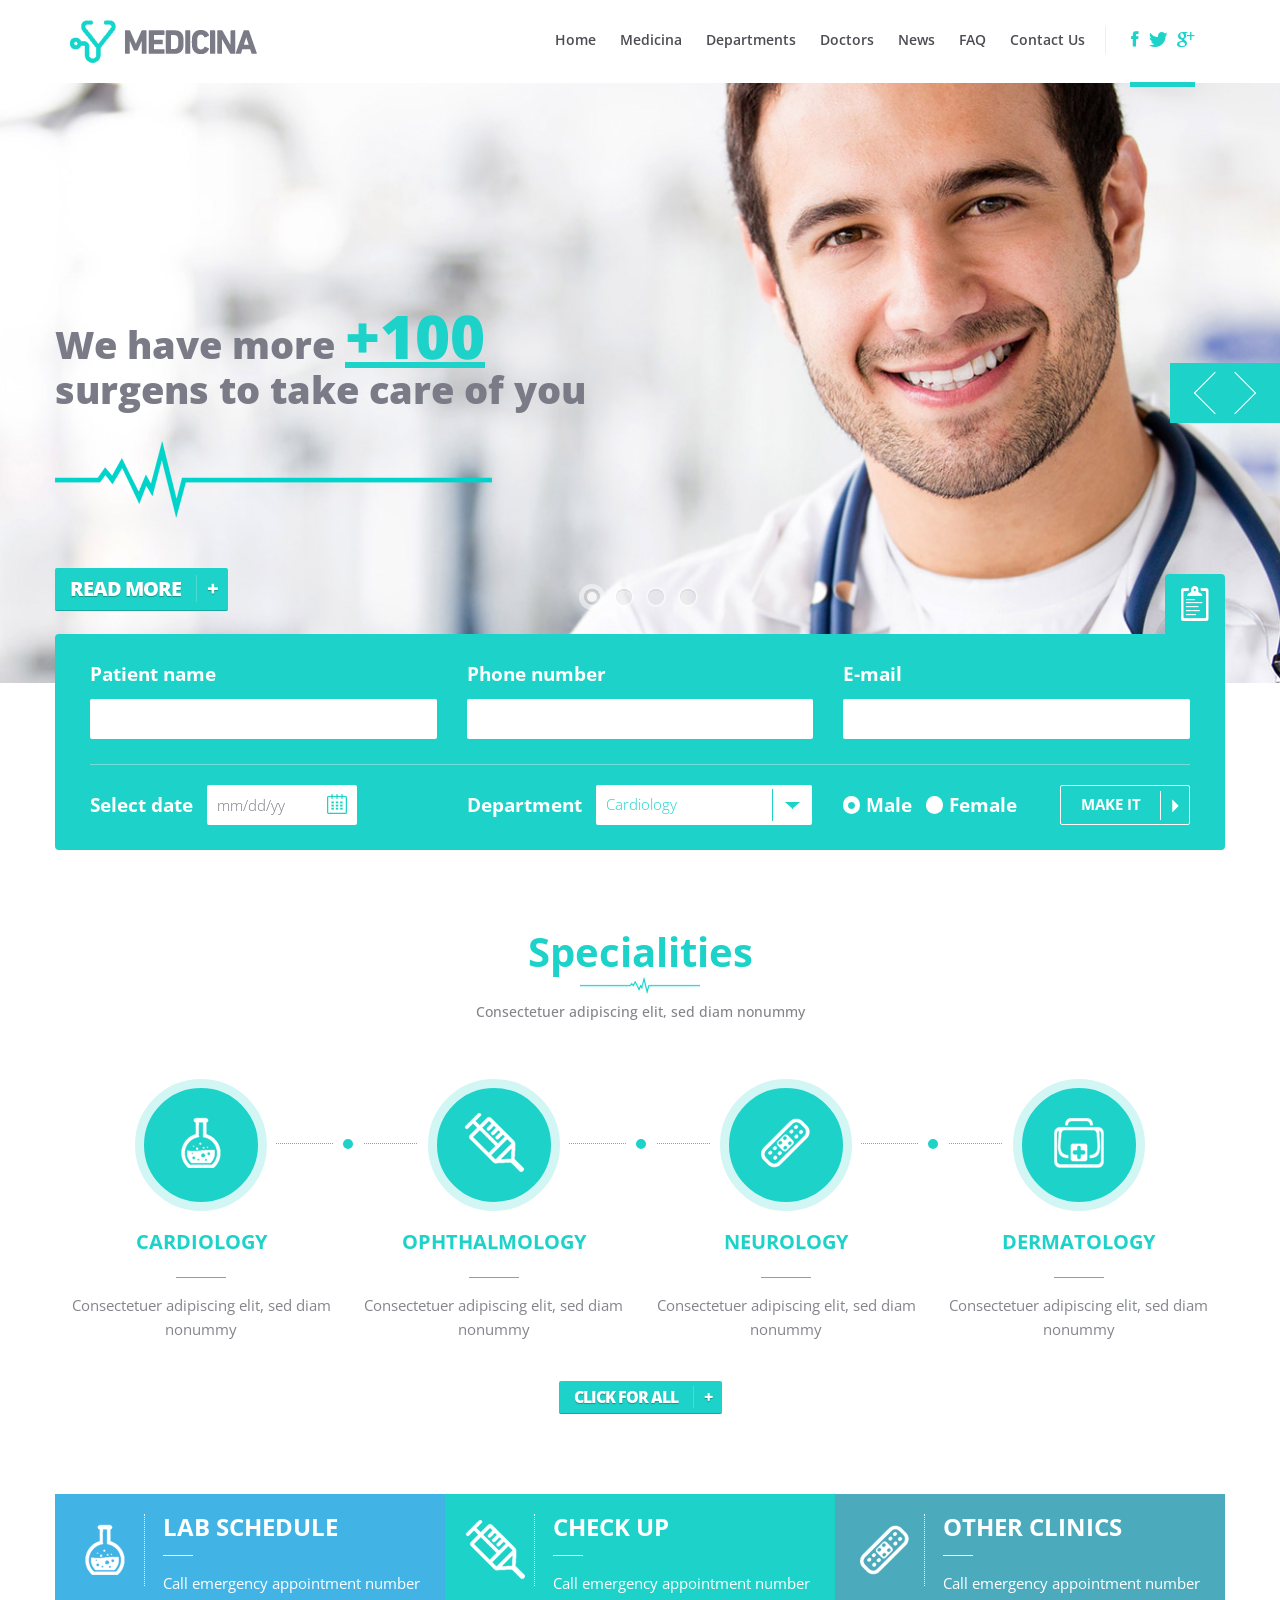
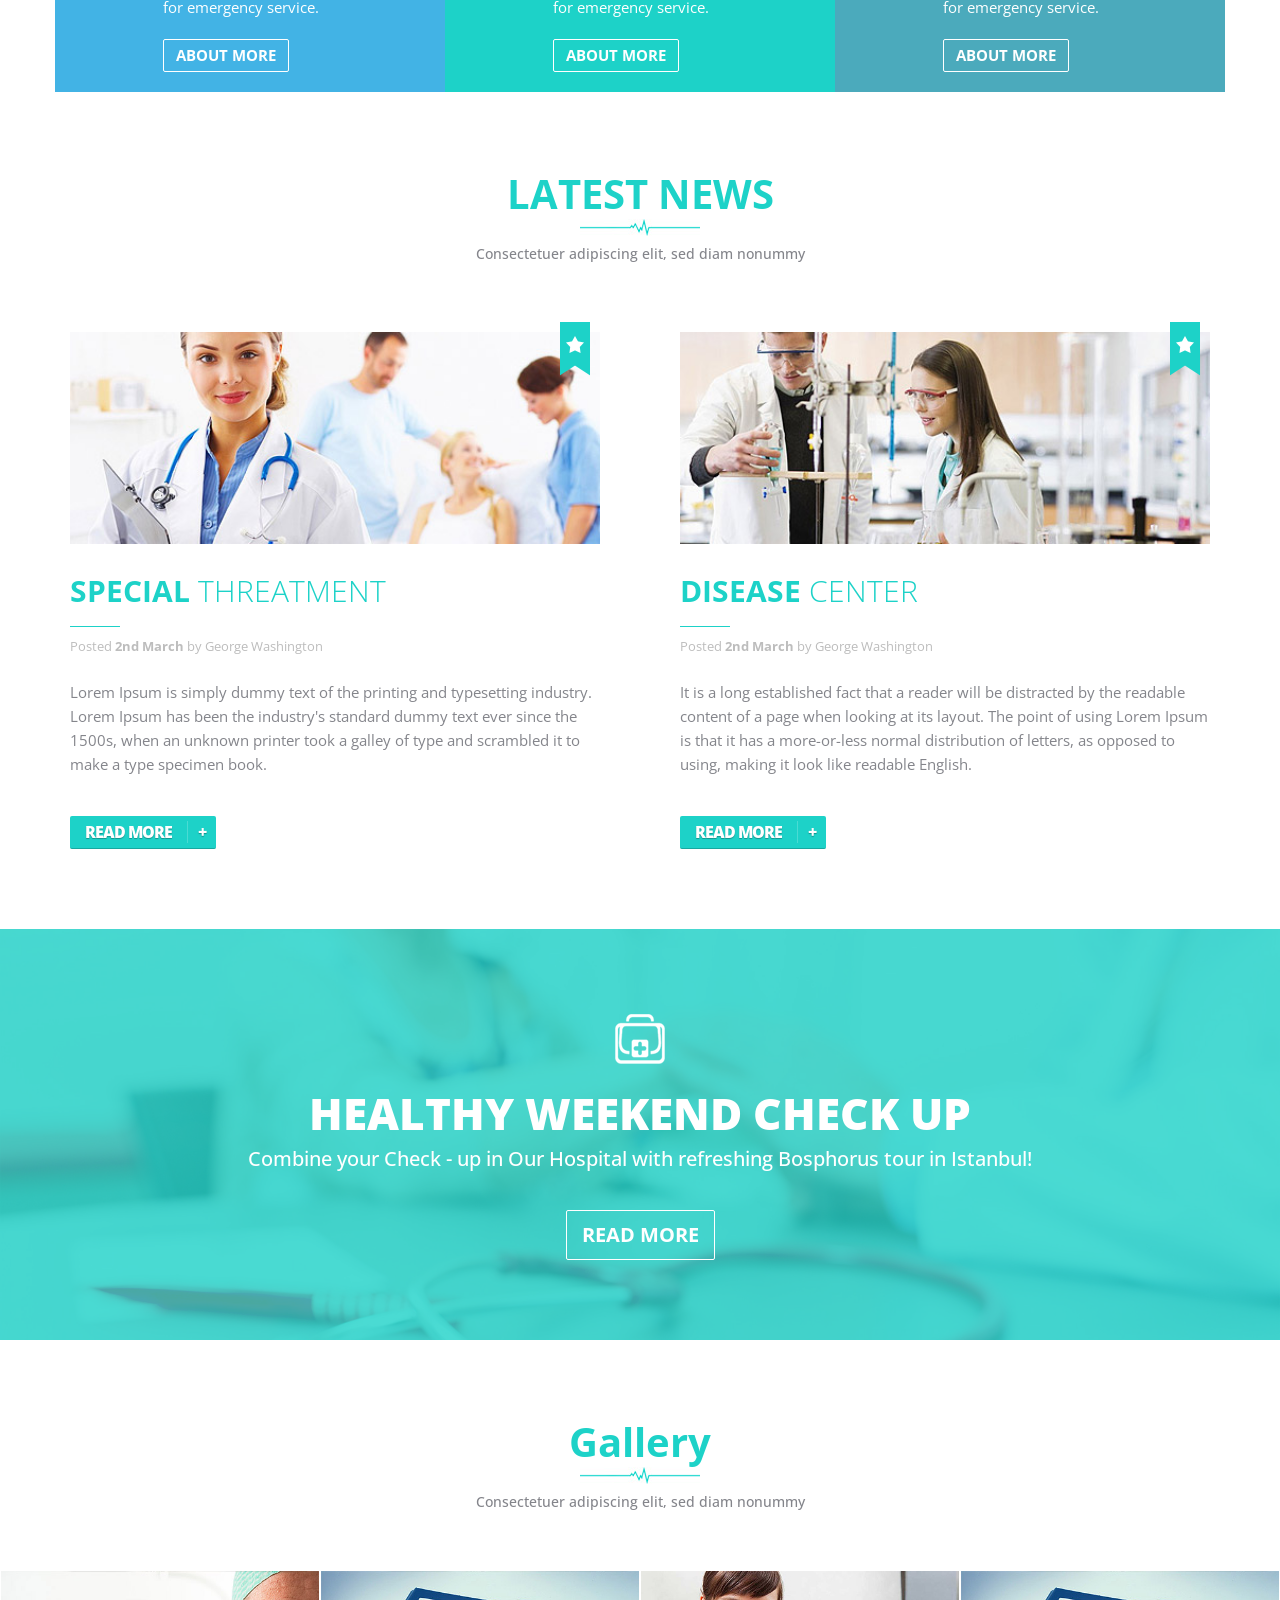
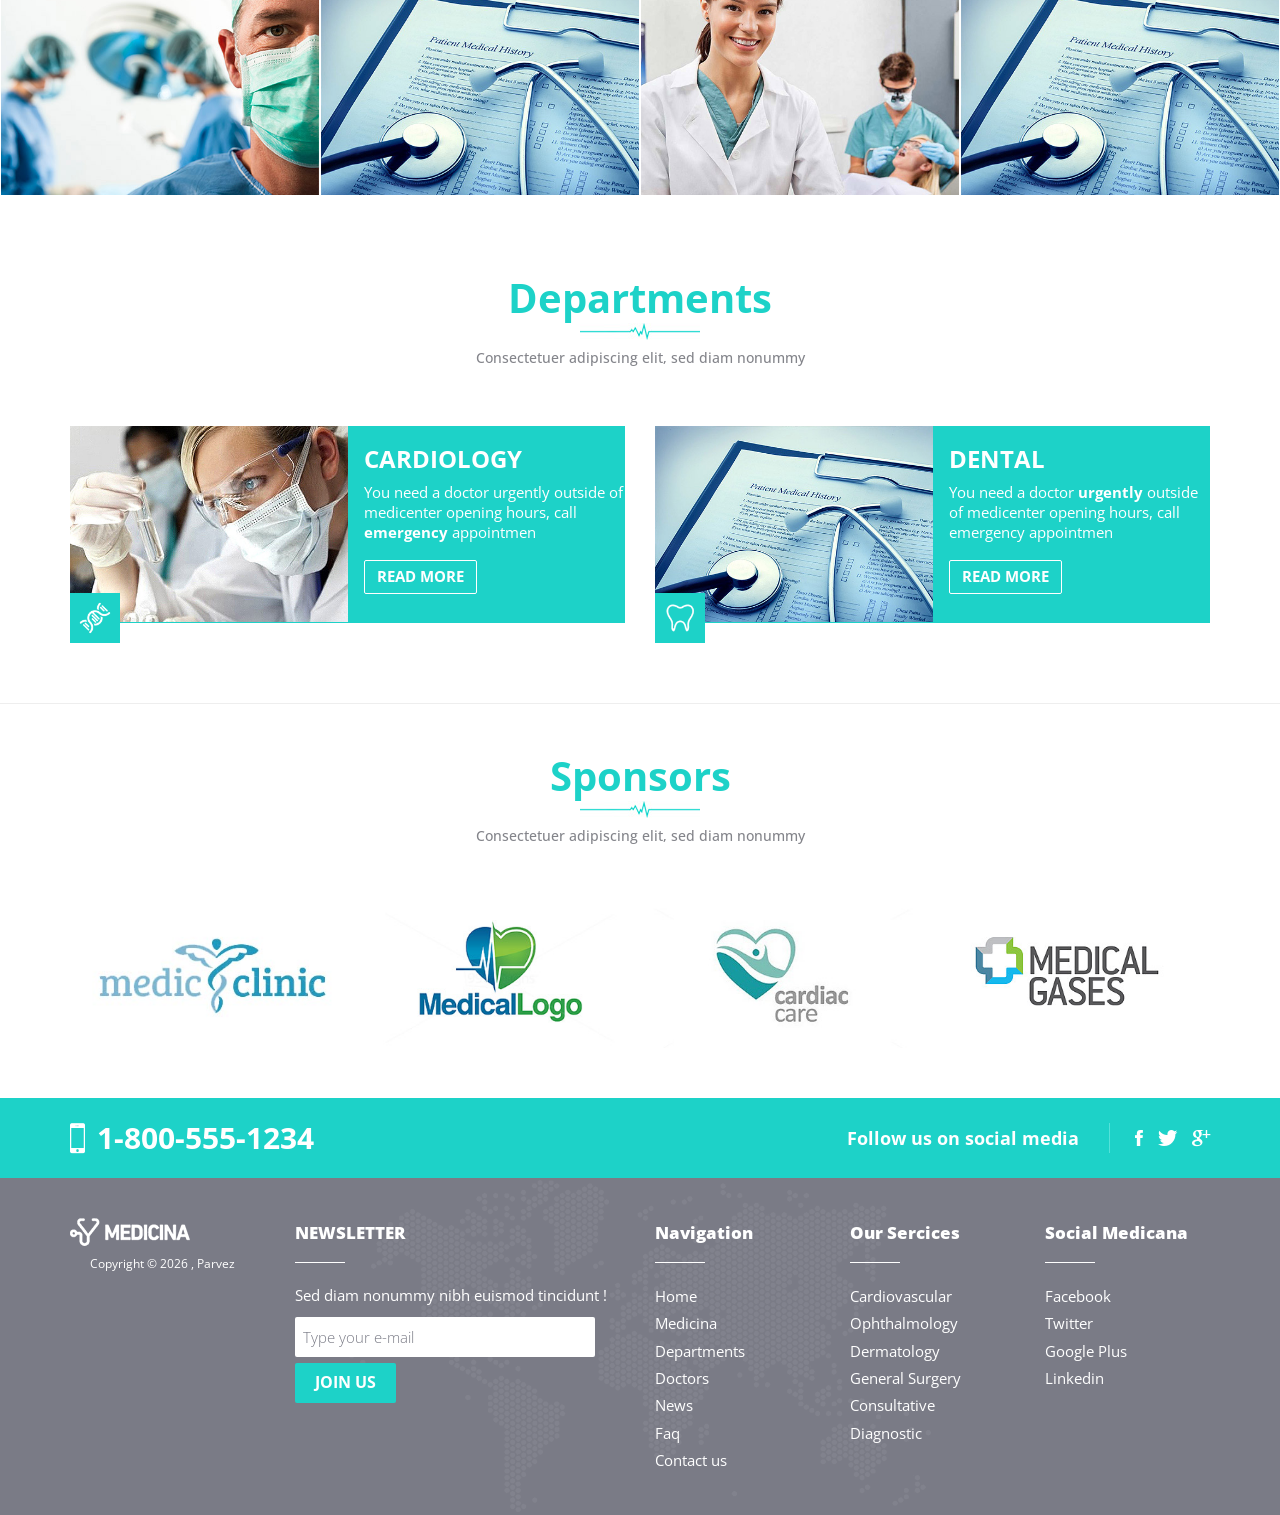
<file: index.html>
<!DOCTYPE html>
<html lang="en">

<head>
<meta charset="UTF-8">
<meta http-equiv="X-UA-Compatible" content="IE=edge">
<meta name="viewport" content="user-scalable=no, initial-scale=1.0, maximum-scale=1.0">
<title>Medicina - Medical HTML Template</title>
<meta name="author" content="Themezinho">
<meta name="description" content="Medicina - Medical HTML Template">
<meta name="keywords" content="html, template, carousel, themezinho, medical, html5">

<!-- SOCIAL MEDIA META -->
<meta property="og:description" content="Medicina - Medical HTML Template">
<meta property="og:image" content="preview.html">
<meta property="og:site_name" content="Medicina">
<meta property="og:title" content="Medicina">
<meta property="og:type" content="website">
<meta property="og:url" content="http://www.themezinho.net/medicina">

<!-- TWITTER META -->
<meta name="twitter:card" content="summary">
<meta name="twitter:site" content="@themezinho">
<meta name="twitter:creator" content="@themezinho">
<meta name="twitter:title" content="Medicina">
<meta name="twitter:description" content="Medicina - Medical HTML Template">
<meta name="twitter:image" content="preview.html">

<!-- FAVICON FILES -->
<link href="ico/apple-touch-icon-144-precomposed.png" rel="apple-touch-icon-precomposed" sizes="144x144">
<link href="ico/apple-touch-icon-114-precomposed.png" rel="apple-touch-icon-precomposed" sizes="114x114">
<link href="ico/apple-touch-icon-72-precomposed.png" rel="apple-touch-icon-precomposed" sizes="72x72">
<link href="ico/apple-touch-icon-57-precomposed.png" rel="apple-touch-icon-precomposed">
<link href="ico/favicon.png" rel="shortcut icon">

<!-- CSS FILES -->
<link href="css/ionicons.min.css" rel="stylesheet">
<link href="css/jquery.fancybox.css" rel="stylesheet">
<link href="css/owl.carousel.css" rel="stylesheet">
<link href="css/datepicker.css" rel="stylesheet">
<link href="css/animate.css" rel="stylesheet">
<link href="css/custom.css" rel="stylesheet" type="text/css"  />
<link href="css/bootstrap.min.css" rel="stylesheet">
<link href="css/style.css" rel="stylesheet">
<script type="text/javascript" src="js/modernizr.custom.js"></script>
<noscript>
<link rel="stylesheet" type="text/css" href="css/styleNoJS.css" />
</noscript>

<!-- HTML5 shim and Respond.js for IE8 support of HTML5 elements and media queries -->
<!-- WARNING: Respond.js doesn't work if you view the page via file:// -->
<!--[if lt IE 9]>
      <script src="https://oss.maxcdn.com/html5shiv/3.7.2/html5shiv.min.js"></script>
      <script src="https://oss.maxcdn.com/respond/1.4.2/respond.min.js"></script>
    <![endif]-->
</head><body>
<header>
  
    <!-- end container --> 
  </div>
  <!-- end top-bar -->
  <nav class="navbar navbar-default" role="navigation">
    <div class="container">
      <div class="navbar-header">
        <button type="button" class="navbar-toggle toggle-menu menu-left push-body" data-toggle="collapse" data-target="#bs-example-navbar-collapse-1"> <span class="sr-only">Toggle navigation</span> <span class="icon-bar"></span> <span class="icon-bar"></span> <span class="icon-bar"></span> </button>
        <a class="navbar-brand" href="index.html"><img src="images/logo.png" alt="Image"></a> </div>
      <!-- end navbar-header -->
      <div class="collapse navbar-collapse cbp-spmenu cbp-spmenu-vertical cbp-spmenu-left" id="bs-example-navbar-collapse-1">
        <form class="visible-xs">
          <input type="text" placeholder="Type a word to find">
          <input type="submit" value="SEARCH">
        </form>
        <!-- end form -->
        <ul class="social-media hidden-sm">
          <li><a href="#"><i class="ion-social-facebook"></i></a></li>
          <li><a href="#"><i class="ion-social-twitter"></i></a></li>
          <li><a href="#"><i class="ion-social-googleplus"></i></a></li>
        </ul>
        <!-- end social-media -->
        
        <ul class="nav navbar-nav">
          <li><a href="index.html">Home</a></li>
          <li><a href="medicina.html">Medicina</a>
            
            <!-- end dropdown --> 
          </li>
          <li><a href="departments.html">Departments</a></li>
          <li><a href="doctors.html">Doctors</a></li>
          <li><a href="news.html">News</a></li>
          <li><a href="faq.html">FAQ</a></li>
          <li><a href="contact-us.html">Contact Us</a></li>
        </ul>
        <!-- end nav --> 
      </div>
      <!-- end navbar-collapse --> 
    </div>
    <!-- end container --> 
  </nav>
  <!-- end navbar --> 
</header>
<!-- end header -->
<section class="slider">
  <div class="demo-2">
    <div id="slider" class="sl-slider-wrapper">
      <div class="sl-slider">
        <div class="sl-slide" data-orientation="horizontal" data-slice1-rotation="-25" data-slice2-rotation="-25" data-slice1-scale="2" data-slice2-scale="2">
          <div class="sl-slide-inner">
            <div class="bg-img bg-img-1"></div>
            <div class="content">
              <h2>We have more <u>+100</u><br>
                surgens to take care of you</h2>
              <img src="images/pulse.png" alt="Image"><br>
              <a href="#" class="btn-turquaz-lg">READ MORE</a> </div>
            <!-- end content --> 
          </div>
          <!-- end sl-slide-inner --> 
        </div>
        <!-- end sl-slide -->
        <div class="sl-slide" data-orientation="vertical" data-slice1-rotation="10" data-slice2-rotation="-15" data-slice1-scale="1.5" data-slice2-scale="1.5">
          <div class="sl-slide-inner">
            <div class="bg-img bg-img-2"></div>
            <div class="content">
              <h2>Our <u>MRI</u> room has<br>
                been renew for our patients</h2>
              <img src="images/pulse.png" alt="Image"><br>
              <a href="#" class="btn-turquaz-lg">READ MORE</a> </div>
            <!-- end content --> 
          </div>
          <!-- end sl-slide-inner --> 
        </div>
        <!-- end sl-slide -->
        <div class="sl-slide" data-orientation="horizontal" data-slice1-rotation="3" data-slice2-rotation="3" data-slice1-scale="2" data-slice2-scale="1">
          <div class="sl-slide-inner">
            <div class="bg-img bg-img-3"></div>
            <div class="content">
              <h2>Online <u>appointment</u> so<br>
                easy to get from our new website</h2>
              <img src="images/pulse.png" alt="Image"><br>
              <a href="#" class="btn-turquaz-lg">READ MORE</a> </div>
            <!-- end content --> 
          </div>
          <!-- end sl-slide-inner --> 
        </div>
        <!-- end sl-slide -->
        <div class="sl-slide" data-orientation="vertical" data-slice1-rotation="-5" data-slice2-rotation="25" data-slice1-scale="2" data-slice2-scale="1">
          <div class="sl-slide-inner">
            <div class="bg-img bg-img-4"></div>
            <div class="content">
              <h2>30% <u>discount</u> for <br>
                special thereatment patients</h2>
              <img src="images/pulse.png" alt="Image"><br>
              <a href="#" class="btn-turquaz-lg">READ MORE</a> </div>
            <!-- end content --> 
          </div>
          <!-- end sl-slide-inner --> 
        </div>
        <!-- end sl-slide --> 
      </div>
      <!-- sl-slider -->
      <nav id="nav-arrows" class="nav-arrows"> <span class="nav-arrow-prev">Previous</span> <span class="nav-arrow-next">Next</span> </nav>
      <!-- end nav-arrows -->
      <nav id="nav-dots" class="nav-dots"> <span class="nav-dot-current"></span> <span></span> <span></span> <span></span> </nav>
      <!-- end nav-dots --> 
    </div>
    <!-- end sl-slider-wrapper --> 
  </div>
  <!-- end demo2 --> 
</section>
<!-- end slider -->
<section class="appointment">
  <div class="container">
    <div class="row">
      <div class="col-xs-12">
        <h2>Appointment</h2>
      </div>
      <!-- end col-12 -->
      <form>
        <div class="col-md-4 col-sm-4 col-xs-12">
          <label>Patient name</label>
          <input type="text">
        </div>
        <!-- end col-4 -->
        <div class="col-md-4 col-sm-4 col-xs-12">
          <label>Phone number</label>
          <input type="text" id="phone">
        </div>
        <!-- end col-4 -->
        <div class="col-md-4 col-sm-4 col-xs-12">
          <label>E-mail</label>
          <input type="text">
        </div>
        <!-- end col-4 -->
        <div class="col-xs-12">
          <hr>
        </div>
        <!-- end col-12 -->
        <div class="col-md-4 col-sm-6 col-xs-12 date">
          <label>Select date</label>
          <input type="text" class="datepicker" data-date-format="mm/dd/yy" placeholder="mm/dd/yy" maxlength="8">
        </div>
        <!-- end col-3 -->
        <div class="col-md-4 col-sm-6 col-xs-12 department">
          <label>Department</label>
          <select>
            <option>Cardiology</option>
          </select>
        </div>
        <!-- end col-3 -->
        <div class="col-md-4 col-sm-12 col-xs-12 gender">
          <input type="radio" checked>
          <label>Male</label>
          <input type="radio">
          <label>Female</label>
          <input type="submit" value="MAKE IT">
        </div>
        <!-- end col-4 -->
      </form>
      <!-- end form --> 
    </div>
    <!-- end row --> 
  </div>
  <!-- end container --> 
</section>
<!-- end appointment -->
<section class="home-services text-center">
  <div class="container">
    <div class="row">
      <div class="col-xs-12">
        <div class="title-box">
          <h2>Specialities</h2>
          <h5>Consectetuer adipiscing elit, sed diam nonummy</h5>
        </div>
        <!-- end title-box --> 
      </div>
      <!-- end col-12 -->
      <div class="col-md-3 col-sm-6 col-xs-12">
        <div class="content">
          <div class="line">
            <div class="icon"><img src="images/icon1.png" alt="Icon"> </div>
          </div>
          <h3>CARDIOLOGY</h3>
          <p>Consectetuer adipiscing elit, sed diam nonummy</p>
        </div>
        <!-- end content --> 
      </div>
      <!-- end col-3 -->
      <div class="col-md-3 col-sm-6 col-xs-12">
        <div class="content">
          <div class="line">
            <div class="icon"><img src="images/icon2.png" alt="Icon"></div>
          </div>
          <h3>OPHTHALMOLOGY</h3>
          <p>Consectetuer adipiscing elit, sed diam nonummy</p>
        </div>
        <!-- end content --> 
      </div>
      <!-- end col-3 -->
      <div class="col-md-3 col-sm-6 col-xs-12">
        <div class="content">
          <div class="line">
            <div class="icon"><img src="images/icon3.png" alt="Icon"></div>
          </div>
          <h3>NEUROLOGY</h3>
          <p>Consectetuer adipiscing elit, sed diam nonummy</p>
        </div>
        <!-- end content --> 
      </div>
      <!-- end col-3 -->
      <div class="col-md-3 col-sm-6 col-xs-12">
        <div class="content">
          <div class="icon"><img src="images/icon4.png" alt="Icon"></div>
          <h3>DERMATOLOGY</h3>
          <p>Consectetuer adipiscing elit, sed diam nonummy</p>
        </div>
        <!-- end content --> 
      </div>
      <!-- end col-3 -->
      <div class="col-xs-12"> <a href="#" class="btn-turquaz-md">CLICK FOR ALL</a> </div>
      <!-- end col-12 --> 
    </div>
    <!-- end row --> 
  </div>
  <!-- end container --> 
</section>
<!-- end home-services -->
<section class="box-content">
  <div class="container">
    <div class="row">
      <div class="col-md-4 col-sm-4 col-xs-12 no-padding">
        <div class="first-box">
          <div class="icon"><img src="images/icon1.png" alt="Icon"></div>
          <div class="content">
            <h3>LAB SCHEDULE</h3>
            <p>Call emergency appointment number for emergency service.</p>
            <a href="#" class="btn-ghost-md">ABOUT MORE</a> </div>
          <!-- end content --> 
        </div>
        <!-- end first-box --> 
      </div>
      <!-- end col-4 -->
      <div class="col-md-4 col-sm-4 col-xs-12 no-padding">
        <div class="second-box">
          <div class="icon"><img src="images/icon2.png" alt="Icon"></div>
          <div class="content">
            <h3>CHECK UP</h3>
            <p>Call emergency appointment number for emergency service.</p>
            <a href="#" class="btn-ghost-md">ABOUT MORE</a> </div>
          <!-- end content --> 
        </div>
        <!-- end second-box --> 
      </div>
      <!-- end col-4 -->
      <div class="col-md-4 col-sm-4 col-xs-12 no-padding">
        <div class="third-box">
          <div class="icon"><img src="images/icon3.png" alt="Icon"></div>
          <div class="content">
            <h3>OTHER CLINICS</h3>
            <p>Call emergency appointment number for emergency service.</p>
            <a href="#" class="btn-ghost-md">ABOUT MORE</a> </div>
          <!-- end content --> 
        </div>
        <!-- end third-box --> 
      </div>
      <!-- end col-4 --> 
    </div>
    <!-- end row --> 
  </div>
  <!-- end container --> 
</section>
<!-- end box-content -->
<section class="latest-news">
  <div class="container">
    <div class="row">
      <div class="col-xs-12 text-center">
        <div class="title-box">
          <h2>LATEST NEWS</h2>
          <h5>Consectetuer adipiscing elit, sed diam nonummy</h5>
        </div>
        <!-- end title-box --> 
      </div>
      <!-- end col-12 -->
      <div class="col-md-6 col-xs-12">
        <div class="left">
          <div class="article-image"><img src="images/image8.jpg" alt="Image"> </div>
          <img src="images/rated-article.png" alt="Image" class="rated-article">
          <h3><strong>SPECIAL</strong> THREATMENT</h3>
          <small>Posted <strong>2nd March </strong>by George Washington</small>
          <p>Lorem Ipsum is simply dummy text of the printing and typesetting industry. Lorem Ipsum has been the industry's standard dummy text ever since the 1500s, when an unknown printer took a galley of type and scrambled it to make a type specimen book. </p>
          <a href="#" class="btn-turquaz-md">READ MORE</a> </div>
        <!-- end left --> 
      </div>
      <!-- end col-6 -->
      <div class="col-md-6 col-xs-12">
        <div class="right">
          <div class="article-image"><img src="images/image9.jpg" alt="Image"></div>
          <img src="images/rated-article.png" alt="Image" class="rated-article">
          <h3><strong>DISEASE</strong> CENTER</h3>
          <small>Posted <strong>2nd March </strong>by George Washington</small>
          <p>It is a long established fact that a reader will be distracted by the readable content of a page when looking at its layout. The point of using Lorem Ipsum is that it has a more-or-less normal distribution of letters, as opposed to using, making it look like readable English. </p>
          <a href="#" class="btn-turquaz-md">READ MORE</a> </div>
        <!-- end right --> 
      </div>
      <!-- end col-6 --> 
    </div>
    <!-- end row --> 
  </div>
  <!-- end container --> 
</section>
<!-- end latest-news -->
<section class="frase overlay text-center">
  <div class="container">
    <div class="row">
      <div class="col-xs-12 no-padding"> <img src="images/icon4.png" alt="Image">
        <h2>HEALTHY WEEKEND CHECK UP</h2>
        <h4>Combine your Check - up in Our Hospital with refreshing Bosphorus tour in Istanbul!</h4>
        <a href="#" class="btn-ghost-lg">READ MORE</a> </div>
      <!-- end col-12 --> 
    </div>
    <!-- end row --> 
  </div>
  <!-- end container --> 
</section>
<!-- end frase -->
<section class="gallery text-center">
  <div class="container">
    <div class="row">
      <div class="col-xs-12">
        <div class="title-box">
          <h2>Gallery</h2>
          <h5>Consectetuer adipiscing elit, sed diam nonummy</h5>
        </div>
        <!-- end title-box --> 
      </div>
      <!-- end col-12 --> 
    </div>
    <!-- end row --> 
  </div>
  <!-- end container -->
  <div class="home-gallery">
    <div class="item">
      <div class="thumb">
        <div class="desc"><a href="images/image1.jpg" class="fancybox" rel="lightbox" title="Enjoys music, interests in photography and offers"><strong>Emergency</strong> Room <i class="ion-qr-scanner"></i></a></div>
        <img src="images/image1.jpg" alt="Image"> </div>
    </div>
    <!-- end item -->
    <div class="item">
      <div class="thumb">
        <div class="desc"> <a href="images/image6.jpg" class="fancybox" rel="lightbox" title="Enjoys music, interests in photography and offers"><strong>Medical</strong> Threatment<i class="ion-qr-scanner"></i></a> </div>
        <img src="images/image6.jpg" alt="Image"></div>
    </div>
    <!-- end item -->
    <div class="item">
      <div class="thumb">
        <div class="desc"> <a href="images/image3.jpg" class="fancybox" rel="lightbox" title="Enjoys music, interests in photography and offers"><strong>Research</strong> Lab<i class="ion-qr-scanner"></i></a></div>
        <img src="images/image3.jpg" alt="Image"> </div>
    </div>
    <!-- end item -->
    <div class="item">
      <div class="thumb">
        <div class="desc"><a href="images/image6.jpg" class="fancybox" rel="lightbox" title="Enjoys music, interests in photography and offers"><strong>Support</strong> Center<i class="ion-qr-scanner"></i></a></div>
        <img src="images/image6.jpg" alt="Image"> </div>
    </div>
    <!-- end item --> 
  </div>
  <!-- end home-gallery --> 
</section>
<!-- end gallery -->
<section class="boxed-image-feature">
  <div class="container">
    <div class="row">
      <div class="col-xs-12 text-center">
        <div class="title-box">
          <h2>Departments</h2>
          <h5>Consectetuer adipiscing elit, sed diam nonummy</h5>
        </div>
        <!-- end title-box --> 
      </div>
      <!-- end col-12 -->
      <div class="col-md-6 col-sm-6 col-xs-12">
        <div class="content-box">
          <div class="thumb"><img src="images/image4.jpg" alt="Image"></div>
          <div class="icon"><img src="images/icon6.png" alt="Image"></div>
          <h3>CARDIOLOGY</h3>
          <p>You need a doctor urgently outside of medicenter opening hours, call <strong>emergency</strong> appointmen</p>
          <a href="#" class="btn-ghost-md">READ MORE</a> </div>
        <!-- end content-box --> 
      </div>
      <!-- end col-6 -->
      <div class="col-md-6 col-sm-6 col-xs-12">
        <div class="content-box">
          <div class="thumb"><img src="images/image6.jpg" alt="Image"></div>
          <div class="icon"><img src="images/icon5.png" alt="Image"></div>
          <h3>DENTAL</h3>
          <p>You need a doctor <strong>urgently</strong> outside of medicenter opening hours, call emergency appointmen</p>
          <a href="#" class="btn-ghost-md">READ MORE</a> </div>
        <!-- end content-box --> 
      </div>
      <!-- end col-6 --> 
    </div>
    <!-- end row --> 
  </div>
  <!-- end container --> 
</section>
<!-- end boxed-image-feature -->
<section class="logos">
  <div class="container">
    <div class="row">
      <div class="col-xs-12 text-center">
        <div class="title-box">
          <h2>Sponsors</h2>
          <h5>Consectetuer adipiscing elit, sed diam nonummy</h5>
        </div>
        <!-- end title-box --> 
      </div>
      <!-- end col-12 --> 
    </div>
    <!-- end row -->
    <div class="row">
      <div class="col-xs-12">
        <div class="owl-logos">
          <div class="item"> <img src="images/partner-logo1.jpg" alt="Image"> </div>
          <div class="item"> <img src="images/partner-logo2.jpg" alt="Image"> </div>
          <div class="item"> <img src="images/partner-logo3.jpg" alt="Image"> </div>
          <div class="item"> <img src="images/partner-logo4.jpg" alt="Image"> </div>
        </div>
        <!-- end owl-logos --> 
      </div>
      <!-- end col-12 --> 
    </div>
    <!-- end row --> 
  </div>
  <!-- end container --> 
</section>
<!-- end logos -->
<section class="footer-bar">
  <div class="container">
    <div class="row">
      <div class="col-xs-12">
        <h2><i class="ion-iphone"></i> 1-800-555-1234 </h2>
        <ul>
          <li><a href="#"><i class="ion-social-facebook"></i></a></li>
          <li><a href="#"><i class="ion-social-twitter"></i></a></li>
          <li><a href="#"><i class="ion-social-googleplus"></i></a></li>
        </ul>
        <!-- end ul -->
        <h4>Follow us on social media</h4>
      </div>
      <!-- end col-12 --> 
    </div>
    <!-- end row --> 
  </div>
  <!-- end container --> 
</section>
<!-- end footer-bar -->
<footer>
  <div class="container">
    <div class="row">
      <div class="col-md-2 col-sm-12 col-xs-12"> <img src="images/logo-white.png" alt="Image" class="pull-left">
        <p class="copyright">Copyright © 2026 , Parvez</p>
      </div>
      <!-- end col-2 -->
      <div class="col-md-4 col-sm-12 col-xs-12">
        <form>
          <h4>NEWSLETTER</h4>
          <p>Sed diam nonummy nibh euismod tincidunt  !</p>
          <input type="text" placeholder="Type your e-mail">
          <input type="submit" value="JOIN US">
        </form>
      </div>
      <!-- end col-4 -->
      <div class="col-md-2 col-sm-4 col-xs-6">
        <h4>Navigation</h4>
        <ul>
          <li><a href="#">Home</a></li>
          <li><a href="#">Medicina</a></li>
          <li><a href="#">Departments</a></li>
          <li><a href="#">Doctors</a></li>
          <li><a href="#">News</a></li>
          <li><a href="#">Faq</a></li>
          <li><a href="#">Contact us</a></li>
        </ul>
      </div>
      <!-- end col-2 -->
      <div class="col-md-2 col-sm-4 col-xs-6">
        <h4>Our Sercices</h4>
        <ul>
          <li><a href="#">Cardiovascular</a></li>
          <li><a href="#">Ophthalmology</a></li>
          <li><a href="#">Dermatology</a></li>
          <li><a href="#">General Surgery</a></li>
          <li><a href="#">Consultative</a></li>
          <li><a href="#">Diagnostic</a></li>
        </ul>
      </div>
      <!-- end col-2 -->
      <div class="col-md-2 col-sm-4 col-xs-12">
        <h4>Social Medicana</h4>
        <ul>
          <li><a href="#">Facebook</a></li>
          <li><a href="#">Twitter</a></li>
          <li><a href="#">Google Plus</a></li>
          <li><a href="#">Linkedin</a></li>
        </ul>
      </div>
      <!-- end col-2 --> 
    </div>
    <!-- end row --> 
  </div>
  <!-- end container --> 
</footer>
<!-- end footer --> 

<script type='text/javascript' src="js/jquery.min.js"></script> 
<script src="js/bootstrap.min.js"></script> 
<script src="js/owl.carousel.js"></script> 
<script src="js/wow.js"></script> 
<script src="js/jquery.stellar.js"></script> 
<script src="js/smooth-scroll.js"></script> 
<script src="js/queryloader2.min.js" type="text/javascript"></script> 
<script src="js/bootstrap-datepicker.js"></script> 
<script src="js/jquery.fancybox.js"></script> 
<script src="js/jquery.maskedinput.js"></script> 
<script src="js/jquery.ba-cond.min.js" type="text/javascript" ></script> 
<script src="js/jquery.slitslider.js" type="text/javascript" ></script> 
<script src="js/slider-settings.js"></script> 
<script src="js/medicina.js"></script>
</body>

</html>
</file>
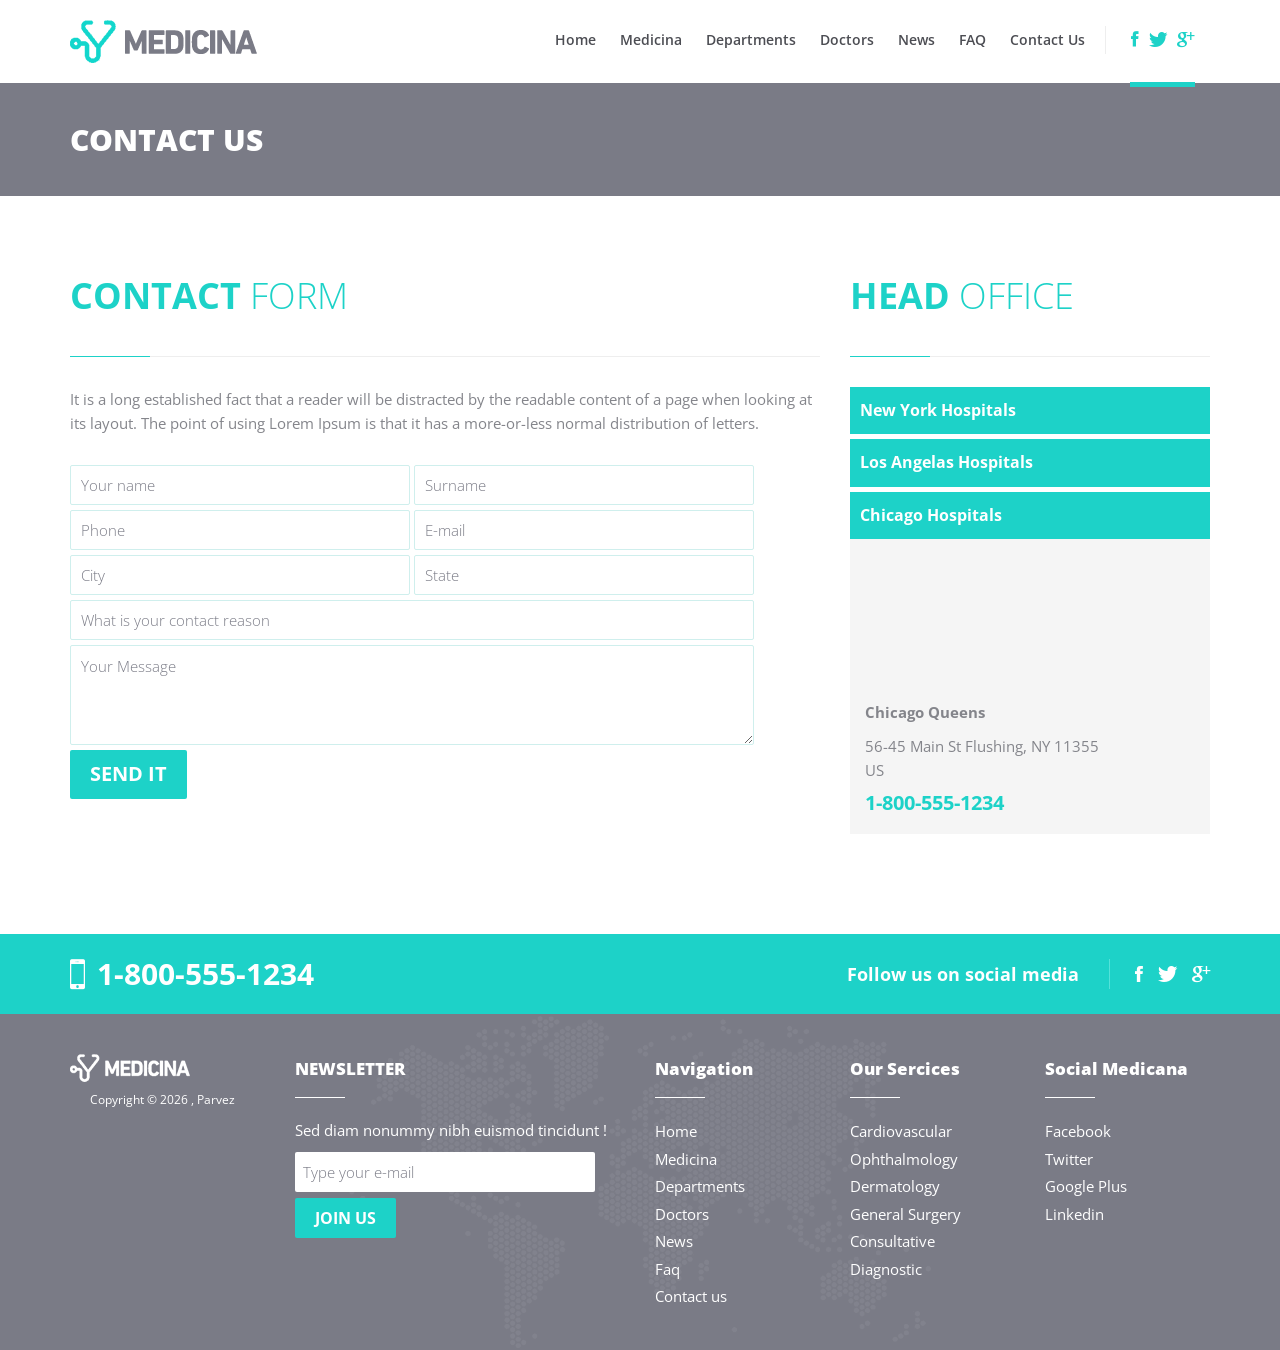
<file: contact-us.html>
<!DOCTYPE html>
<html lang="en">

<head>
<meta charset="UTF-8">
<meta http-equiv="X-UA-Compatible" content="IE=edge">
<meta name="viewport" content="user-scalable=no, initial-scale=1.0, maximum-scale=1.0">
<title>Medicina - Medical HTML Template</title>
<meta name="author" content="Themezinho">
<meta name="description" content="Medicina - Medical HTML Template">
<meta name="keywords" content="html, template, carousel, themezinho, medical, html5">

<!-- SOCIAL MEDIA META -->
<meta property="og:description" content="Medicina - Medical HTML Template">
<meta property="og:image" content="preview.html">
<meta property="og:site_name" content="Medicina">
<meta property="og:title" content="Medicina">
<meta property="og:type" content="website">
<meta property="og:url" content="http://www.themezinho.net/medicina">

<!-- TWITTER META -->
<meta name="twitter:card" content="summary">
<meta name="twitter:site" content="@themezinho">
<meta name="twitter:creator" content="@themezinho">
<meta name="twitter:title" content="Medicina">
<meta name="twitter:description" content="Medicina - Medical HTML Template">
<meta name="twitter:image" content="preview.html">

<!-- FAVICON FILES -->
<link href="ico/apple-touch-icon-144-precomposed.png" rel="apple-touch-icon-precomposed" sizes="144x144">
<link href="ico/apple-touch-icon-114-precomposed.png" rel="apple-touch-icon-precomposed" sizes="114x114">
<link href="ico/apple-touch-icon-72-precomposed.png" rel="apple-touch-icon-precomposed" sizes="72x72">
<link href="ico/apple-touch-icon-57-precomposed.png" rel="apple-touch-icon-precomposed">
<link href="ico/favicon.png" rel="shortcut icon">

<!-- CSS FILES -->
<link href="css/ionicons.min.css" rel="stylesheet">
<link href="css/jquery.fancybox.css" rel="stylesheet">
<link href="css/owl.carousel.css" rel="stylesheet">
<link href="css/datepicker.css" rel="stylesheet">
<link href="css/animate.css" rel="stylesheet">
<link href="css/custom.css" rel="stylesheet" type="text/css"  />
<link href="css/bootstrap.min.css" rel="stylesheet">
<link href="css/style.css" rel="stylesheet">
<script type="text/javascript" src="js/modernizr.custom.js"></script>
<noscript>
<link rel="stylesheet" type="text/css" href="css/styleNoJS.css" />
</noscript>

<!-- HTML5 shim and Respond.js for IE8 support of HTML5 elements and media queries -->
<!-- WARNING: Respond.js doesn't work if you view the page via file:// -->
<!--[if lt IE 9]>
      <script src="https://oss.maxcdn.com/html5shiv/3.7.2/html5shiv.min.js"></script>
      <script src="https://oss.maxcdn.com/respond/1.4.2/respond.min.js"></script>
    <![endif]-->
</head><body>
<header>
  
  <!-- end top-bar -->
  <nav class="navbar navbar-default" role="navigation">
    <div class="container">
      <div class="navbar-header">
        <button type="button" class="navbar-toggle toggle-menu menu-left push-body" data-toggle="collapse" data-target="#bs-example-navbar-collapse-1"> <span class="sr-only">Toggle navigation</span> <span class="icon-bar"></span> <span class="icon-bar"></span> <span class="icon-bar"></span> </button>
        <a class="navbar-brand" href="index.html"><img src="images/logo.png" alt="Image"></a> </div>
      <!-- end navbar-header -->
      <div class="collapse navbar-collapse cbp-spmenu cbp-spmenu-vertical cbp-spmenu-left" id="bs-example-navbar-collapse-1">
        <form class="visible-xs">
          <input type="text" placeholder="Type a word to find">
          <input type="submit" value="SEARCH">
        </form>
        <!-- end form -->
        <ul class="social-media hidden-sm">
          <li><a href="#"><i class="ion-social-facebook"></i></a></li>
          <li><a href="#"><i class="ion-social-twitter"></i></a></li>
          <li><a href="#"><i class="ion-social-googleplus"></i></a></li>
        </ul>
        <!-- end social-media -->
        
        <ul class="nav navbar-nav">
          <li><a href="index.html">Home</a></li>
          <li><a href="medicina.html">Medicina</a>
            
            <!-- end dropdown --> 
          </li>
          <li><a href="departments.html">Departments</a></li>
          <li><a href="doctors.html">Doctors</a></li>
          <li><a href="news.html">News</a></li>
          <li><a href="faq.html">FAQ</a></li>
          <li><a href="contact-us.html">Contact Us</a></li>
        </ul>
        <!-- end nav --> 
      </div>
      <!-- end navbar-collapse --> 
    </div>
    <!-- end container --> 
  </nav>
  <!-- end navbar --> 
</header>
<!-- end header -->
<section class="inner-header">
  <div class="container">
    <div class="row">
      <div class="col-xs-12">
        <h1>CONTACT US</h1>
      </div>
    </div>
  </div>
</section>
<!-- end inner header -->
<section class="inner-content">
  <div class="container">
    <div class="row">
      <div class="col-md-8 col-sm-8 col-xs-12">
        <div class="left-side">
          <h1 class="title-bottom-line"><strong>CONTACT</strong> FORM</h1>
          <p>It is a long established fact that a reader will be distracted by the readable content of a page when looking at its layout. The point of using Lorem Ipsum is that it has a more-or-less normal distribution of letters.</p>
          <form id="contact-form">
            <input type="text" name="name" id="name" placeholder="Your name">
            <input type="text" name="surname" id="surname"  placeholder="Surname">
            <input type="text" name="phone" id="phone" placeholder="Phone">
            <input type="text" name="email" id="email" placeholder="E-mail">
            <input type="text" name="city" id="city" placeholder="City">
            <input type="text" name="state" id="state" placeholder="State">
            <input type="text" name="subject" id="subject" placeholder="What is your contact reason" class="subject">
            <textarea name="message" id="message" placeholder="Your Message"></textarea>
            <input type="submit" name="submit" value="SEND IT">
          </form>
          <div id="success">
            <p>Your message was sent successfully! We will be in touch as soon as we can.</p>
          </div>
          <div id="error">
            <p>Something went wrong, try refreshing and submitting the form again.</p>
          </div>
        </div>
      </div>
      <!-- end left side -->
      <div class="col-md-4 col-sm-4 col-xs-12">
        <div class="side-bar">
          <h1 class="title-bottom-line"><strong>HEAD</strong> OFFICE</h1>
          <div class="panel-group" id="accordion">
            <div class="panel panel-default">
              <div class="panel-heading">
                <h4 class="panel-title"> <a data-toggle="collapse" data-parent="#accordion" href="#collapseOne">New York Hospitals</a> </h4>
              </div>
              <div id="collapseOne" class="panel-collapse collapse">
                <div class="panel-body gray-bg">
                  <iframe src="https://www.google.com/maps/embed?pb=!1m14!1m8!1m3!1d755.670575004187!2d-73.82493643799931!3d40.74701573236736!3m2!1i1024!2i768!4f13.1!3m3!1m2!1s0x89c2606ea6fbfbd9%3A0xa3ec5195d0f041ac!2s56-45+Main+St%2C+Flushing%2C+NY+11355%2C+Birle%C5%9Fik+Devletler!5e0!3m2!1str!2s!4v1415186541806" style=" width:100%; height:140px; border:0"></iframe>
                  <p><strong>New York Hospital Queens</strong></p>
                  <p>56-45 Main St Flushing, NY 11355<br>
                    US</p>
                  <h3>1-800-555-1234</h3>
                </div>
              </div>
            </div>
            <div class="panel panel-default">
              <div class="panel-heading">
                <h4 class="panel-title"> <a data-toggle="collapse" data-parent="#accordion" href="#collapseTwo">Los Angelas Hospitals</a> </h4>
              </div>
              <div id="collapseTwo" class="panel-collapse collapse">
                <div class="panel-body gray-bg">
                  <iframe src="https://www.google.com/maps/embed?pb=!1m14!1m8!1m3!1d755.670575004187!2d-73.82493643799931!3d40.74701573236736!3m2!1i1024!2i768!4f13.1!3m3!1m2!1s0x89c2606ea6fbfbd9%3A0xa3ec5195d0f041ac!2s56-45+Main+St%2C+Flushing%2C+NY+11355%2C+Birle%C5%9Fik+Devletler!5e0!3m2!1str!2s!4v1415186541806" style=" width:100%; height:140px; border:0"></iframe>
                  <p><strong>Los Angelas Queens</strong></p>
                  <p>56-45 Main St Flushing, NY 11355<br>
                    US</p>
                  <h3>1-800-555-1234</h3>
                </div>
              </div>
            </div>
            <div class="panel panel-default">
              <div class="panel-heading">
                <h4 class="panel-title"> <a data-toggle="collapse" data-parent="#accordion" href="#collapseThree">Chicago Hospitals</a> </h4>
              </div>
              <div id="collapseThree" class="panel-collapse collapse in">
                <div class="panel-body gray-bg">
                  <iframe src="https://www.google.com/maps/embed?pb=!1m14!1m8!1m3!1d755.670575004187!2d-73.82493643799931!3d40.74701573236736!3m2!1i1024!2i768!4f13.1!3m3!1m2!1s0x89c2606ea6fbfbd9%3A0xa3ec5195d0f041ac!2s56-45+Main+St%2C+Flushing%2C+NY+11355%2C+Birle%C5%9Fik+Devletler!5e0!3m2!1str!2s!4v1415186541806" style=" width:100%; height:140px; border:0"></iframe>
                  <p><strong>Chicago Queens</strong></p>
                  <p>56-45 Main St Flushing, NY 11355<br>
                    US</p>
                  <h3>1-800-555-1234</h3>
                </div>
              </div>
            </div>
          </div>
        </div>
      </div>
      <!-- end right side --> 
    </div>
    <!-- end row --> 
  </div>
</section>
<!-- end section -->
<section class="footer-bar">
  <div class="container">
    <div class="row">
      <div class="col-xs-12">
        <h2><i class="ion-iphone"></i> 1-800-555-1234 </h2>
        <ul>
          <li><a href="#"><i class="ion-social-facebook"></i></a></li>
          <li><a href="#"><i class="ion-social-twitter"></i></a></li>
          <li><a href="#"><i class="ion-social-googleplus"></i></a></li>
        </ul>
        <!-- end ul -->
        <h4>Follow us on social media</h4>
      </div>
      <!-- end col-12 --> 
    </div>
    <!-- end row --> 
  </div>
  <!-- end container --> 
</section>
<!-- end footer-bar -->
<footer>
  <div class="container">
    <div class="row">
      <div class="col-md-2 col-sm-12 col-xs-12"> <img src="images/logo-white.png" alt="Image" class="pull-left">
        <p class="copyright">Copyright © 2026 , Parvez</p>
      </div>
      <!-- end col-2 -->
      <div class="col-md-4 col-sm-12 col-xs-12">
        <form>
          <h4>NEWSLETTER</h4>
          <p>Sed diam nonummy nibh euismod tincidunt  !</p>
          <input type="text" placeholder="Type your e-mail">
          <input type="submit" value="JOIN US">
        </form>
      </div>
      <!-- end col-4 -->
      <div class="col-md-2 col-sm-4 col-xs-6">
        <h4>Navigation</h4>
        <ul>
          <li><a href="#">Home</a></li>
          <li><a href="#">Medicina</a></li>
          <li><a href="#">Departments</a></li>
          <li><a href="#">Doctors</a></li>
          <li><a href="#">News</a></li>
          <li><a href="#">Faq</a></li>
          <li><a href="#">Contact us</a></li>
        </ul>
      </div>
      <!-- end col-2 -->
      <div class="col-md-2 col-sm-4 col-xs-6">
        <h4>Our Sercices</h4>
        <ul>
          <li><a href="#">Cardiovascular</a></li>
          <li><a href="#">Ophthalmology</a></li>
          <li><a href="#">Dermatology</a></li>
          <li><a href="#">General Surgery</a></li>
          <li><a href="#">Consultative</a></li>
          <li><a href="#">Diagnostic</a></li>
        </ul>
      </div>
      <!-- end col-2 -->
      <div class="col-md-2 col-sm-4 col-xs-12">
        <h4>Social Medicana</h4>
        <ul>
          <li><a href="#">Facebook</a></li>
          <li><a href="#">Twitter</a></li>
          <li><a href="#">Google Plus</a></li>
          <li><a href="#">Linkedin</a></li>
        </ul>
      </div>
      <!-- end col-2 --> 
    </div>
    <!-- end row --> 
  </div>
  <!-- end container --> 
</footer>
<!-- end footer --> 

<script type='text/javascript' src="js/jquery.min.js"></script> 
<script src="js/bootstrap.min.js"></script> 
<script src="js/owl.carousel.js"></script> 
<script src="js/jquery.stellar.js"></script> 
<script src="js/smooth-scroll.js"></script> 
<script src="js/queryloader2.min.js" type="text/javascript"></script> 
<script src="js/bootstrap-datepicker.js"></script> 
<script src="js/jquery.fancybox.js"></script> 
<script src="js/jquery.maskedinput.js"></script> 
<script src="js/jquery.ba-cond.min.js" type="text/javascript" ></script> 
<script src="js/jquery.slitslider.js" type="text/javascript" ></script> 
<script src="js/slider-settings.js"></script> 
<script src="js/medicina.js"></script> 
<script src="js/jquery.form.js"></script> 
<script src="js/jquery.validate.min.js"></script> 
<script type="text/javascript">

// validate contact form
$(function() {
	$("#contact-form").validate({
    	rules: {
            name: {
                required: true,
                minlength: 2
            },
			surname: {
                required: true,
                minlength: 2
            },
			phone: {
                required: true,
                minlength: 2
            },
            email: {
                required: true,
                email: true
            },
			city: {
                required: true,
				minlength: 2
            },
			state: {
                required: true,
				minlength: 2
            },
            subject: {
                required: true
            },
			message: {
                required: true
            }
        },
		messages: {
            name: {
                required: "Please type your name",
                minlength: "Please type your name correctly"
            },
			surname: {
                required: "Please type your surname",
                minlength: "Please type your surname correctly"
            },
			phone: {
                required: "Please type your phone number",
                minlength: "Please type your phone number correctly"
            },
            email: {
                required: "Please type your e-mail correctly"
            },
			city: {
                required: "Please type your city",
                minlength: "Please type your city correctly"
            },
			state: {
                required: "Please type your state",
                minlength: "Please type your state correctly"
            },
            subject: {
                required: "Please type about subject",
                minlength: "To short subject"
            },
			 message: {
                required: "Please type your message",
                minlength: "To short message"
            }
        },
		submitHandler: function(form) {
            $(form).ajaxSubmit({
                type:"POST",
                data: $(form).serialize(),
                url:"process.php",
                success: function() {
                    $('#contact-form :input').attr('disabled', 'disabled');
                    $('#contact-form').fadeTo( "slow", 0, function() {
                        $(this).find(':input').attr('disabled', 'disabled');
                        $(this).find('label').css('cursor','default');
                        $('#success').fadeIn();
                    });
                },
                error: function() {
                    $('#contact-form').fadeTo( "slow", 0, function() {
                        $('#error').fadeIn();
                    });
                }
            });
        }
    });
});
</script>
</body>

</html>
</file>
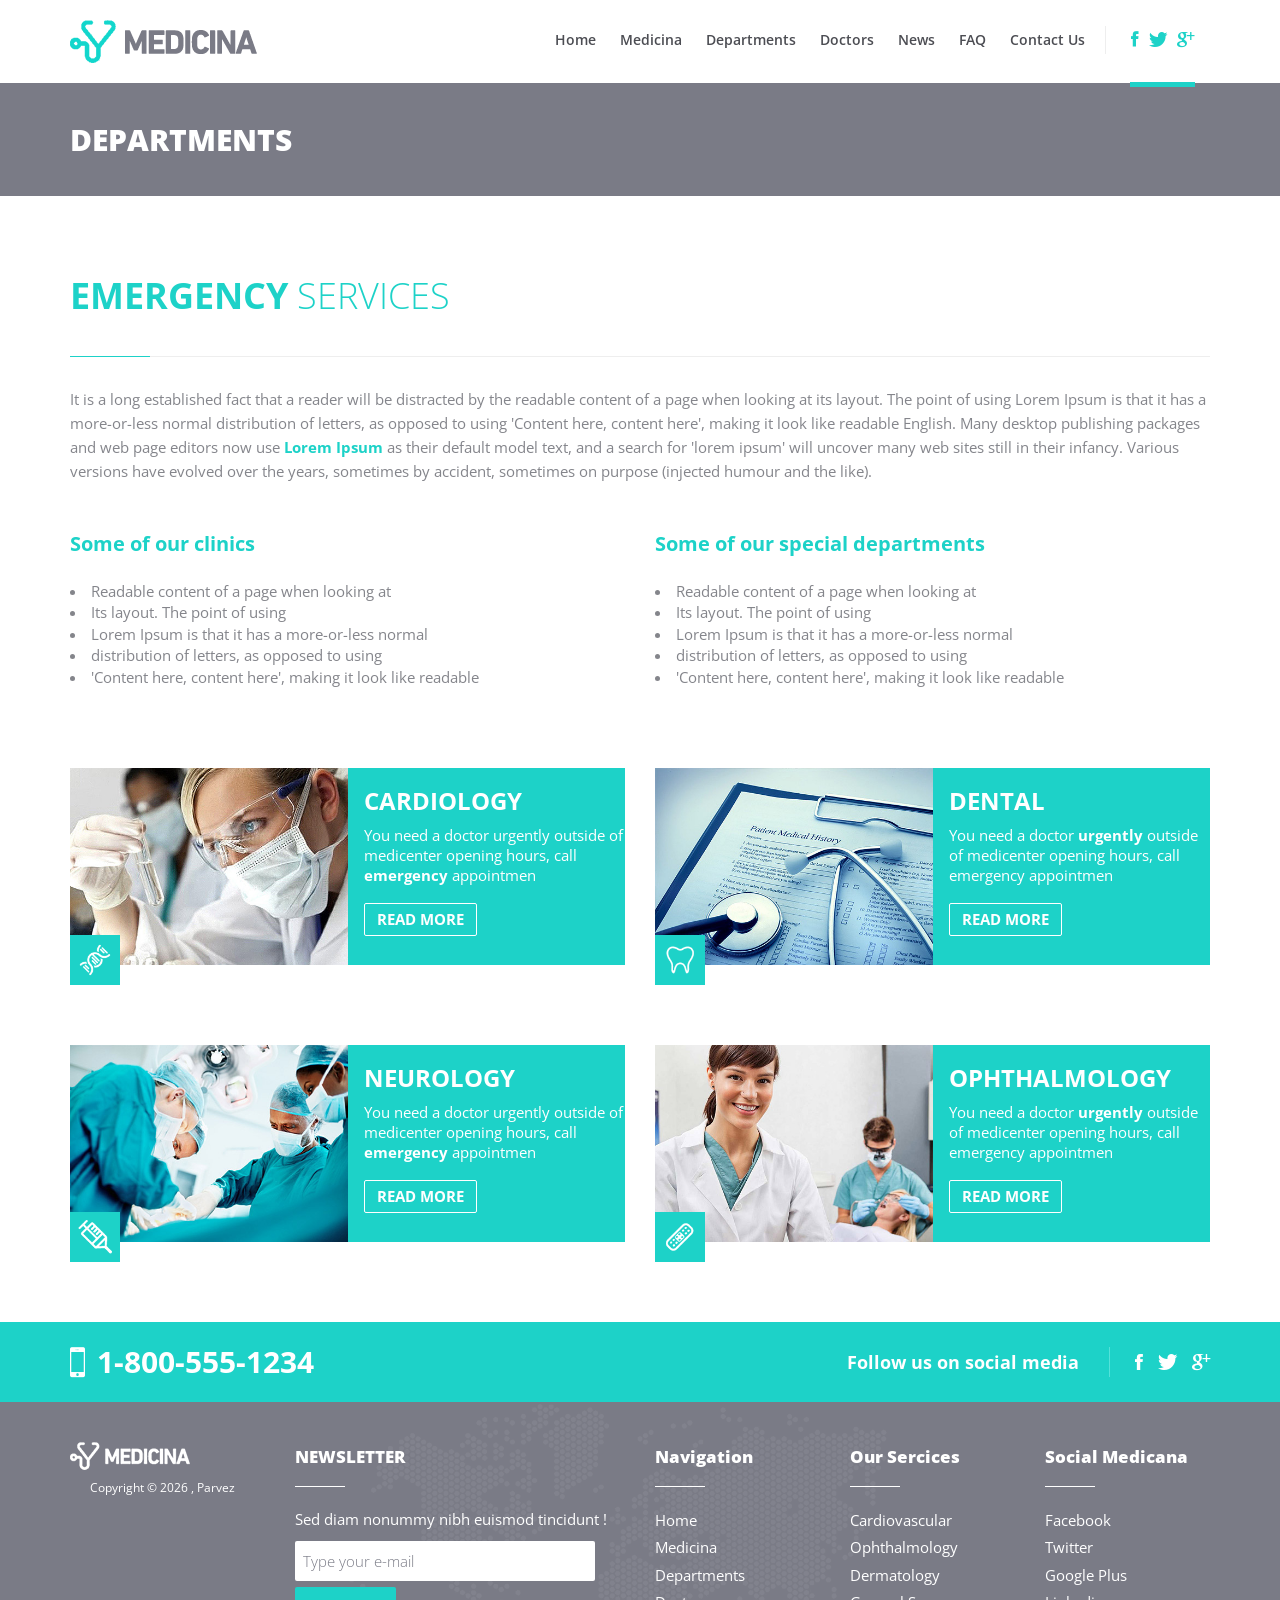
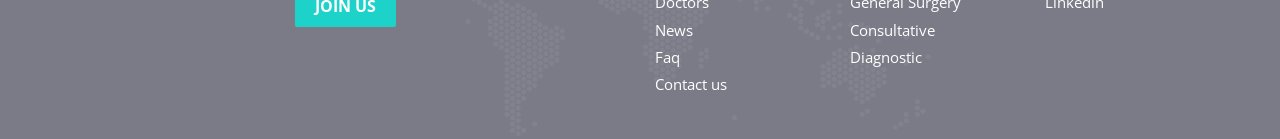
<file: departments.html>
<!DOCTYPE html>
<html lang="en">

<head>
<meta charset="UTF-8">
<meta http-equiv="X-UA-Compatible" content="IE=edge">
<meta name="viewport" content="user-scalable=no, initial-scale=1.0, maximum-scale=1.0">
<title>Medicina - Medical HTML Template</title>
<meta name="author" content="Themezinho">
<meta name="description" content="Medicina - Medical HTML Template">
<meta name="keywords" content="html, template, carousel, themezinho, medical, html5">

<!-- SOCIAL MEDIA META -->
<meta property="og:description" content="Medicina - Medical HTML Template">
<meta property="og:image" content="preview.html">
<meta property="og:site_name" content="Medicina">
<meta property="og:title" content="Medicina">
<meta property="og:type" content="website">
<meta property="og:url" content="http://www.themezinho.net/medicina">

<!-- TWITTER META -->
<meta name="twitter:card" content="summary">
<meta name="twitter:site" content="@themezinho">
<meta name="twitter:creator" content="@themezinho">
<meta name="twitter:title" content="Medicina">
<meta name="twitter:description" content="Medicina - Medical HTML Template">
<meta name="twitter:image" content="preview.html">

<!-- FAVICON FILES -->
<link href="ico/apple-touch-icon-144-precomposed.png" rel="apple-touch-icon-precomposed" sizes="144x144">
<link href="ico/apple-touch-icon-114-precomposed.png" rel="apple-touch-icon-precomposed" sizes="114x114">
<link href="ico/apple-touch-icon-72-precomposed.png" rel="apple-touch-icon-precomposed" sizes="72x72">
<link href="ico/apple-touch-icon-57-precomposed.png" rel="apple-touch-icon-precomposed">
<link href="ico/favicon.png" rel="shortcut icon">

<!-- CSS FILES -->
<link href="css/ionicons.min.css" rel="stylesheet">
<link href="css/jquery.fancybox.css" rel="stylesheet">
<link href="css/owl.carousel.css" rel="stylesheet">
<link href="css/datepicker.css" rel="stylesheet">
<link href="css/animate.css" rel="stylesheet">
<link href="css/custom.css" rel="stylesheet" type="text/css"  />
<link href="css/bootstrap.min.css" rel="stylesheet">
<link href="css/style.css" rel="stylesheet">
<script type="text/javascript" src="js/modernizr.custom.js"></script>
<noscript>
<link rel="stylesheet" type="text/css" href="css/styleNoJS.css" />
</noscript>

<!-- HTML5 shim and Respond.js for IE8 support of HTML5 elements and media queries -->
<!-- WARNING: Respond.js doesn't work if you view the page via file:// -->
<!--[if lt IE 9]>
      <script src="https://oss.maxcdn.com/html5shiv/3.7.2/html5shiv.min.js"></script>
      <script src="https://oss.maxcdn.com/respond/1.4.2/respond.min.js"></script>
    <![endif]-->
</head><body>
<header>
  
  <!-- end top-bar -->
  <nav class="navbar navbar-default" role="navigation">
    <div class="container">
      <div class="navbar-header">
        <button type="button" class="navbar-toggle toggle-menu menu-left push-body" data-toggle="collapse" data-target="#bs-example-navbar-collapse-1"> <span class="sr-only">Toggle navigation</span> <span class="icon-bar"></span> <span class="icon-bar"></span> <span class="icon-bar"></span> </button>
        <a class="navbar-brand" href="index.html"><img src="images/logo.png" alt="Image"></a> </div>
      <!-- end navbar-header -->
      <div class="collapse navbar-collapse cbp-spmenu cbp-spmenu-vertical cbp-spmenu-left" id="bs-example-navbar-collapse-1">
        <form class="visible-xs">
          <input type="text" placeholder="Type a word to find">
          <input type="submit" value="SEARCH">
        </form>
        <!-- end form -->
        <ul class="social-media hidden-sm">
          <li><a href="#"><i class="ion-social-facebook"></i></a></li>
          <li><a href="#"><i class="ion-social-twitter"></i></a></li>
          <li><a href="#"><i class="ion-social-googleplus"></i></a></li>
        </ul>
        <!-- end social-media -->
        
        <ul class="nav navbar-nav">
          <li><a href="index.html">Home</a></li>
          <li><a href="medicina.html">Medicina</a>
            
            <!-- end dropdown --> 
          </li>
          <li><a href="departments.html">Departments</a></li>
          <li><a href="doctors.html">Doctors</a></li>
          <li><a href="news.html">News</a></li>
          <li><a href="faq.html">FAQ</a></li>
          <li><a href="contact-us.html">Contact Us</a></li>
        </ul>
        <!-- end nav --> 
      </div>
      <!-- end navbar-collapse --> 
    </div>
    <!-- end container --> 
  </nav>
  <!-- end navbar --> 
</header>
<!-- end header -->
<section class="inner-header">
  <div class="container">
    <div class="row">
      <div class="col-xs-12">
        <h1>DEPARTMENTS</h1>
      </div>
    </div>
  </div>
</section>
<!-- end inner header -->
<section class="inner-content" style="padding-bottom:0;">
  <div class="container">
    <div class="row">
      <div class="col-xs-12 margin-bottom">
        <h1 class="title-bottom-line"><strong>EMERGENCY</strong> SERVICES</h1>
        <p>It is a long established fact that a reader will be distracted by the readable content of a page when looking at its layout. The point of using Lorem Ipsum is that it has a more-or-less normal distribution of letters, as opposed to using 'Content here, content here', making it look like readable English. Many desktop publishing packages and web page editors now use <strong class="turquaz">Lorem Ipsum</strong> as their default model text, and a search for 'lorem ipsum' will uncover many web sites still in their infancy. Various versions have evolved over the years, sometimes by accident, sometimes on purpose (injected humour and the like).</p>
      </div>
      <div class="col-md-6 col-sm-6 col-xs-12">
      	<h3><strong>Some of our clinics</strong></h3><br>
      	<ul>
        	<li>Readable content of a page when looking at</li>
            <li>Its layout. The point of using </li>
            <li>Lorem Ipsum is that it has a more-or-less normal </li>
            <li>distribution of letters, as opposed to using </li>
            <li>'Content here, content here', making it look like readable</li>
        </ul>
      </div>
      <div class="col-md-6 col-sm-6 col-xs-12">
      	<h3><strong>Some of our special departments</strong></h3><br>
      	<ul>
        	<li>Readable content of a page when looking at</li>
            <li>Its layout. The point of using </li>
            <li>Lorem Ipsum is that it has a more-or-less normal </li>
            <li>distribution of letters, as opposed to using </li>
            <li>'Content here, content here', making it look like readable</li>
        </ul>
      </div>
    </div>
    <!-- end row --> 
  </div>
</section>
<section class="boxed-image-feature">
  <div class="container" style="position:relative; z-index:2;">
    <div class="row">
      
      <div class="col-md-6 col-sm-6 col-xs-12">
        <div class="content-box"> 
        <div class="thumb"><img src="images/image4.jpg" alt="Image"></div>
          <div class="icon"><img src="images/icon6.png" alt="Image"></div>
          <h3>CARDIOLOGY</h3>
          <p>You need a doctor urgently outside of medicenter opening hours, call <strong>emergency</strong> appointmen</p>
          <a href="#" class="btn-ghost-md">READ MORE</a> </div>
      </div>
      <div class="col-md-6 col-sm-6 col-xs-12">
        <div class="content-box">
        <div class="thumb"><img src="images/image6.jpg" alt="Image"></div>
          <div class="icon"><img src="images/icon5.png" alt="Image"></div>
          <h3>DENTAL</h3>
          <p>You need a doctor <strong>urgently</strong> outside of medicenter opening hours, call emergency appointmen</p>
          <a href="#" class="btn-ghost-md">READ MORE</a> </div>
      </div>
      
      <div class="col-md-6 col-sm-6 col-xs-12">
        <div class="content-box"> 
        <div class="thumb"><img src="images/image2.jpg" alt="Image"></div>
          <div class="icon"><img src="images/icon2.png" alt="Image"></div>
          <h3>NEUROLOGY</h3>
          <p>You need a doctor urgently outside of medicenter opening hours, call <strong>emergency</strong> appointmen</p>
          <a href="#" class="btn-ghost-md">READ MORE</a> </div>
      </div>
      <div class="col-md-6 col-sm-6 col-xs-12">
        <div class="content-box">
        <div class="thumb"><img src="images/image3.jpg" alt="Image"></div>
          <div class="icon"><img src="images/icon3.png" alt="Image"></div>
          <h3>OPHTHALMOLOGY</h3>
          <p>You need a doctor <strong>urgently</strong> outside of medicenter opening hours, call emergency appointmen</p>
          <a href="#" class="btn-ghost-md">READ MORE</a> </div>
      </div>
    </div>
  </div>
</section>
<!-- end section -->
<section class="footer-bar">
  <div class="container">
    <div class="row">
      <div class="col-xs-12">
        <h2><i class="ion-iphone"></i> 1-800-555-1234 </h2>
        <ul>
          <li><a href="#"><i class="ion-social-facebook"></i></a></li>
          <li><a href="#"><i class="ion-social-twitter"></i></a></li>
          <li><a href="#"><i class="ion-social-googleplus"></i></a></li>
        </ul>
        <!-- end ul -->
        <h4>Follow us on social media</h4>
      </div>
      <!-- end col-12 --> 
    </div>
    <!-- end row --> 
  </div>
  <!-- end container --> 
</section>
<!-- end footer-bar -->
<footer>
  <div class="container">
    <div class="row">
      <div class="col-md-2 col-sm-12 col-xs-12"> <img src="images/logo-white.png" alt="Image" class="pull-left">
        <p class="copyright">Copyright © 2026 , Parvez</p>
      </div>
      <!-- end col-2 -->
      <div class="col-md-4 col-sm-12 col-xs-12">
        <form>
          <h4>NEWSLETTER</h4>
          <p>Sed diam nonummy nibh euismod tincidunt  !</p>
          <input type="text" placeholder="Type your e-mail">
          <input type="submit" value="JOIN US">
        </form>
      </div>
      <!-- end col-4 -->
      <div class="col-md-2 col-sm-4 col-xs-6">
        <h4>Navigation</h4>
        <ul>
          <li><a href="#">Home</a></li>
          <li><a href="#">Medicina</a></li>
          <li><a href="#">Departments</a></li>
          <li><a href="#">Doctors</a></li>
          <li><a href="#">News</a></li>
          <li><a href="#">Faq</a></li>
          <li><a href="#">Contact us</a></li>
        </ul>
      </div>
      <!-- end col-2 -->
      <div class="col-md-2 col-sm-4 col-xs-6">
        <h4>Our Sercices</h4>
        <ul>
          <li><a href="#">Cardiovascular</a></li>
          <li><a href="#">Ophthalmology</a></li>
          <li><a href="#">Dermatology</a></li>
          <li><a href="#">General Surgery</a></li>
          <li><a href="#">Consultative</a></li>
          <li><a href="#">Diagnostic</a></li>
        </ul>
      </div>
      <!-- end col-2 -->
      <div class="col-md-2 col-sm-4 col-xs-12">
        <h4>Social Medicana</h4>
        <ul>
          <li><a href="#">Facebook</a></li>
          <li><a href="#">Twitter</a></li>
          <li><a href="#">Google Plus</a></li>
          <li><a href="#">Linkedin</a></li>
        </ul>
      </div>
      <!-- end col-2 --> 
    </div>
    <!-- end row --> 
  </div>
  <!-- end container --> 
</footer>
<!-- end footer --> 

<script type='text/javascript' src="js/jquery.min.js"></script> 
<script src="js/bootstrap.min.js"></script> 
<script src="js/owl.carousel.js"></script> 
<script src="js/wow.js"></script> 
<script src="js/jquery.stellar.js"></script> 
<script src="js/smooth-scroll.js"></script> 
<script src="js/queryloader2.min.js" type="text/javascript"></script> 
<script src="js/bootstrap-datepicker.js"></script> 
<script src="js/jquery.fancybox.js"></script> 
<script src="js/jquery.maskedinput.js"></script> 
<script src="js/jquery.ba-cond.min.js" type="text/javascript" ></script> 
<script src="js/jquery.slitslider.js" type="text/javascript" ></script> 
<script src="js/slider-settings.js"></script> 
<script src="js/medicina.js"></script>
</body>

</html>
</file>
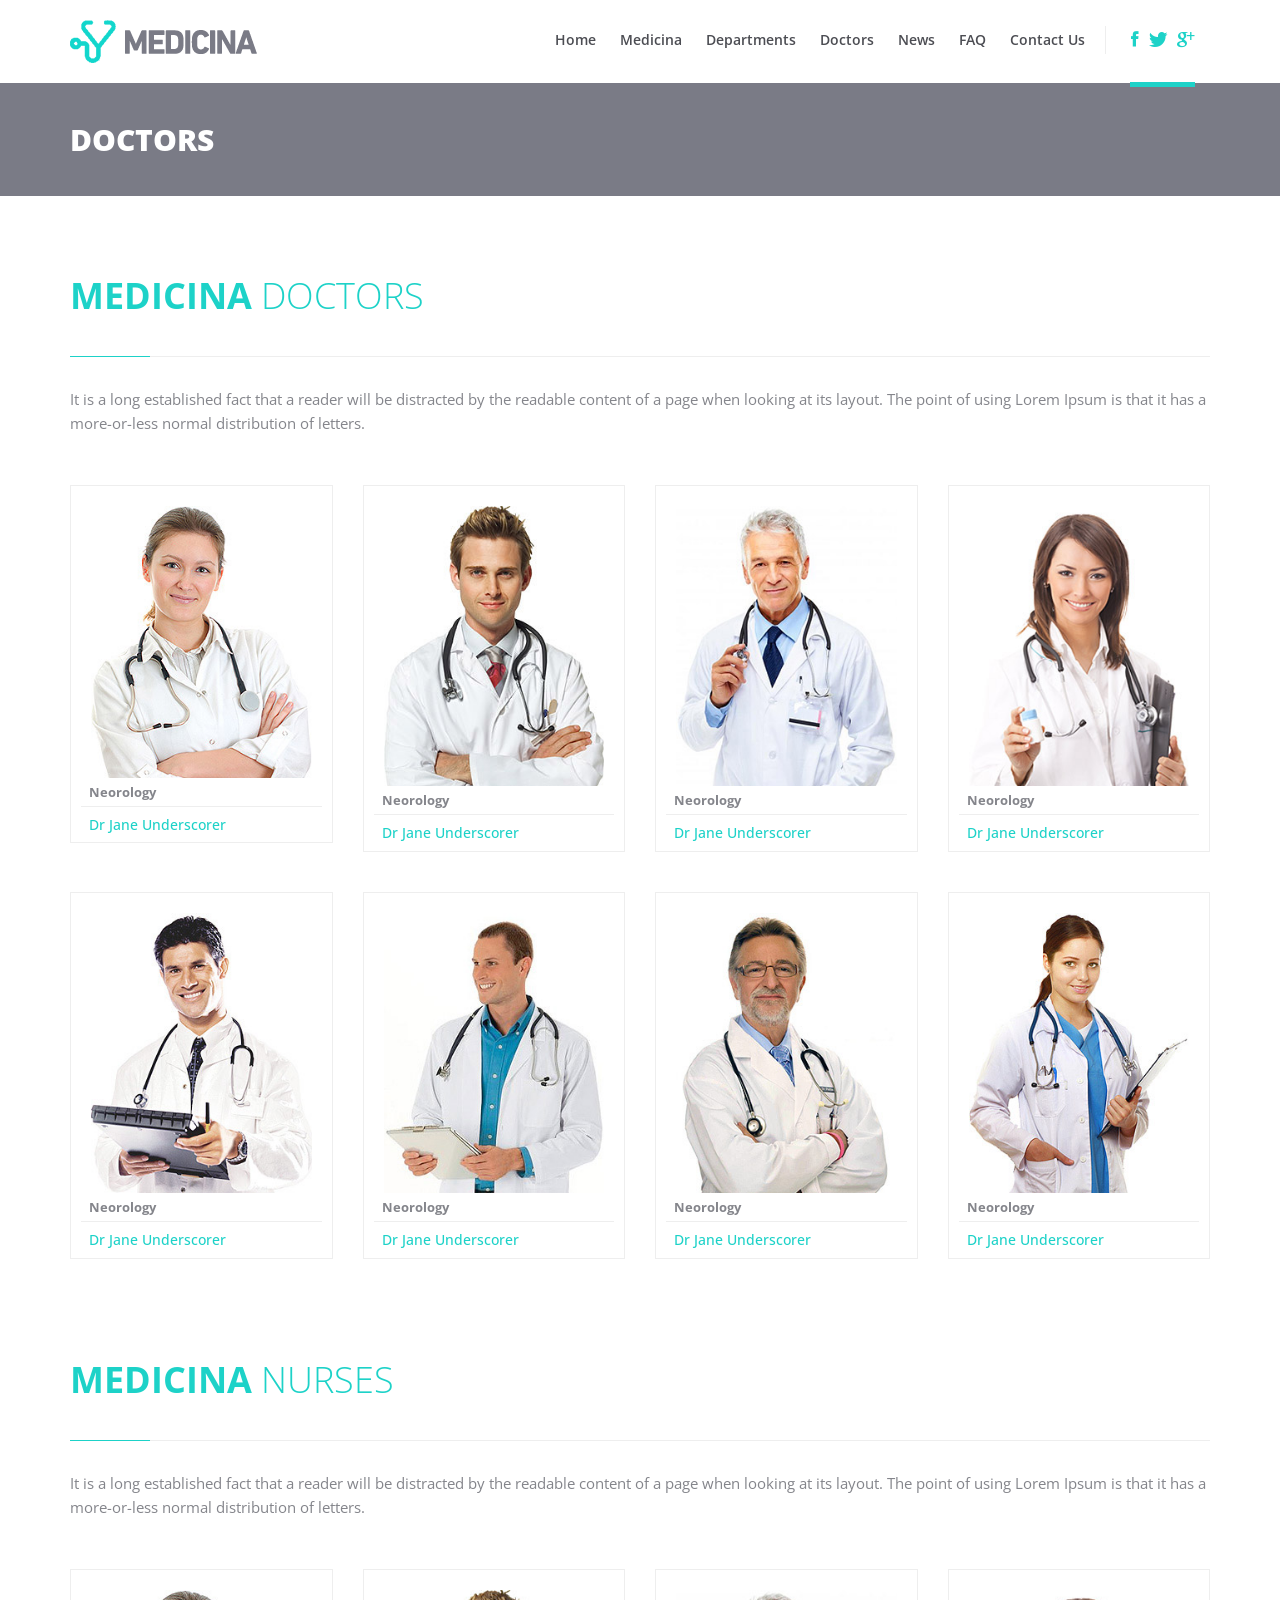
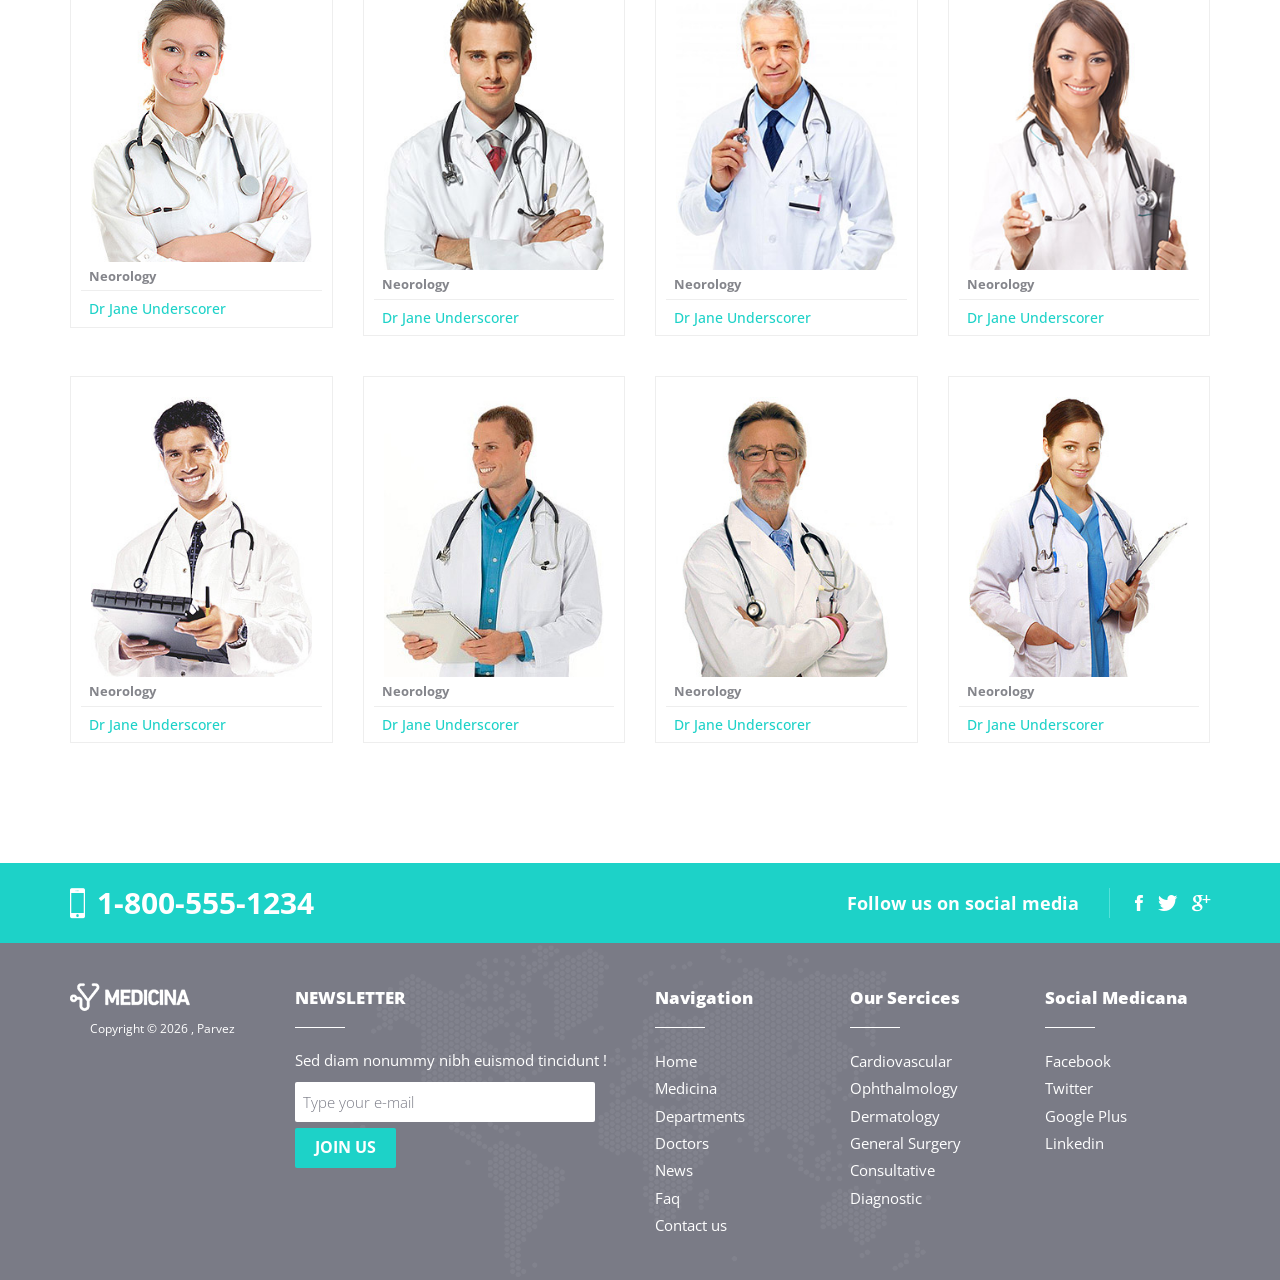
<file: doctors.html>
<!DOCTYPE html>
<html lang="en">

<head>
<meta charset="UTF-8">
<meta http-equiv="X-UA-Compatible" content="IE=edge">
<meta name="viewport" content="user-scalable=no, initial-scale=1.0, maximum-scale=1.0">
<title>Medicina - Medical HTML Template</title>
<meta name="author" content="Themezinho">
<meta name="description" content="Medicina - Medical HTML Template">
<meta name="keywords" content="html, template, carousel, themezinho, medical, html5">

<!-- SOCIAL MEDIA META -->
<meta property="og:description" content="Medicina - Medical HTML Template">
<meta property="og:image" content="preview.html">
<meta property="og:site_name" content="Medicina">
<meta property="og:title" content="Medicina">
<meta property="og:type" content="website">
<meta property="og:url" content="http://www.themezinho.net/medicina">

<!-- TWITTER META -->
<meta name="twitter:card" content="summary">
<meta name="twitter:site" content="@themezinho">
<meta name="twitter:creator" content="@themezinho">
<meta name="twitter:title" content="Medicina">
<meta name="twitter:description" content="Medicina - Medical HTML Template">
<meta name="twitter:image" content="preview.html">

<!-- FAVICON FILES -->
<link href="ico/apple-touch-icon-144-precomposed.png" rel="apple-touch-icon-precomposed" sizes="144x144">
<link href="ico/apple-touch-icon-114-precomposed.png" rel="apple-touch-icon-precomposed" sizes="114x114">
<link href="ico/apple-touch-icon-72-precomposed.png" rel="apple-touch-icon-precomposed" sizes="72x72">
<link href="ico/apple-touch-icon-57-precomposed.png" rel="apple-touch-icon-precomposed">
<link href="ico/favicon.png" rel="shortcut icon">

<!-- CSS FILES -->
<link href="css/ionicons.min.css" rel="stylesheet">
<link href="css/jquery.fancybox.css" rel="stylesheet">
<link href="css/owl.carousel.css" rel="stylesheet">
<link href="css/datepicker.css" rel="stylesheet">
<link href="css/animate.css" rel="stylesheet">
<link href="css/custom.css" rel="stylesheet" type="text/css"  />
<link href="css/bootstrap.min.css" rel="stylesheet">
<link href="css/style.css" rel="stylesheet">
<script type="text/javascript" src="js/modernizr.custom.js"></script>
<noscript>
<link rel="stylesheet" type="text/css" href="css/styleNoJS.css" />
</noscript>

<!-- HTML5 shim and Respond.js for IE8 support of HTML5 elements and media queries -->
<!-- WARNING: Respond.js doesn't work if you view the page via file:// -->
<!--[if lt IE 9]>
      <script src="https://oss.maxcdn.com/html5shiv/3.7.2/html5shiv.min.js"></script>
      <script src="https://oss.maxcdn.com/respond/1.4.2/respond.min.js"></script>
    <![endif]-->
</head><body>
<header>
  
    <!-- end container --> 

  <!-- end top-bar -->
  <nav class="navbar navbar-default" role="navigation">
    <div class="container">
      <div class="navbar-header">
        <button type="button" class="navbar-toggle toggle-menu menu-left push-body" data-toggle="collapse" data-target="#bs-example-navbar-collapse-1"> <span class="sr-only">Toggle navigation</span> <span class="icon-bar"></span> <span class="icon-bar"></span> <span class="icon-bar"></span> </button>
        <a class="navbar-brand" href="index.html"><img src="images/logo.png" alt="Image"></a> </div>
      <!-- end navbar-header -->
      <div class="collapse navbar-collapse cbp-spmenu cbp-spmenu-vertical cbp-spmenu-left" id="bs-example-navbar-collapse-1">
        <form class="visible-xs">
          <input type="text" placeholder="Type a word to find">
          <input type="submit" value="SEARCH">
        </form>
        <!-- end form -->
        <ul class="social-media hidden-sm">
          <li><a href="#"><i class="ion-social-facebook"></i></a></li>
          <li><a href="#"><i class="ion-social-twitter"></i></a></li>
          <li><a href="#"><i class="ion-social-googleplus"></i></a></li>
        </ul>
        <!-- end social-media -->
        
        <ul class="nav navbar-nav">
          <li><a href="index.html">Home</a></li>
          <li><a href="medicina.html">Medicina</a>
            
            <!-- end dropdown --> 
          </li>
          <li><a href="departments.html">Departments</a></li>
          <li><a href="doctors.html">Doctors</a></li>
          <li><a href="news.html">News</a></li>
          <li><a href="faq.html">FAQ</a></li>
          <li><a href="contact-us.html">Contact Us</a></li>
        </ul>
        <!-- end nav --> 
      </div>
      <!-- end navbar-collapse --> 
    </div>
    <!-- end container --> 
  </nav>
  <!-- end navbar --> 
</header>
<!-- end header -->
<section class="inner-header">
  <div class="container">
    <div class="row">
      <div class="col-xs-12">
        <h1>DOCTORS</h1>
      </div>
    </div>
  </div>
</section>
<!-- end inner header -->
<section class="specialists">
  <div class="container">
    <div class="row">
      <div class="col-xs-12 margin-bottom">
        <h1 class="title-bottom-line"><strong>MEDICINA</strong> DOCTORS</h1>
        <p>It is a long established fact that a reader will be distracted by the readable content of a page when looking at its layout. The point of using Lorem Ipsum is that it has a more-or-less normal distribution of letters.</p>
      </div>
      <div class="col-md-3 col-sm-4 col-xs-6">
        <div class="members">
          <div class="desc">
            <h2>Dr Jane Underscorer</h2>
            <p>Reader will be distracted by the readable content of a page</p><i class="ion-clipboard"></i>
            
          </div>
          <img src="images/doctor4.jpg" alt="Image">
          <h4>Neorology</h4>
          <h6>Dr Jane Underscorer</h6>
        </div>
      </div>
      <div class="col-md-3 col-sm-4 col-xs-6">
        <div class="members">
          <div class="desc">
            <h2>Dr Jane Underscorer</h2>
            <p>Reader will be distracted by the readable content of a page</p><i class="ion-clipboard"></i>
          </div>
          <img src="images/doctor1.jpg" alt="Image">
          <h4>Neorology</h4>
          <h6>Dr Jane Underscorer</h6>
        </div>
      </div>
      <div class="col-md-3 col-sm-4 col-xs-6">
        <div class="members">
          <div class="desc">
            <h2>Dr Jane Underscorer</h2>
            <p>Reader will be distracted by the readable content of a page</p><i class="ion-clipboard"></i>
          </div>
          <img src="images/doctor2.jpg" alt="Image">
          <h4>Neorology</h4>
          <h6>Dr Jane Underscorer</h6>
        </div>
      </div>
      <div class="col-md-3 col-sm-4 col-xs-6">
        <div class="members">
          <div class="desc">
            <h2>Dr Jane Underscorer</h2>
            <p>Reader will be distracted by the readable content of a page</p><i class="ion-clipboard"></i>
          </div>
          <img src="images/doctor3.jpg" alt="Image">
          <h4>Neorology</h4>
          <h6>Dr Jane Underscorer</h6>
        </div>
      </div>
      <div class="col-md-3 col-sm-4 col-xs-6">
        <div class="members">
          <div class="desc">
            <h2>Dr Jane Underscorer</h2>
            <p>Reader will be distracted by the readable content of a page</p><i class="ion-clipboard"></i>
          </div>
          <img src="images/doctor5.jpg" alt="Image">
          <h4>Neorology</h4>
          <h6>Dr Jane Underscorer</h6>
        </div>
      </div>
      <div class="col-md-3 col-sm-4 col-xs-6">
        <div class="members">
          <div class="desc">
            <h2>Dr Jane Underscorer</h2>
            <p>Reader will be distracted by the readable content of a page</p><i class="ion-clipboard"></i>
          </div>
          <img src="images/doctor6.jpg" alt="Image">
          <h4>Neorology</h4>
          <h6>Dr Jane Underscorer</h6>
        </div>
      </div>
      <div class="col-md-3 col-sm-4 col-xs-6">
        <div class="members">
          <div class="desc">
            <h2>Dr Jane Underscorer</h2>
            <p>Reader will be distracted by the readable content of a page</p><i class="ion-clipboard"></i>
          </div>
          <img src="images/doctor7.jpg" alt="Image">
          <h4>Neorology</h4>
          <h6>Dr Jane Underscorer</h6>
        </div>
      </div>
      <div class="col-md-3 col-sm-4 col-xs-6">
        <div class="members">
          <div class="desc">
            <h2>Dr Jane Underscorer</h2>
            <p>Reader will be distracted by the readable content of a page</p><i class="ion-clipboard"></i>
          </div>
          <img src="images/doctor8.jpg" alt="Image">
          <h4>Neorology</h4>
          <h6>Dr Jane Underscorer</h6>
        </div>
      </div>
      <div class="col-xs-12 margin-bottom">&nbsp;</div>
     
      <div class="col-xs-12 margin-bottom">
        <h1 class="title-bottom-line"><strong>MEDICINA</strong> NURSES</h1>
        <p>It is a long established fact that a reader will be distracted by the readable content of a page when looking at its layout. The point of using Lorem Ipsum is that it has a more-or-less normal distribution of letters.</p>
      </div>
      <div class="col-md-3 col-sm-4 col-xs-6">
        <div class="members">
          <div class="desc">
            <h2>Dr Jane Underscorer</h2>
            <p>Reader will be distracted by the readable content of a page</p><i class="ion-clipboard"></i>
          </div>
          <img src="images/doctor4.jpg" alt="Image">
          <h4>Neorology</h4>
          <h6>Dr Jane Underscorer</h6>
        </div>
      </div>
      <div class="col-md-3 col-sm-4 col-xs-6">
        <div class="members">
          <div class="desc">
            <h2>Dr Jane Underscorer</h2>
            <p>Reader will be distracted by the readable content of a page</p><i class="ion-clipboard"></i>
          </div>
          <img src="images/doctor1.jpg" alt="Image">
          <h4>Neorology</h4>
          <h6>Dr Jane Underscorer</h6>
        </div>
      </div>
      <div class="col-md-3 col-sm-4 col-xs-6">
        <div class="members">
          <div class="desc">
            <h2>Dr Jane Underscorer</h2>
            <p>Reader will be distracted by the readable content of a page</p><i class="ion-clipboard"></i>
          </div>
          <img src="images/doctor2.jpg" alt="Image">
          <h4>Neorology</h4>
          <h6>Dr Jane Underscorer</h6>
        </div>
      </div>
      <div class="col-md-3 col-sm-4 col-xs-6">
        <div class="members">
          <div class="desc">
            <h2>Dr Jane Underscorer</h2>
            <p>Reader will be distracted by the readable content of a page</p><i class="ion-clipboard"></i>
          </div>
          <img src="images/doctor3.jpg" alt="Image">
          <h4>Neorology</h4>
          <h6>Dr Jane Underscorer</h6>
        </div>
      </div>
      <div class="col-md-3 col-sm-4 col-xs-6">
        <div class="members">
          <div class="desc">
            <h2>Dr Jane Underscorer</h2>
            <p>Reader will be distracted by the readable content of a page</p><i class="ion-clipboard"></i>
          </div>
          <img src="images/doctor5.jpg" alt="Image">
          <h4>Neorology</h4>
          <h6>Dr Jane Underscorer</h6>
        </div>
      </div>
      <div class="col-md-3 col-sm-4 col-xs-6">
        <div class="members">
          <div class="desc">
            <h2>Dr Jane Underscorer</h2>
            <p>Reader will be distracted by the readable content of a page</p><i class="ion-clipboard"></i>
          </div>
          <img src="images/doctor6.jpg" alt="Image">
          <h4>Neorology</h4>
          <h6>Dr Jane Underscorer</h6>
        </div>
      </div>
      <div class="col-md-3 col-sm-4 col-xs-6">
        <div class="members">
          <div class="desc">
            <h2>Dr Jane Underscorer</h2>
            <p>Reader will be distracted by the readable content of a page</p><i class="ion-clipboard"></i>
          </div>
          <img src="images/doctor7.jpg" alt="Image">
          <h4>Neorology</h4>
          <h6>Dr Jane Underscorer</h6>
        </div>
      </div>
      <div class="col-md-3 col-sm-4 col-xs-6">
        <div class="members">
          <div class="desc">
            <h2>Dr Jane Underscorer</h2>
            <p>Reader will be distracted by the readable content of a page</p><i class="ion-clipboard"></i>
          </div>
          <img src="images/doctor8.jpg" alt="Image">
          <h4>Neorology</h4>
          <h6>Dr Jane Underscorer</h6>
        </div>
      </div>
    </div>
  </div>
</section>
<!-- end section -->
<section class="footer-bar">
  <div class="container">
    <div class="row">
      <div class="col-xs-12">
        <h2><i class="ion-iphone"></i> 1-800-555-1234 </h2>
        <ul>
          <li><a href="#"><i class="ion-social-facebook"></i></a></li>
          <li><a href="#"><i class="ion-social-twitter"></i></a></li>
          <li><a href="#"><i class="ion-social-googleplus"></i></a></li>
        </ul>
        <!-- end ul -->
        <h4>Follow us on social media</h4>
      </div>
      <!-- end col-12 --> 
    </div>
    <!-- end row --> 
  </div>
  <!-- end container --> 
</section>
<!-- end footer-bar -->
<footer>
  <div class="container">
    <div class="row">
      <div class="col-md-2 col-sm-12 col-xs-12"> <img src="images/logo-white.png" alt="Image" class="pull-left">
        <p class="copyright">Copyright © 2026 , Parvez</p>
      </div>
      <!-- end col-2 -->
      <div class="col-md-4 col-sm-12 col-xs-12">
        <form>
          <h4>NEWSLETTER</h4>
          <p>Sed diam nonummy nibh euismod tincidunt  !</p>
          <input type="text" placeholder="Type your e-mail">
          <input type="submit" value="JOIN US">
        </form>
      </div>
      <!-- end col-4 -->
      <div class="col-md-2 col-sm-4 col-xs-6">
        <h4>Navigation</h4>
        <ul>
          <li><a href="#">Home</a></li>
          <li><a href="#">Medicina</a></li>
          <li><a href="#">Departments</a></li>
          <li><a href="#">Doctors</a></li>
          <li><a href="#">News</a></li>
          <li><a href="#">Faq</a></li>
          <li><a href="#">Contact us</a></li>
        </ul>
      </div>
      <!-- end col-2 -->
      <div class="col-md-2 col-sm-4 col-xs-6">
        <h4>Our Sercices</h4>
        <ul>
          <li><a href="#">Cardiovascular</a></li>
          <li><a href="#">Ophthalmology</a></li>
          <li><a href="#">Dermatology</a></li>
          <li><a href="#">General Surgery</a></li>
          <li><a href="#">Consultative</a></li>
          <li><a href="#">Diagnostic</a></li>
        </ul>
      </div>
      <!-- end col-2 -->
      <div class="col-md-2 col-sm-4 col-xs-12">
        <h4>Social Medicana</h4>
        <ul>
          <li><a href="#">Facebook</a></li>
          <li><a href="#">Twitter</a></li>
          <li><a href="#">Google Plus</a></li>
          <li><a href="#">Linkedin</a></li>
        </ul>
      </div>
      <!-- end col-2 --> 
    </div>
    <!-- end row --> 
  </div>
  <!-- end container --> 
</footer>
<!-- end footer --> 

<script type='text/javascript' src="js/jquery.min.js"></script> 
<script src="js/bootstrap.min.js"></script> 
<script src="js/owl.carousel.js"></script> 
<script src="js/wow.js"></script> 
<script src="js/jquery.stellar.js"></script> 
<script src="js/smooth-scroll.js"></script> 
<script src="js/queryloader2.min.js" type="text/javascript"></script> 
<script src="js/bootstrap-datepicker.js"></script> 
<script src="js/jquery.fancybox.js"></script> 
<script src="js/jquery.maskedinput.js"></script> 
<script src="js/jquery.ba-cond.min.js" type="text/javascript" ></script> 
<script src="js/jquery.slitslider.js" type="text/javascript" ></script> 
<script src="js/slider-settings.js"></script> 
<script src="js/medicina.js"></script>
</body>

</html>
</file>
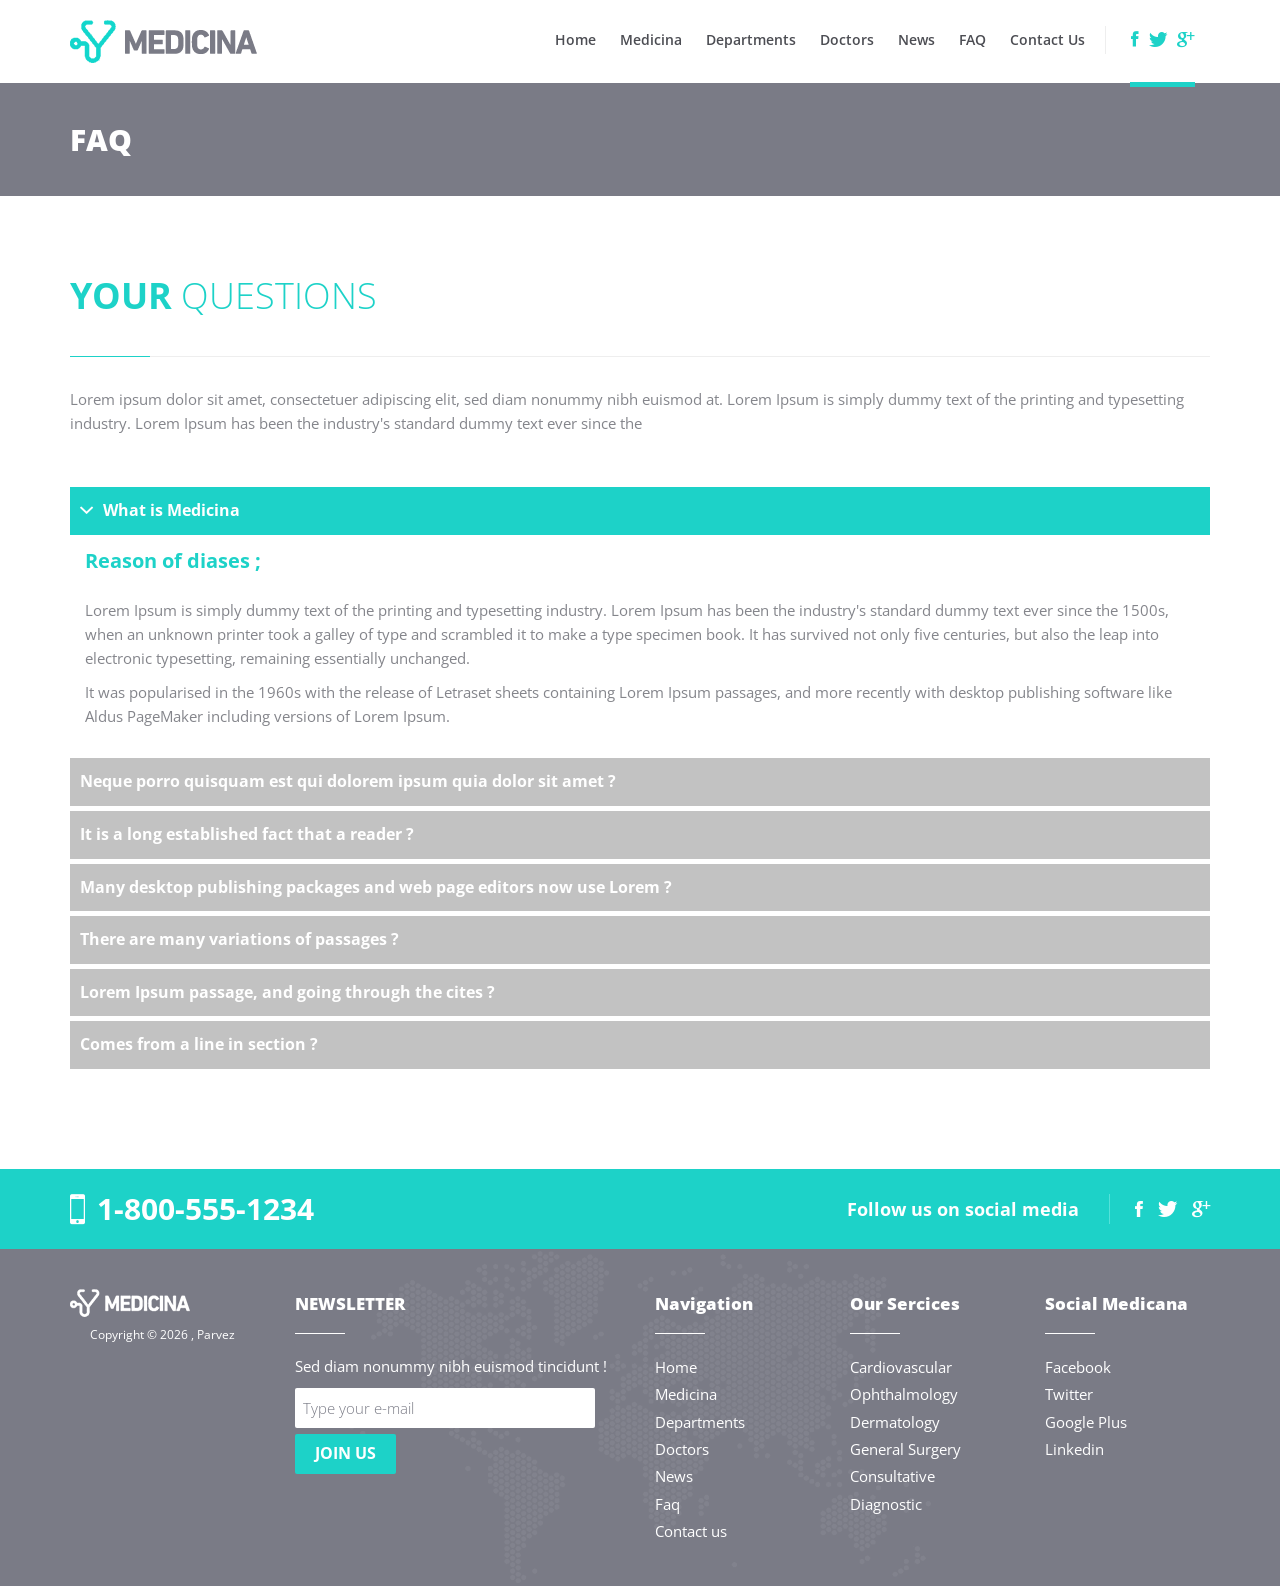
<file: faq.html>
<!DOCTYPE html>
<html lang="en">

<head>
<meta charset="UTF-8">
<meta http-equiv="X-UA-Compatible" content="IE=edge">
<meta name="viewport" content="user-scalable=no, initial-scale=1.0, maximum-scale=1.0">
<title>Medicina - Medical HTML Template</title>
<meta name="author" content="Themezinho">
<meta name="description" content="Medicina - Medical HTML Template">
<meta name="keywords" content="html, template, carousel, themezinho, medical, html5">

<!-- SOCIAL MEDIA META -->
<meta property="og:description" content="Medicina - Medical HTML Template">
<meta property="og:image" content="preview.html">
<meta property="og:site_name" content="Medicina">
<meta property="og:title" content="Medicina">
<meta property="og:type" content="website">
<meta property="og:url" content="http://www.themezinho.net/medicina">

<!-- TWITTER META -->
<meta name="twitter:card" content="summary">
<meta name="twitter:site" content="@themezinho">
<meta name="twitter:creator" content="@themezinho">
<meta name="twitter:title" content="Medicina">
<meta name="twitter:description" content="Medicina - Medical HTML Template">
<meta name="twitter:image" content="preview.html">

<!-- FAVICON FILES -->
<link href="ico/apple-touch-icon-144-precomposed.png" rel="apple-touch-icon-precomposed" sizes="144x144">
<link href="ico/apple-touch-icon-114-precomposed.png" rel="apple-touch-icon-precomposed" sizes="114x114">
<link href="ico/apple-touch-icon-72-precomposed.png" rel="apple-touch-icon-precomposed" sizes="72x72">
<link href="ico/apple-touch-icon-57-precomposed.png" rel="apple-touch-icon-precomposed">
<link href="ico/favicon.png" rel="shortcut icon">

<!-- CSS FILES -->
<link href="css/ionicons.min.css" rel="stylesheet">
<link href="css/jquery.fancybox.css" rel="stylesheet">
<link href="css/owl.carousel.css" rel="stylesheet">
<link href="css/datepicker.css" rel="stylesheet">
<link href="css/animate.css" rel="stylesheet">
<link href="css/custom.css" rel="stylesheet" type="text/css"  />
<link href="css/bootstrap.min.css" rel="stylesheet">
<link href="css/style.css" rel="stylesheet">
<script type="text/javascript" src="js/modernizr.custom.js"></script>
<noscript>
<link rel="stylesheet" type="text/css" href="css/styleNoJS.css" />
</noscript>

<!-- HTML5 shim and Respond.js for IE8 support of HTML5 elements and media queries -->
<!-- WARNING: Respond.js doesn't work if you view the page via file:// -->
<!--[if lt IE 9]>
      <script src="https://oss.maxcdn.com/html5shiv/3.7.2/html5shiv.min.js"></script>
      <script src="https://oss.maxcdn.com/respond/1.4.2/respond.min.js"></script>
    <![endif]-->
</head><body>
<header>
  
  <!-- end top-bar -->
  <nav class="navbar navbar-default" role="navigation">
    <div class="container">
      <div class="navbar-header">
        <button type="button" class="navbar-toggle toggle-menu menu-left push-body" data-toggle="collapse" data-target="#bs-example-navbar-collapse-1"> <span class="sr-only">Toggle navigation</span> <span class="icon-bar"></span> <span class="icon-bar"></span> <span class="icon-bar"></span> </button>
        <a class="navbar-brand" href="index.html"><img src="images/logo.png" alt="Image"></a> </div>
      <!-- end navbar-header -->
      <div class="collapse navbar-collapse cbp-spmenu cbp-spmenu-vertical cbp-spmenu-left" id="bs-example-navbar-collapse-1">
        <form class="visible-xs">
          <input type="text" placeholder="Type a word to find">
          <input type="submit" value="SEARCH">
        </form>
        <!-- end form -->
        <ul class="social-media hidden-sm">
          <li><a href="#"><i class="ion-social-facebook"></i></a></li>
          <li><a href="#"><i class="ion-social-twitter"></i></a></li>
          <li><a href="#"><i class="ion-social-googleplus"></i></a></li>
        </ul>
        <!-- end social-media -->
        
        <ul class="nav navbar-nav">
          <li><a href="index.html">Home</a></li>
          <li><a href="medicina.html">Medicina</a>
            <ul>
              <li><a href="gallery.html">Photo gallery</a></li>
              <li><a href="404.html">404 page</a></li>
              <li><a href="500.html">500 page</a></li>
            </ul>
            <!-- end dropdown --> 
          </li>
          <li><a href="departments.html">Departments</a></li>
          <li><a href="doctors.html">Doctors</a></li>
          <li><a href="news.html">News</a></li>
          <li><a href="faq.html">FAQ</a></li>
          <li><a href="contact-us.html">Contact Us</a></li>
        </ul>
        <!-- end nav --> 
      </div>
      <!-- end navbar-collapse --> 
    </div>
    <!-- end container --> 
  </nav>
  <!-- end navbar --> 
</header>
<!-- end header -->
<section class="inner-header">
  <div class="container">
    <div class="row">
      <div class="col-xs-12">
        <h1>FAQ</h1>
      </div>
    </div>
  </div>
</section>
<!-- end inner header -->
<section class="inner-content">
  <div class="container">
    <h1 class="title-bottom-line"><strong>YOUR</strong> QUESTIONS</h1>
    <p> Lorem ipsum dolor sit amet, consectetuer adipiscing elit, sed diam nonummy nibh euismod at. Lorem Ipsum is simply dummy text of the printing and typesetting industry. Lorem Ipsum has been the industry's standard dummy text ever since the </p>
    <br>
    <br>
   
    <div class="panel-group faq" id="accordion">
      <div class="panel panel-default">
        <div class="panel-heading actives">
          <h4 class="panel-title"> <a data-toggle="collapse" data-parent="#accordion" href="#collapse1">What is Medicina</a> </h4>
        </div>
        <div id="collapse1" class="panel-collapse collapse in">
          <div class="panel-body">
            <h3>Reason of diases ;</h3>
            <br>
            <p>Lorem Ipsum is simply dummy text of the printing and typesetting industry. Lorem Ipsum has been the industry's standard dummy text ever since the 1500s, when an unknown printer took a galley of type and scrambled it to make a type specimen book. It has survived not only five centuries, but also the leap into electronic typesetting, remaining essentially unchanged.</p>
            <p>It was popularised in the 1960s with the release of Letraset sheets containing Lorem Ipsum passages, and more recently with desktop publishing software like Aldus PageMaker including versions of Lorem Ipsum.</p>
          </div>
        </div>
      </div>
      <div class="panel panel-default">
        <div class="panel-heading">
          <h4 class="panel-title"> <a data-toggle="collapse" data-parent="#accordion" href="#collapse2">Neque porro quisquam est qui dolorem ipsum quia dolor sit amet ?</a> </h4>
        </div>
        <div id="collapse2" class="panel-collapse collapse">
          <div class="panel-body">
            <h3>Main reason of diases ;</h3>
            <br>
            <p>Lorem Ipsum is simply dummy text of the printing and typesetting industry. Lorem Ipsum has been the industry's standard dummy text ever since the 1500s, when an unknown printer took a galley of type and scrambled it to make a type specimen book. It has survived not only five centuries, but also the leap into electronic typesetting, remaining essentially unchanged.</p>
            <p>It was popularised in the 1960s with the release of Letraset sheets containing Lorem Ipsum passages, and more recently with desktop publishing software like Aldus PageMaker including versions of Lorem Ipsum.</p>
          </div>
        </div>
      </div>
      <div class="panel panel-default">
        <div class="panel-heading">
          <h4 class="panel-title"> <a data-toggle="collapse" data-parent="#accordion" href="#collapse3">It is a long established fact that a reader ?</a> </h4>
        </div>
        <div id="collapse3" class="panel-collapse collapse">
          <div class="panel-body">
            <h3>Reason of diases ;</h3>
            <br>
            <p>Lorem Ipsum is simply dummy text of the printing and typesetting industry. Lorem Ipsum has been the industry's standard dummy text ever since the 1500s, when an unknown printer took a galley of type and scrambled it to make a type specimen book. It has survived not only five centuries, but also the leap into electronic typesetting, remaining essentially unchanged.</p>
            <p>It was popularised in the 1960s with the release of Letraset sheets containing Lorem Ipsum passages, and more recently with desktop publishing software like Aldus PageMaker including versions of Lorem Ipsum.</p>
          </div>
        </div>
      </div>
      <div class="panel panel-default">
        <div class="panel-heading">
          <h4 class="panel-title"> <a data-toggle="collapse" data-parent="#accordion" href="#collapse4">Many desktop publishing packages and web page editors now use Lorem ?</a> </h4>
        </div>
        <div id="collapse4" class="panel-collapse collapse">
          <div class="panel-body">
            <h3>Reason of diases ;</h3>
            <br>
            <p>Lorem Ipsum is simply dummy text of the printing and typesetting industry. Lorem Ipsum has been the industry's standard dummy text ever since the 1500s, when an unknown printer took a galley of type and scrambled it to make a type specimen book. It has survived not only five centuries, but also the leap into electronic typesetting, remaining essentially unchanged.</p>
            <p>It was popularised in the 1960s with the release of Letraset sheets containing Lorem Ipsum passages, and more recently with desktop publishing software like Aldus PageMaker including versions of Lorem Ipsum.</p>
          </div>
        </div>
      </div>
      <div class="panel panel-default">
        <div class="panel-heading">
          <h4 class="panel-title"> <a data-toggle="collapse" data-parent="#accordion" href="#collapse5">There are many variations of passages ?</a> </h4>
        </div>
        <div id="collapse5" class="panel-collapse collapse">
          <div class="panel-body">
            <h3>Reason of diases ;</h3>
            <br>
            <p>Lorem Ipsum is simply dummy text of the printing and typesetting industry. Lorem Ipsum has been the industry's standard dummy text ever since the 1500s, when an unknown printer took a galley of type and scrambled it to make a type specimen book. It has survived not only five centuries, but also the leap into electronic typesetting, remaining essentially unchanged.</p>
            <p>It was popularised in the 1960s with the release of Letraset sheets containing Lorem Ipsum passages, and more recently with desktop publishing software like Aldus PageMaker including versions of Lorem Ipsum.</p>
          </div>
        </div>
      </div>
      <div class="panel panel-default">
        <div class="panel-heading">
          <h4 class="panel-title"> <a data-toggle="collapse" data-parent="#accordion" href="#collapse6">Lorem Ipsum passage, and going through the cites ?</a> </h4>
        </div>
        <div id="collapse6" class="panel-collapse collapse">
          <div class="panel-body">
            <h3>Reason of diases ;</h3>
            <br>
            <p>Lorem Ipsum is simply dummy text of the printing and typesetting industry. Lorem Ipsum has been the industry's standard dummy text ever since the 1500s, when an unknown printer took a galley of type and scrambled it to make a type specimen book. It has survived not only five centuries, but also the leap into electronic typesetting, remaining essentially unchanged.</p>
            <p>It was popularised in the 1960s with the release of Letraset sheets containing Lorem Ipsum passages, and more recently with desktop publishing software like Aldus PageMaker including versions of Lorem Ipsum.</p>
          </div>
        </div>
      </div>
      <div class="panel panel-default">
        <div class="panel-heading">
          <h4 class="panel-title"> <a data-toggle="collapse" data-parent="#accordion" href="#collapse7">Comes from a line in section ?</a> </h4>
        </div>
        <div id="collapse7" class="panel-collapse collapse">
          <div class="panel-body">
            <h3>Reason of diases ;</h3>
            <br>
            <p>Lorem Ipsum is simply dummy text of the printing and typesetting industry. Lorem Ipsum has been the industry's standard dummy text ever since the 1500s, when an unknown printer took a galley of type and scrambled it to make a type specimen book. It has survived not only five centuries, but also the leap into electronic typesetting, remaining essentially unchanged.</p>
            <p>It was popularised in the 1960s with the release of Letraset sheets containing Lorem Ipsum passages, and more recently with desktop publishing software like Aldus PageMaker including versions of Lorem Ipsum.</p>
          </div>
        </div>
      </div>
    </div>
  </div>
</section>
<!-- end section -->
<section class="footer-bar">
  <div class="container">
    <div class="row">
      <div class="col-xs-12">
        <h2><i class="ion-iphone"></i> 1-800-555-1234 </h2>
        <ul>
          <li><a href="#"><i class="ion-social-facebook"></i></a></li>
          <li><a href="#"><i class="ion-social-twitter"></i></a></li>
          <li><a href="#"><i class="ion-social-googleplus"></i></a></li>
        </ul>
        <!-- end ul -->
        <h4>Follow us on social media</h4>
      </div>
      <!-- end col-12 --> 
    </div>
    <!-- end row --> 
  </div>
  <!-- end container --> 
</section>
<!-- end footer-bar -->
<footer>
  <div class="container">
    <div class="row">
      <div class="col-md-2 col-sm-12 col-xs-12"> <img src="images/logo-white.png" alt="Image" class="pull-left">
        <p class="copyright">Copyright © 2026 , Parvez</p>
      </div>
      <!-- end col-2 -->
      <div class="col-md-4 col-sm-12 col-xs-12">
        <form>
          <h4>NEWSLETTER</h4>
          <p>Sed diam nonummy nibh euismod tincidunt  !</p>
          <input type="text" placeholder="Type your e-mail">
          <input type="submit" value="JOIN US">
        </form>
      </div>
      <!-- end col-4 -->
      <div class="col-md-2 col-sm-4 col-xs-6">
        <h4>Navigation</h4>
        <ul>
          <li><a href="#">Home</a></li>
          <li><a href="#">Medicina</a></li>
          <li><a href="#">Departments</a></li>
          <li><a href="#">Doctors</a></li>
          <li><a href="#">News</a></li>
          <li><a href="#">Faq</a></li>
          <li><a href="#">Contact us</a></li>
        </ul>
      </div>
      <!-- end col-2 -->
      <div class="col-md-2 col-sm-4 col-xs-6">
        <h4>Our Sercices</h4>
        <ul>
          <li><a href="#">Cardiovascular</a></li>
          <li><a href="#">Ophthalmology</a></li>
          <li><a href="#">Dermatology</a></li>
          <li><a href="#">General Surgery</a></li>
          <li><a href="#">Consultative</a></li>
          <li><a href="#">Diagnostic</a></li>
        </ul>
      </div>
      <!-- end col-2 -->
      <div class="col-md-2 col-sm-4 col-xs-12">
        <h4>Social Medicana</h4>
        <ul>
          <li><a href="#">Facebook</a></li>
          <li><a href="#">Twitter</a></li>
          <li><a href="#">Google Plus</a></li>
          <li><a href="#">Linkedin</a></li>
        </ul>
      </div>
      <!-- end col-2 --> 
    </div>
    <!-- end row --> 
  </div>
  <!-- end container --> 
</footer>
<!-- end footer --> 

<script type='text/javascript' src="js/jquery.min.js"></script> 
<script src="js/bootstrap.min.js"></script> 
<script src="js/owl.carousel.js"></script> 
<script src="js/wow.js"></script> 
<script src="js/jquery.stellar.js"></script> 
<script src="js/smooth-scroll.js"></script> 
<script src="js/queryloader2.min.js" type="text/javascript"></script> 
<script src="js/bootstrap-datepicker.js"></script> 
<script src="js/jquery.fancybox.js"></script> 
<script src="js/jquery.maskedinput.js"></script> 
<script src="js/jquery.ba-cond.min.js" type="text/javascript" ></script> 
<script src="js/jquery.slitslider.js" type="text/javascript" ></script> 
<script src="js/slider-settings.js"></script> 
<script src="js/medicina.js"></script>
</body>

</html>
</file>
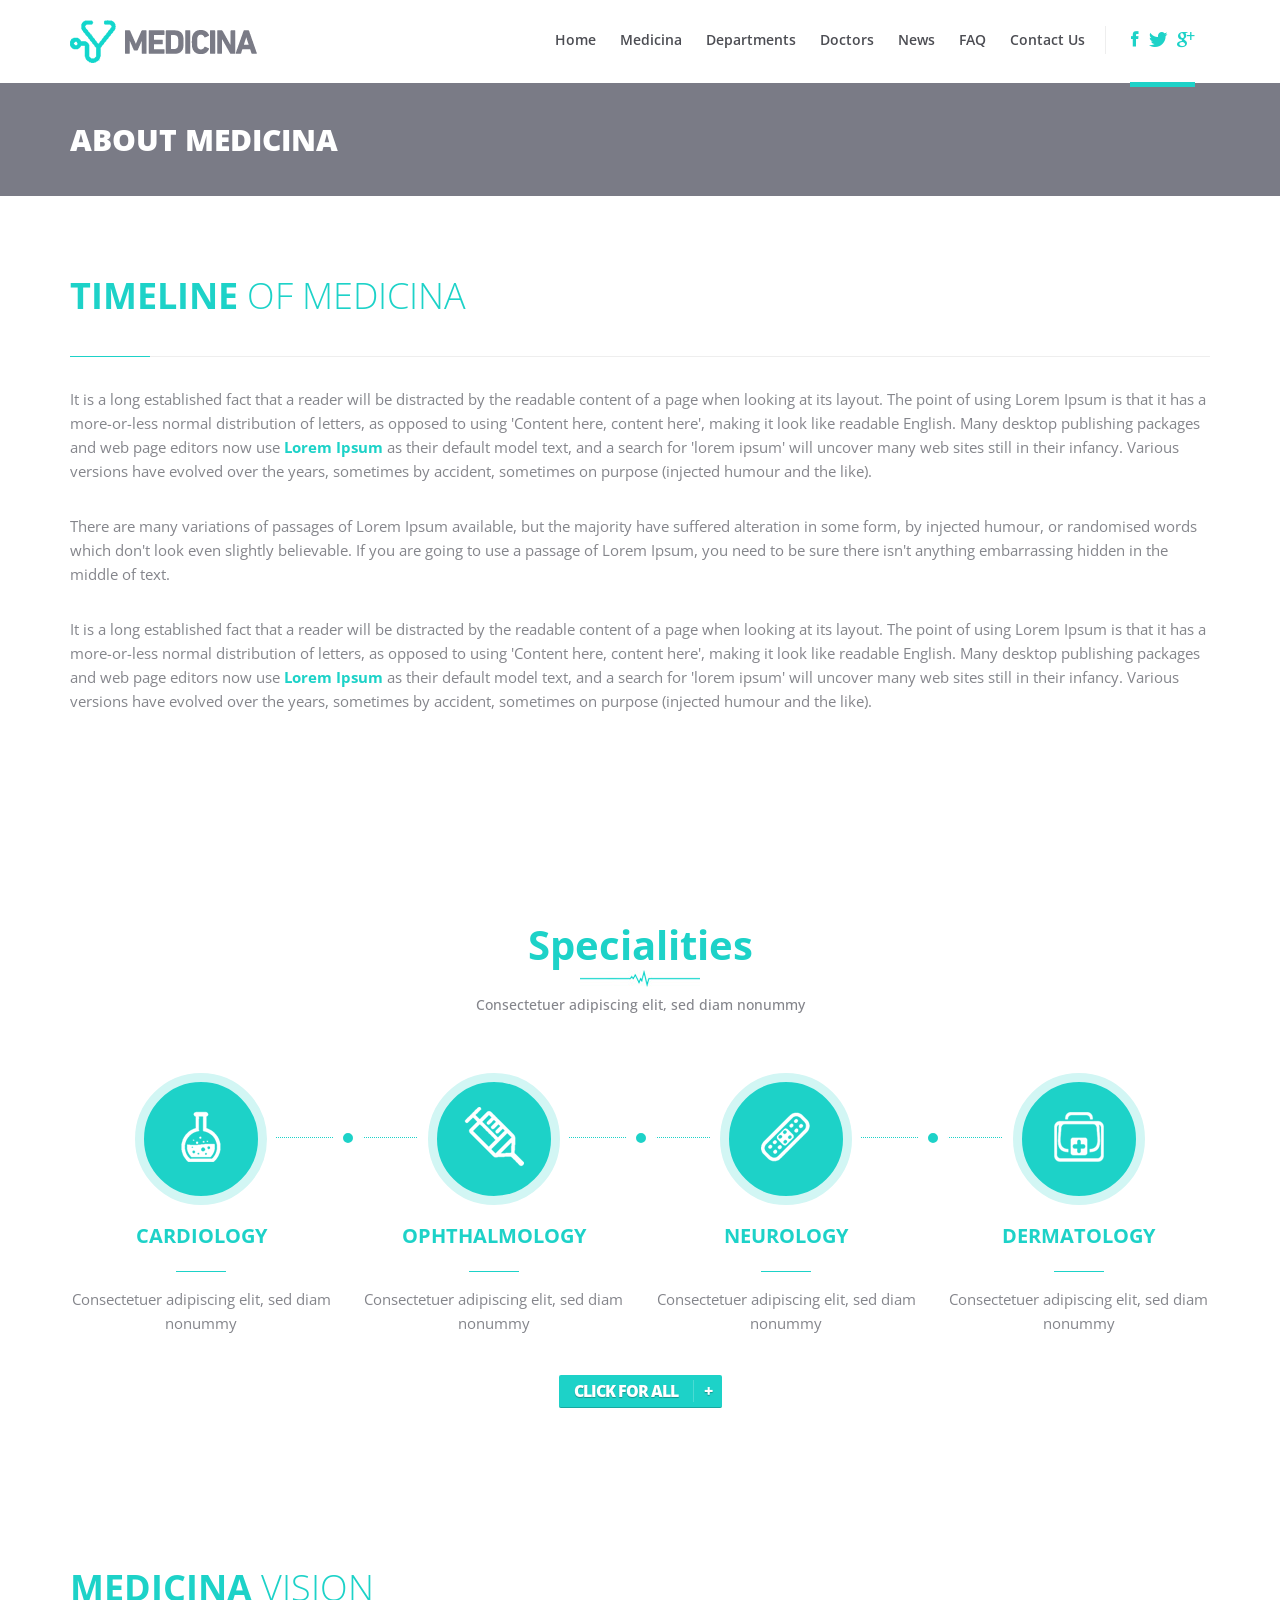
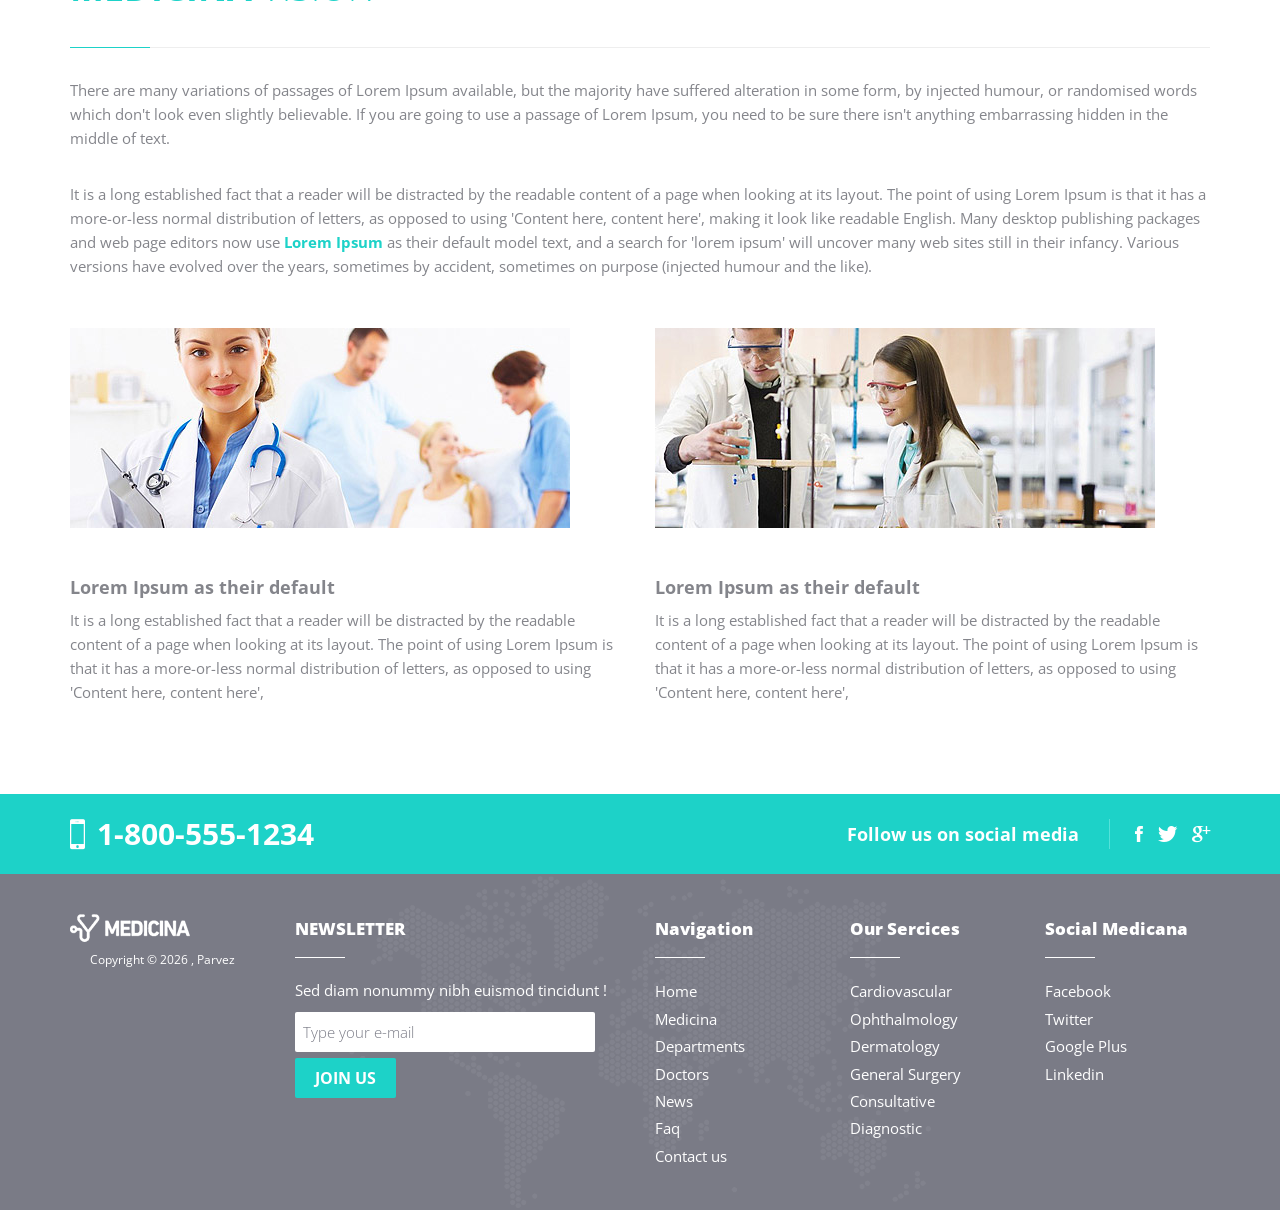
<file: medicina.html>
<!DOCTYPE html>
<html lang="en">

<head>
<meta charset="UTF-8">
<meta http-equiv="X-UA-Compatible" content="IE=edge">
<meta name="viewport" content="user-scalable=no, initial-scale=1.0, maximum-scale=1.0">
<title>Medicina - Medical HTML Template</title>
<meta name="author" content="Themezinho">
<meta name="description" content="Medicina - Medical HTML Template">
<meta name="keywords" content="html, template, carousel, themezinho, medical, html5">

<!-- SOCIAL MEDIA META -->
<meta property="og:description" content="Medicina - Medical HTML Template">
<meta property="og:image" content="preview.html">
<meta property="og:site_name" content="Medicina">
<meta property="og:title" content="Medicina">
<meta property="og:type" content="website">
<meta property="og:url" content="http://www.themezinho.net/medicina">

<!-- TWITTER META -->
<meta name="twitter:card" content="summary">
<meta name="twitter:site" content="@themezinho">
<meta name="twitter:creator" content="@themezinho">
<meta name="twitter:title" content="Medicina">
<meta name="twitter:description" content="Medicina - Medical HTML Template">
<meta name="twitter:image" content="preview.html">

<!-- FAVICON FILES -->
<link href="ico/apple-touch-icon-144-precomposed.png" rel="apple-touch-icon-precomposed" sizes="144x144">
<link href="ico/apple-touch-icon-114-precomposed.png" rel="apple-touch-icon-precomposed" sizes="114x114">
<link href="ico/apple-touch-icon-72-precomposed.png" rel="apple-touch-icon-precomposed" sizes="72x72">
<link href="ico/apple-touch-icon-57-precomposed.png" rel="apple-touch-icon-precomposed">
<link href="ico/favicon.png" rel="shortcut icon">

<!-- CSS FILES -->
<link href="css/ionicons.min.css" rel="stylesheet">
<link href="css/jquery.fancybox.css" rel="stylesheet">
<link href="css/owl.carousel.css" rel="stylesheet">
<link href="css/datepicker.css" rel="stylesheet">
<link href="css/animate.css" rel="stylesheet">
<link href="css/custom.css" rel="stylesheet" type="text/css"  />
<link href="css/bootstrap.min.css" rel="stylesheet">
<link href="css/style.css" rel="stylesheet">
<script type="text/javascript" src="js/modernizr.custom.js"></script>
<noscript>
<link rel="stylesheet" type="text/css" href="css/styleNoJS.css" />
</noscript>

<!-- HTML5 shim and Respond.js for IE8 support of HTML5 elements and media queries -->
<!-- WARNING: Respond.js doesn't work if you view the page via file:// -->
<!--[if lt IE 9]>
      <script src="https://oss.maxcdn.com/html5shiv/3.7.2/html5shiv.min.js"></script>
      <script src="https://oss.maxcdn.com/respond/1.4.2/respond.min.js"></script>
    <![endif]-->
</head><body>
<header>
  
  <!-- end top-bar -->
  <nav class="navbar navbar-default" role="navigation">
    <div class="container">
      <div class="navbar-header">
        <button type="button" class="navbar-toggle toggle-menu menu-left push-body" data-toggle="collapse" data-target="#bs-example-navbar-collapse-1"> <span class="sr-only">Toggle navigation</span> <span class="icon-bar"></span> <span class="icon-bar"></span> <span class="icon-bar"></span> </button>
        <a class="navbar-brand" href="index.html"><img src="images/logo.png" alt="Image"></a> </div>
      <!-- end navbar-header -->
      <div class="collapse navbar-collapse cbp-spmenu cbp-spmenu-vertical cbp-spmenu-left" id="bs-example-navbar-collapse-1">
        <form class="visible-xs">
          <input type="text" placeholder="Type a word to find">
          <input type="submit" value="SEARCH">
        </form>
        <!-- end form -->
        <ul class="social-media hidden-sm">
          <li><a href="#"><i class="ion-social-facebook"></i></a></li>
          <li><a href="#"><i class="ion-social-twitter"></i></a></li>
          <li><a href="#"><i class="ion-social-googleplus"></i></a></li>
        </ul>
        <!-- end social-media -->
        
        <ul class="nav navbar-nav">
          <li><a href="index.html">Home</a></li>
          <li><a href="medicina.html">Medicina</a>
            
            <!-- end dropdown --> 
          </li>
          <li><a href="departments.html">Departments</a></li>
          <li><a href="doctors.html">Doctors</a></li>
          <li><a href="news.html">News</a></li>
          <li><a href="faq.html">FAQ</a></li>
          <li><a href="contact-us.html">Contact Us</a></li>
        </ul>
        <!-- end nav --> 
      </div>
      <!-- end navbar-collapse --> 
    </div>
    <!-- end container --> 
  </nav>
  <!-- end navbar --> 
</header>
<!-- end header -->
<section class="inner-header" data-stellar-background-ratio="0.5">
  <div class="container">
    <div class="row">
      <div class="col-xs-12">
        <h1>ABOUT MEDICINA</h1>
      </div>
    </div>
  </div>
</section>
<!-- end inner header -->
<section class="inner-content">
  <div class="container">
    <div class="row">
      <div class="col-xs-12 margin-bottom">
       
        <h1 class="title-bottom-line"><strong>TIMELINE</strong> OF MEDICINA</h1>
        <p>It is a long established fact that a reader will be distracted by the readable content of a page when looking at its layout. The point of using Lorem Ipsum is that it has a more-or-less normal distribution of letters, as opposed to using 'Content here, content here', making it look like readable English. Many desktop publishing packages and web page editors now use <strong class="turquaz">Lorem Ipsum</strong> as their default model text, and a search for 'lorem ipsum' will uncover many web sites still in their infancy. Various versions have evolved over the years, sometimes by accident, sometimes on purpose (injected humour and the like).</p>
        <br>
        <p> There are many variations of passages of Lorem Ipsum available, but the majority have suffered alteration in some form, by injected humour, or randomised words which don't look even slightly believable. If you are going to use a passage of Lorem Ipsum, you need to be sure there isn't anything embarrassing hidden in the middle of text. </p>
        <br>
        <p>It is a long established fact that a reader will be distracted by the readable content of a page when looking at its layout. The point of using Lorem Ipsum is that it has a more-or-less normal distribution of letters, as opposed to using 'Content here, content here', making it look like readable English. Many desktop publishing packages and web page editors now use <strong class="turquaz">Lorem Ipsum</strong> as their default model text, and a search for 'lorem ipsum' will uncover many web sites still in their infancy. Various versions have evolved over the years, sometimes by accident, sometimes on purpose (injected humour and the like).</p>
      </div>
    </div>
    <!-- end row --> 
  </div>
</section>
<section class="home-services text-center">
  <div class="container">
    <div class="row">
      <div class="col-xs-12">
        <div class="title-box">
          <h2>Specialities</h2>
          <h5>Consectetuer adipiscing elit, sed diam nonummy</h5>
        </div>
        <!-- end title-box --> 
      </div>
      <!-- end col-12 -->
      <div class="col-md-3 col-sm-6 col-xs-12">
        <div class="content">
          <div class="line">
            <div class="icon"><img src="images/icon1.png" alt="Icon"> </div>
          </div>
          <h3>CARDIOLOGY</h3>
          <p>Consectetuer adipiscing elit, sed diam nonummy</p>
        </div>
        <!-- end content --> 
      </div>
      <!-- end col-3 -->
      <div class="col-md-3 col-sm-6 col-xs-12">
        <div class="content">
          <div class="line">
            <div class="icon"><img src="images/icon2.png" alt="Icon"></div>
          </div>
          <h3>OPHTHALMOLOGY</h3>
          <p>Consectetuer adipiscing elit, sed diam nonummy</p>
        </div>
        <!-- end content --> 
      </div>
      <!-- end col-3 -->
      <div class="col-md-3 col-sm-6 col-xs-12">
        <div class="content">
          <div class="line">
            <div class="icon"><img src="images/icon3.png" alt="Icon"></div>
          </div>
          <h3>NEUROLOGY</h3>
          <p>Consectetuer adipiscing elit, sed diam nonummy</p>
        </div>
        <!-- end content --> 
      </div>
      <!-- end col-3 -->
      <div class="col-md-3 col-sm-6 col-xs-12">
        <div class="content">
          <div class="icon"><img src="images/icon4.png" alt="Icon"></div>
          <h3>DERMATOLOGY</h3>
          <p>Consectetuer adipiscing elit, sed diam nonummy</p>
        </div>
        <!-- end content --> 
      </div>
      <!-- end col-3 -->
      <div class="col-xs-12"> <a href="#" class="btn-turquaz-md">CLICK FOR ALL</a> </div>
      <!-- end col-12 --> 
    </div>
    <!-- end row --> 
  </div>
  <!-- end container --> 
</section>
<!-- end section -->
<section class="inner-content">
<div class="container">
<div class="row">
  <div class="col-xs-12 margin-bottom">
  <h1 class="title-bottom-line"><strong>MEDICINA</strong> VISION</h1>
   <p> There are many variations of passages of Lorem Ipsum available, but the majority have suffered alteration in some form, by injected humour, or randomised words which don't look even slightly believable. If you are going to use a passage of Lorem Ipsum, you need to be sure there isn't anything embarrassing hidden in the middle of text. </p><br>
   <p>It is a long established fact that a reader will be distracted by the readable content of a page when looking at its layout. The point of using Lorem Ipsum is that it has a more-or-less normal distribution of letters, as opposed to using 'Content here, content here', making it look like readable English. Many desktop publishing packages and web page editors now use <strong class="turquaz">Lorem Ipsum</strong> as their default model text, and a search for 'lorem ipsum' will uncover many web sites still in their infancy. Various versions have evolved over the years, sometimes by accident, sometimes on purpose (injected humour and the like).</p>
      
  </div>
    <div class="col-md-6 col-sm-6 col-xs-12"><img src="images/image8.jpg" alt="Image" class="margin-bottom">
    <h4><strong>Lorem Ipsum as their default</strong></h4>
    	<p>It is a long established fact that a reader will be distracted by the readable content of a page when looking at its layout. The point of using Lorem Ipsum is that it has a more-or-less normal distribution of letters, as opposed to using 'Content here, content here', </p>
    </div>
    <div class="col-md-6 col-sm-6 col-xs-12"><img src="images/image9.jpg" alt="Image" class="margin-bottom">
    <h4><strong>Lorem Ipsum as their default</strong></h4>
    <p>It is a long established fact that a reader will be distracted by the readable content of a page when looking at its layout. The point of using Lorem Ipsum is that it has a more-or-less normal distribution of letters, as opposed to using 'Content here, content here', </p>
    </div>
    
  </div>
</div>
</section>
<section class="footer-bar">
  <div class="container">
    <div class="row">
      <div class="col-xs-12">
        <h2><i class="ion-iphone"></i> 1-800-555-1234 </h2>
        <ul>
          <li><a href="#"><i class="ion-social-facebook"></i></a></li>
          <li><a href="#"><i class="ion-social-twitter"></i></a></li>
          <li><a href="#"><i class="ion-social-googleplus"></i></a></li>
        </ul>
        <!-- end ul -->
        <h4>Follow us on social media</h4>
      </div>
      <!-- end col-12 --> 
    </div>
    <!-- end row --> 
  </div>
  <!-- end container --> 
</section>
<!-- end footer-bar -->
<footer>
  <div class="container">
    <div class="row">
      <div class="col-md-2 col-sm-12 col-xs-12"> <img src="images/logo-white.png" alt="Image" class="pull-left">
        <p class="copyright">Copyright © 2026 , Parvez</p>
      </div>
      <!-- end col-2 -->
      <div class="col-md-4 col-sm-12 col-xs-12">
        <form>
          <h4>NEWSLETTER</h4>
          <p>Sed diam nonummy nibh euismod tincidunt  !</p>
          <input type="text" placeholder="Type your e-mail">
          <input type="submit" value="JOIN US">
        </form>
      </div>
      <!-- end col-4 -->
      <div class="col-md-2 col-sm-4 col-xs-6">
        <h4>Navigation</h4>
        <ul>
          <li><a href="#">Home</a></li>
          <li><a href="#">Medicina</a></li>
          <li><a href="#">Departments</a></li>
          <li><a href="#">Doctors</a></li>
          <li><a href="#">News</a></li>
          <li><a href="#">Faq</a></li>
          <li><a href="#">Contact us</a></li>
        </ul>
      </div>
      <!-- end col-2 -->
      <div class="col-md-2 col-sm-4 col-xs-6">
        <h4>Our Sercices</h4>
        <ul>
          <li><a href="#">Cardiovascular</a></li>
          <li><a href="#">Ophthalmology</a></li>
          <li><a href="#">Dermatology</a></li>
          <li><a href="#">General Surgery</a></li>
          <li><a href="#">Consultative</a></li>
          <li><a href="#">Diagnostic</a></li>
        </ul>
      </div>
      <!-- end col-2 -->
      <div class="col-md-2 col-sm-4 col-xs-12">
        <h4>Social Medicana</h4>
        <ul>
          <li><a href="#">Facebook</a></li>
          <li><a href="#">Twitter</a></li>
          <li><a href="#">Google Plus</a></li>
          <li><a href="#">Linkedin</a></li>
        </ul>
      </div>
      <!-- end col-2 --> 
    </div>
    <!-- end row --> 
  </div>
  <!-- end container --> 
</footer>
<!-- end footer --> 

<script type='text/javascript' src="js/jquery.min.js"></script> 
<script src="js/bootstrap.min.js"></script> 
<script src="js/owl.carousel.js"></script> 
<script src="js/wow.js"></script> 
<script src="js/jquery.stellar.js"></script> 
<script src="js/smooth-scroll.js"></script> 
<script src="js/queryloader2.min.js" type="text/javascript"></script> 
<script src="js/bootstrap-datepicker.js"></script> 
<script src="js/jquery.fancybox.js"></script> 
<script src="js/jquery.maskedinput.js"></script> 
<script src="js/jquery.ba-cond.min.js" type="text/javascript" ></script> 
<script src="js/jquery.slitslider.js" type="text/javascript" ></script> 
<script src="js/slider-settings.js"></script> 
<script src="js/medicina.js"></script>
</body>

</html>
</file>
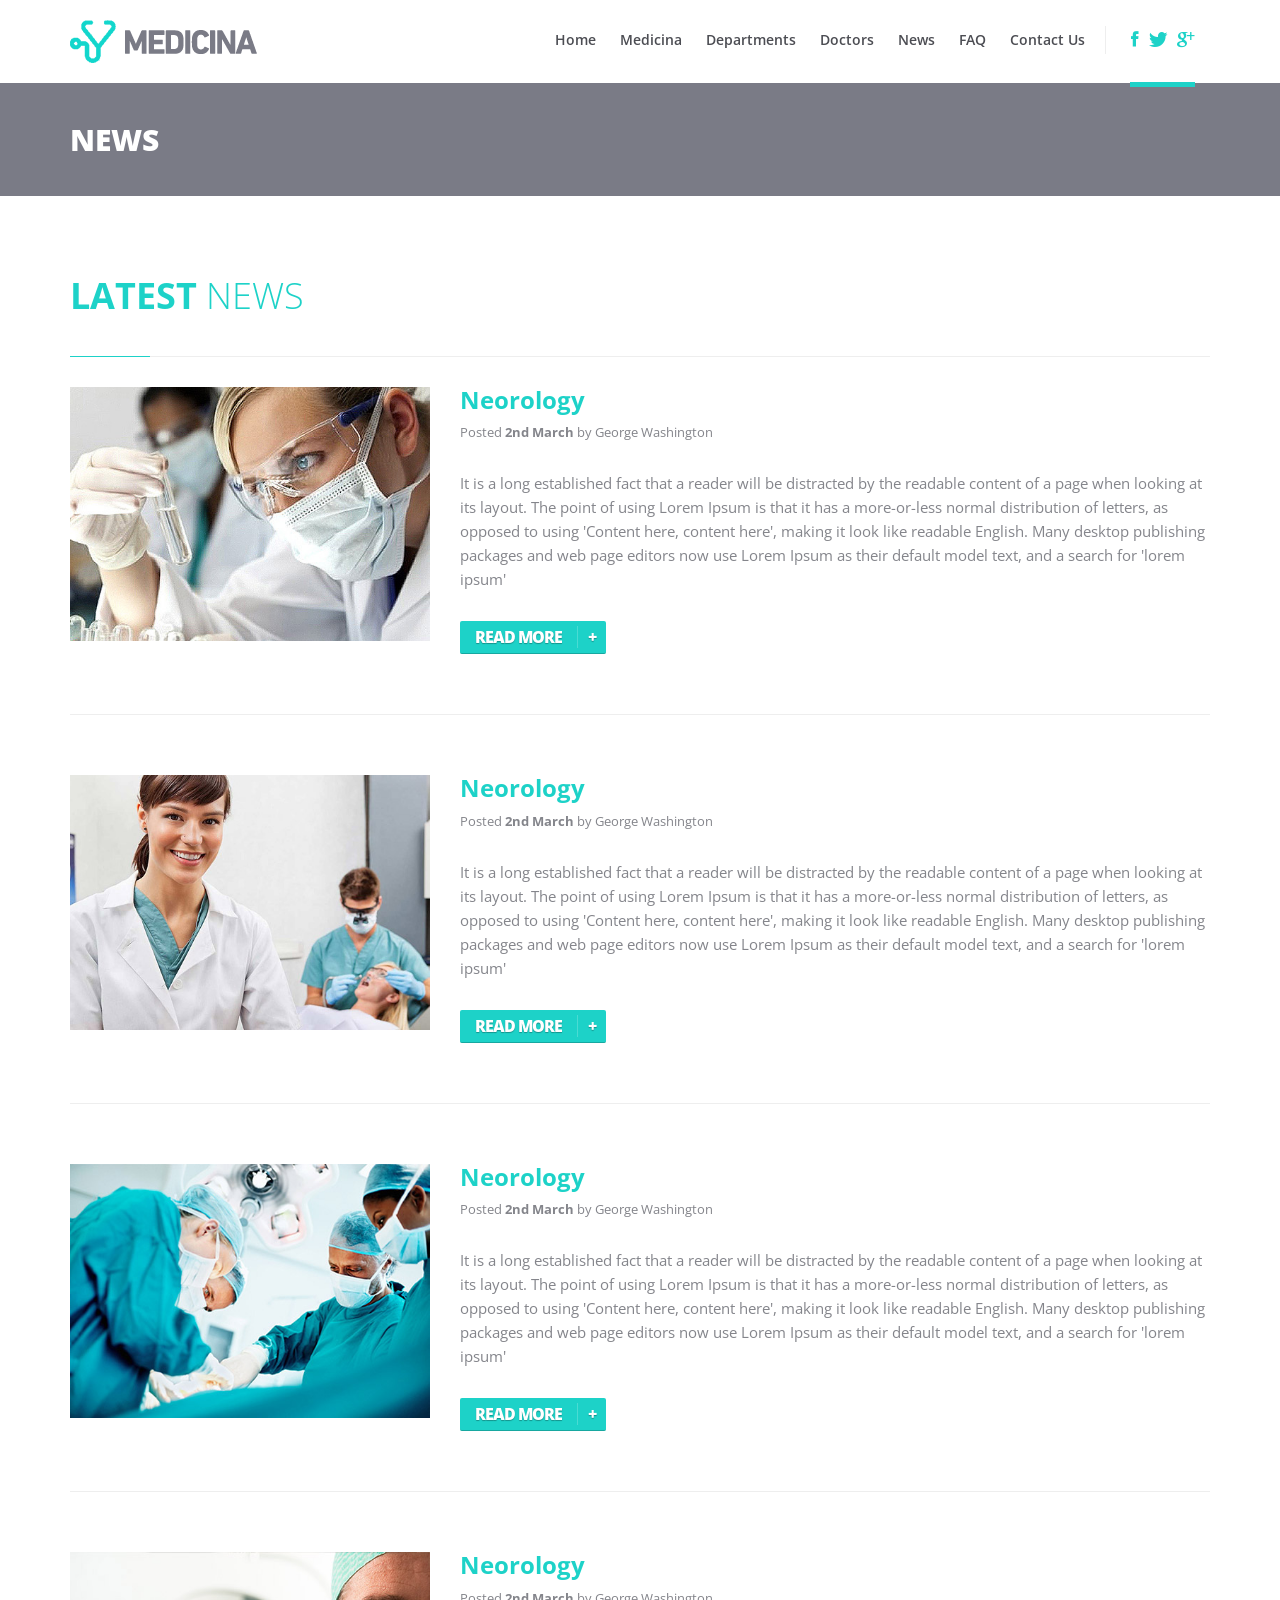
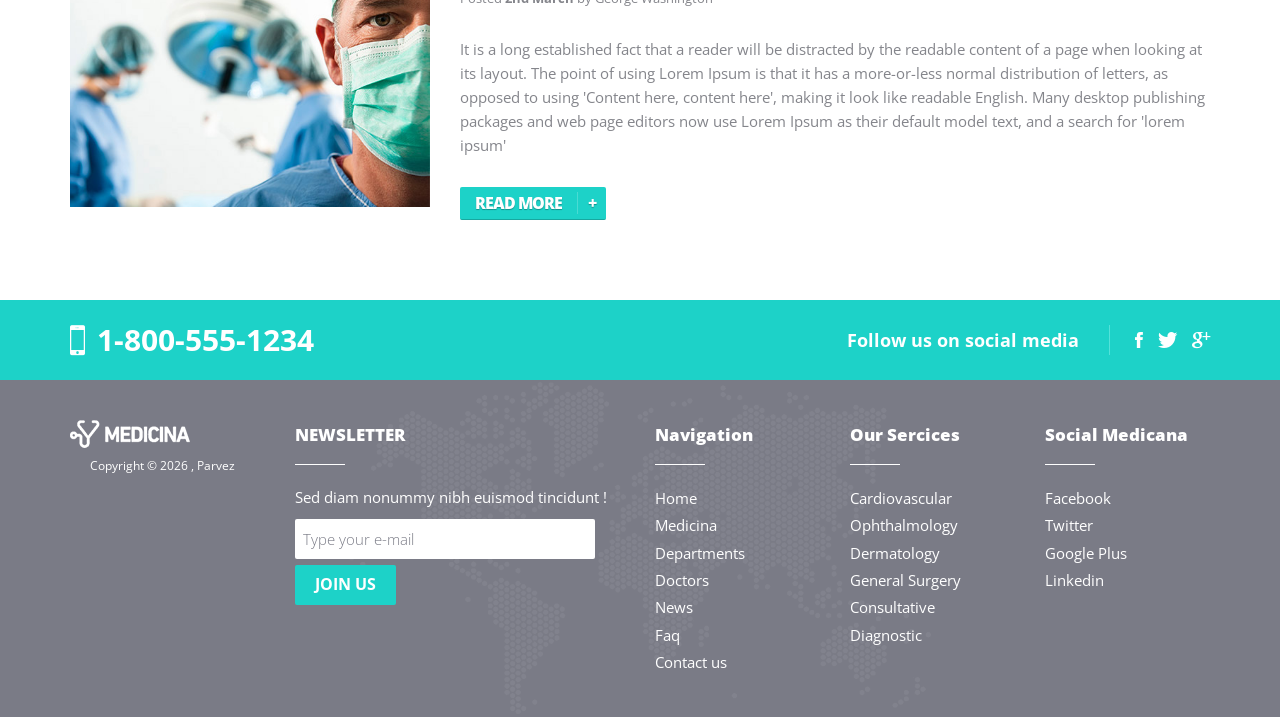
<file: news.html>
<!DOCTYPE html>
<html lang="en">

<head>
<meta charset="UTF-8">
<meta http-equiv="X-UA-Compatible" content="IE=edge">
<meta name="viewport" content="user-scalable=no, initial-scale=1.0, maximum-scale=1.0">
<title>Medicina - Medical HTML Template</title>
<meta name="author" content="Themezinho">
<meta name="description" content="Medicina - Medical HTML Template">
<meta name="keywords" content="html, template, carousel, themezinho, medical, html5">

<!-- SOCIAL MEDIA META -->
<meta property="og:description" content="Medicina - Medical HTML Template">
<meta property="og:image" content="preview.html">
<meta property="og:site_name" content="Medicina">
<meta property="og:title" content="Medicina">
<meta property="og:type" content="website">
<meta property="og:url" content="http://www.themezinho.net/medicina">

<!-- TWITTER META -->
<meta name="twitter:card" content="summary">
<meta name="twitter:site" content="@themezinho">
<meta name="twitter:creator" content="@themezinho">
<meta name="twitter:title" content="Medicina">
<meta name="twitter:description" content="Medicina - Medical HTML Template">
<meta name="twitter:image" content="preview.html">

<!-- FAVICON FILES -->
<link href="ico/apple-touch-icon-144-precomposed.png" rel="apple-touch-icon-precomposed" sizes="144x144">
<link href="ico/apple-touch-icon-114-precomposed.png" rel="apple-touch-icon-precomposed" sizes="114x114">
<link href="ico/apple-touch-icon-72-precomposed.png" rel="apple-touch-icon-precomposed" sizes="72x72">
<link href="ico/apple-touch-icon-57-precomposed.png" rel="apple-touch-icon-precomposed">
<link href="ico/favicon.png" rel="shortcut icon">

<!-- CSS FILES -->
<link href="css/ionicons.min.css" rel="stylesheet">
<link href="css/jquery.fancybox.css" rel="stylesheet">
<link href="css/owl.carousel.css" rel="stylesheet">
<link href="css/datepicker.css" rel="stylesheet">
<link href="css/animate.css" rel="stylesheet">
<link href="css/custom.css" rel="stylesheet" type="text/css"  />
<link href="css/bootstrap.min.css" rel="stylesheet">
<link href="css/style.css" rel="stylesheet">
<script type="text/javascript" src="js/modernizr.custom.js"></script>
<noscript>
<link rel="stylesheet" type="text/css" href="css/styleNoJS.css" />
</noscript>

<!-- HTML5 shim and Respond.js for IE8 support of HTML5 elements and media queries -->
<!-- WARNING: Respond.js doesn't work if you view the page via file:// -->
<!--[if lt IE 9]>
      <script src="https://oss.maxcdn.com/html5shiv/3.7.2/html5shiv.min.js"></script>
      <script src="https://oss.maxcdn.com/respond/1.4.2/respond.min.js"></script>
    <![endif]-->
</head><body>
<header>
  
  <!-- end top-bar -->
  <nav class="navbar navbar-default" role="navigation">
    <div class="container">
      <div class="navbar-header">
        <button type="button" class="navbar-toggle toggle-menu menu-left push-body" data-toggle="collapse" data-target="#bs-example-navbar-collapse-1"> <span class="sr-only">Toggle navigation</span> <span class="icon-bar"></span> <span class="icon-bar"></span> <span class="icon-bar"></span> </button>
        <a class="navbar-brand" href="index.html"><img src="images/logo.png" alt="Image"></a> </div>
      <!-- end navbar-header -->
      <div class="collapse navbar-collapse cbp-spmenu cbp-spmenu-vertical cbp-spmenu-left" id="bs-example-navbar-collapse-1">
        <form class="visible-xs">
          <input type="text" placeholder="Type a word to find">
          <input type="submit" value="SEARCH">
        </form>
        <!-- end form -->
        <ul class="social-media hidden-sm">
          <li><a href="#"><i class="ion-social-facebook"></i></a></li>
          <li><a href="#"><i class="ion-social-twitter"></i></a></li>
          <li><a href="#"><i class="ion-social-googleplus"></i></a></li>
        </ul>
        <!-- end social-media -->
        
        <ul class="nav navbar-nav">
          <li><a href="index.html">Home</a></li>
          <li><a href="medicina.html">Medicina</a>
            
            <!-- end dropdown --> 
          </li>
          <li><a href="departments.html">Departments</a></li>
          <li><a href="doctors.html">Doctors</a></li>
          <li><a href="news.html">News</a></li>
          <li><a href="faq.html">FAQ</a></li>
          <li><a href="contact-us.html">Contact Us</a></li>
        </ul>
        <!-- end nav --> 
      </div>
      <!-- end navbar-collapse --> 
    </div>
    <!-- end container --> 
  </nav>
  <!-- end navbar --> 
</header>
<!-- end header -->
<section class="inner-header">
  <div class="container">
    <div class="row">
      <div class="col-xs-12">
        <h1>NEWS</h1>
      </div>
    </div>
  </div>
</section>
<!-- end inner header -->
<section class="inner-content news-list">
  <div class="container">
 <div class="row">
 	<div class="col-xs-12">
    	<h1 class="title-bottom-line"><strong>LATEST</strong> NEWS</h1>
    </div>
      <div class="col-md-4 col-sm-4 col-xs-12"> <img src="images/image4.jpg" alt="Image"></div>
       <div class="col-md-8 col-sm-8 col-xs-12">
        <h3>Neorology</h3>
        <small>Posted <strong>2nd March </strong>by George Washington</small>
       <p>It is a long established fact that a reader will be distracted by the readable content of a page when looking at its layout. The point of using Lorem Ipsum is that it has a more-or-less normal distribution of letters, as opposed to using 'Content here, content here', making it look like readable English. Many desktop publishing packages and web page editors now use Lorem Ipsum as their default model text, and a search for 'lorem ipsum'</p>
       <a href="#" class="btn-turquaz-md">READ MORE</a>
       </div>
       <div class="col-xs-12"><hr></div>
      <div class="col-md-4 col-sm-4 col-xs-12"> <img src="images/image3.jpg" alt="Image"></div>
       <div class="col-md-8 col-sm-8 col-xs-12">
        <h3>Neorology</h3>
        <small>Posted <strong>2nd March </strong>by George Washington</small>
       <p>It is a long established fact that a reader will be distracted by the readable content of a page when looking at its layout. The point of using Lorem Ipsum is that it has a more-or-less normal distribution of letters, as opposed to using 'Content here, content here', making it look like readable English. Many desktop publishing packages and web page editors now use Lorem Ipsum as their default model text, and a search for 'lorem ipsum'</p>
       <a href="#" class="btn-turquaz-md">READ MORE</a>
       </div>
       <div class="col-xs-12"><hr></div>
       <div class="col-md-4 col-sm-4 col-xs-12"> <img src="images/image2.jpg" alt="Image"></div>
       <div class="col-md-8 col-sm-8 col-xs-12">
        <h3>Neorology</h3>
        <small>Posted <strong>2nd March </strong>by George Washington</small>
       <p>It is a long established fact that a reader will be distracted by the readable content of a page when looking at its layout. The point of using Lorem Ipsum is that it has a more-or-less normal distribution of letters, as opposed to using 'Content here, content here', making it look like readable English. Many desktop publishing packages and web page editors now use Lorem Ipsum as their default model text, and a search for 'lorem ipsum'</p>
       <a href="#" class="btn-turquaz-md">READ MORE</a>
       </div>
       <div class="col-xs-12"><hr></div>
       <div class="col-md-4 col-sm-4 col-xs-12"> <img src="images/image1.jpg" alt="Image"></div>
       <div class="col-md-8 col-sm-8 col-xs-12">
        <h3>Neorology</h3>
        <small>Posted <strong>2nd March </strong>by George Washington</small>
       <p>It is a long established fact that a reader will be distracted by the readable content of a page when looking at its layout. The point of using Lorem Ipsum is that it has a more-or-less normal distribution of letters, as opposed to using 'Content here, content here', making it look like readable English. Many desktop publishing packages and web page editors now use Lorem Ipsum as their default model text, and a search for 'lorem ipsum'</p>
       <a href="#" class="btn-turquaz-md">READ MORE</a>
       </div>
    
    </div>
  </div>
</section>
<!-- end section -->
<section class="footer-bar">
  <div class="container">
    <div class="row">
      <div class="col-xs-12">
        <h2><i class="ion-iphone"></i> 1-800-555-1234 </h2>
        <ul>
          <li><a href="#"><i class="ion-social-facebook"></i></a></li>
          <li><a href="#"><i class="ion-social-twitter"></i></a></li>
          <li><a href="#"><i class="ion-social-googleplus"></i></a></li>
        </ul>
        <!-- end ul -->
        <h4>Follow us on social media</h4>
      </div>
      <!-- end col-12 --> 
    </div>
    <!-- end row --> 
  </div>
  <!-- end container --> 
</section>
<!-- end footer-bar -->
<footer>
  <div class="container">
    <div class="row">
      <div class="col-md-2 col-sm-12 col-xs-12"> <img src="images/logo-white.png" alt="Image" class="pull-left">
        <p class="copyright">Copyright © 2026 , Parvez</p>
      </div>
      <!-- end col-2 -->
      <div class="col-md-4 col-sm-12 col-xs-12">
        <form>
          <h4>NEWSLETTER</h4>
          <p>Sed diam nonummy nibh euismod tincidunt  !</p>
          <input type="text" placeholder="Type your e-mail">
          <input type="submit" value="JOIN US">
        </form>
      </div>
      <!-- end col-4 -->
      <div class="col-md-2 col-sm-4 col-xs-6">
        <h4>Navigation</h4>
        <ul>
          <li><a href="#">Home</a></li>
          <li><a href="#">Medicina</a></li>
          <li><a href="#">Departments</a></li>
          <li><a href="#">Doctors</a></li>
          <li><a href="#">News</a></li>
          <li><a href="#">Faq</a></li>
          <li><a href="#">Contact us</a></li>
        </ul>
      </div>
      <!-- end col-2 -->
      <div class="col-md-2 col-sm-4 col-xs-6">
        <h4>Our Sercices</h4>
        <ul>
          <li><a href="#">Cardiovascular</a></li>
          <li><a href="#">Ophthalmology</a></li>
          <li><a href="#">Dermatology</a></li>
          <li><a href="#">General Surgery</a></li>
          <li><a href="#">Consultative</a></li>
          <li><a href="#">Diagnostic</a></li>
        </ul>
      </div>
      <!-- end col-2 -->
      <div class="col-md-2 col-sm-4 col-xs-12">
        <h4>Social Medicana</h4>
        <ul>
          <li><a href="#">Facebook</a></li>
          <li><a href="#">Twitter</a></li>
          <li><a href="#">Google Plus</a></li>
          <li><a href="#">Linkedin</a></li>
        </ul>
      </div>
      <!-- end col-2 --> 
    </div>
    <!-- end row --> 
  </div>
  <!-- end container --> 
</footer>
<!-- end footer --> 

<script type='text/javascript' src="js/jquery.min.js"></script> 
<script src="js/bootstrap.min.js"></script> 
<script src="js/owl.carousel.js"></script> 
<script src="js/wow.js"></script> 
<script src="js/jquery.stellar.js"></script> 
<script src="js/smooth-scroll.js"></script> 
<script src="js/queryloader2.min.js" type="text/javascript"></script> 
<script src="js/bootstrap-datepicker.js"></script> 
<script src="js/jquery.fancybox.js"></script> 
<script src="js/jquery.maskedinput.js"></script> 
<script src="js/jquery.ba-cond.min.js" type="text/javascript" ></script> 
<script src="js/jquery.slitslider.js" type="text/javascript" ></script> 
<script src="js/slider-settings.js"></script> 
<script src="js/medicina.js"></script>
</body>

</html>
</file>
<file: css/custom.css>
.demo-2 .sl-slider-wrapper {
	width: 100%;
	height: 600px;
	overflow: hidden;
	position: relative;
}

.demo-2 .sl-slider .content{
	padding: 200px 0 10px 0;
	max-width: 1170px;
	color: #fff;
	margin: 0 auto;
	position: relative;
	z-index: 100;
}
.demo-2 .sl-slider .content img{ margin:20px 0;}
.demo-2 .sl-slider .content a{ margin-top:30px;}

.demo-2 .bg-img {
	padding: 200px;
	-webkit-box-sizing: content-box;
	-moz-box-sizing: content-box;
	box-sizing: content-box;
	position: absolute;
	top: -200px;
	left: -200px;
	width: 100%;
	height: 100%;
	-webkit-background-size: cover;
	-moz-background-size: cover;
	background-size: cover;
	background-position: center center;
}

/* Custom navigation arrows */

.nav-arrows{ width:110px; height:60px; float:left; background:#1dd2c8; position:absolute; right:0; top:50%; margin-top:-20px; z-index:99;}
.nav-arrows span {
	position: absolute;
	z-index: 2000;
	top: 15px;
	width: 30px;
	height: 30px;
	border: 1px solid #fff;
	border: 1px solid #fff;
	text-indent: -90000px;
	cursor: pointer;
	
	-webkit-transform: rotate(45deg);
	-moz-transform: rotate(45deg);
	-o-transform: rotate(45deg);
	-ms-transform: rotate(45deg);
	transform: rotate(45deg);
}

.nav-arrows span:hover {
	border-color: #fff; opacity:0.6;
}

.nav-arrows span.nav-arrow-prev {
	right: 50px;
	border-right: none;
	border-top: none;
}

.nav-arrows span.nav-arrow-next {
	right: 30px;
	border-left: none;
	border-bottom: none;
}

/* Custom navigation dots */

.nav-dots {
	text-align: center;
	position: absolute;
	bottom:70px;
	height: 30px;
	width: 100%;
	left: 0;
	z-index: 1000;
}

.nav-dots span {
	display: inline-block;
	position: relative;
	width: 16px;
	height: 16px;
	border-radius: 50%;
	margin: 3px;
	background: #ddd;
	background: rgba(150,150,150,0.4);
	cursor: pointer;
	box-shadow: 
		0 1px 1px rgba(255,255,255,0.4), 
		inset 0 1px 1px rgba(0,0,0,0.1);
}

.demo-2 .nav-dots span {
	background: rgba(150,150,150,0.1);
	margin: 6px;
	-webkit-transition: all 0.2s;
	-moz-transition: all 0.2s;
	-ms-transition: all 0.2s;
	-o-transition: all 0.2s;
	transition: all 0.2s;
	box-shadow: 
		0 1px 1px rgba(255,255,255,0.4), 
		inset 0 1px 1px rgba(0,0,0,0.1),
		0 0 0 2px rgba(255,255,255,0.5);
}

.demo-2 .nav-dots span.nav-dot-current,
.demo-2 .nav-dots span:hover {
	box-shadow: 
		0 1px 1px rgba(255,255,255,0.4), 
		inset 0 1px 1px rgba(0,0,0,0.1),
		0 0 0 5px rgba(255,255,255,0.5);
}

.nav-dots span.nav-dot-current:after {
	content: "";
	position: absolute;
	width: 10px;
	height: 10px;
	top: 3px;
	left: 3px;
	border-radius: 50%;
	background: rgba(255,255,255,0.8);
}

/* Content elements */


.demo-2 .bg-img-1 {
	background-image: url(../images/banner3.jpg);
}
.demo-2 .bg-img-2 {
	background-image: url(../images/banner2.jpg);
}
.demo-2 .bg-img-3 {
	background-image: url(../images/banner4.jpg);
}
.demo-2 .bg-img-4 {
	background-image: url(../images/banner.jpg);
}


.sl-slider-wrapper { width: 1170px;height: 400px;margin: 0 auto;position: relative;overflow: hidden;}
.sl-slider {position: absolute;top: 0;left: 0;}

/* Slide wrapper and slides */

.sl-slide, .sl-slides-wrapper, .sl-slide-inner {position: absolute;width: 100%;height: 100%;top: 0;left: 0;} 
.sl-slide {z-index: 1;}

/* The duplicate parts/slices */

.sl-content-slice {overflow: hidden;position: absolute;-webkit-box-sizing: content-box;-moz-box-sizing: content-box;box-sizing: content-box;background: #fff;-webkit-backface-visibility: hidden;-moz-backface-visibility: hidden;-o-backface-visibility: hidden;-ms-backface-visibility: hidden;backface-visibility: hidden;opacity : 1;}

/* Horizontal slice */

.sl-slide-horizontal .sl-content-slice {width: 100%;height: 50%;left: -200px;-webkit-transform: translateY(0%) scale(1);-moz-transform: translateY(0%) scale(1);-o-transform: translateY(0%) scale(1);-ms-transform: translateY(0%) scale(1);transform: translateY(0%) scale(1);}

.sl-slide-horizontal .sl-content-slice:first-child {top: -200px;padding: 200px 200px 0px 200px;}

.sl-slide-horizontal .sl-content-slice:nth-child(2) {top: 50%;padding: 0px 200px 200px 200px;}

/* Vertical slice */

.sl-slide-vertical .sl-content-slice {width: 50%;height: 100%;top: -200px;-webkit-transform: translateX(0%) scale(1);-moz-transform: translateX(0%) scale(1);-o-transform: translateX(0%) scale(1);-ms-transform: translateX(0%) scale(1);transform: translateX(0%) scale(1);}

.sl-slide-vertical .sl-content-slice:first-child {left: -200px;padding: 200px 0px 200px 200px;}

.sl-slide-vertical .sl-content-slice:nth-child(2) {left: 50%;padding: 200px 200px 200px 0px;}

/* Content wrapper */
/* Width and height is set dynamically */
.sl-content-wrapper {position: absolute;}
.sl-content {width: 100%;height: 100%;background: #fff;}

/* Default styles for background colors */
.sl-slide-horizontal .sl-slide-inner {background: #ddd;}

.sl-slide-vertical .sl-slide-inner {background: #ccc;}



/* Animations for content elements */

.sl-trans-elems a{
	-webkit-animation: fadeIn 0.5s linear 0.5s both;
	-moz-animation: fadeIn 0.5s linear 0.5s both;
	-o-animation: fadeIn 0.5s linear 0.5s both;
	-ms-animation: fadeIn 0.5s linear 0.5s both;
	animation: fadeIn 0.5s linear 0.5s both;
}
.sl-trans-elems h2{
	-webkit-animation: moveUp 1s ease-in-out both;
	-moz-animation: moveUp 1s ease-in-out both;
	-o-animation: moveUp 1s ease-in-out both;
	-ms-animation: moveUp 1s ease-in-out both;
	animation: moveUp 1s ease-in-out both;
}
.sl-trans-elems img{
	-webkit-animation: scaleDown 1s ease-in-out both;
	-moz-animation: scaleDown 1s ease-in-out both;
	-o-animation: scaleDown 1s ease-in-out both;
	-ms-animation: scaleDown 1s ease-in-out both;
	animation: scaleDown 1s ease-in-out both;
	
}
.sl-trans-back-elems .deco{
	-webkit-animation: scaleDown 1s ease-in-out both;
	-moz-animation: scaleDown 1s ease-in-out both;
	-o-animation: scaleDown 1s ease-in-out both;
	-ms-animation: scaleDown 1s ease-in-out both;
	animation: scaleDown 1s ease-in-out both;
}
.sl-trans-back-elems h2{
	-webkit-animation: fadeOut 1s ease-in-out both;
	-moz-animation: fadeOut 1s ease-in-out both;
	-o-animation: fadeOut 1s ease-in-out both;
	-ms-animation: fadeOut 1s ease-in-out both;
	animation: fadeOut 1s ease-in-out both;
}
.sl-trans-back-elems blockquote{
	-webkit-animation: fadeOut 1s linear both;
	-moz-animation: fadeOut 1s linear both;
	-o-animation: fadeOut 1s linear both;
	-ms-animation: fadeOut 1s linear both;
	animation: fadeOut 1s linear both;
}
@-webkit-keyframes roll{
	0% {-webkit-transform: translateX(500px) rotate(360deg);}
	100% {-webkit-transform: translateX(0px) rotate(0deg);}
}
@-moz-keyframes roll{
	0% {-moz-transform: translateX(500px) rotate(360deg); opacity: 0;}
	100% {-moz-transform: translateX(0px) rotate(0deg); opacity: 1;}
}
@-o-keyframes roll{
	0% {-o-transform: translateX(500px) rotate(360deg); opacity: 0;}
	100% {-o-transform: translateX(0px) rotate(0deg); opacity: 1;}
}
@-ms-keyframes roll{
	0% {-ms-transform: translateX(500px) rotate(360deg); opacity: 0;}
	100% {-ms-transform: translateX(0px) rotate(0deg); opacity: 1;}
}
@keyframes roll{
	0% {transform: translateX(500px) rotate(360deg); opacity: 0;}
	100% {transform: translateX(0px) rotate(0deg); opacity: 1;}
}
@-webkit-keyframes moveUp{
	0% {-webkit-transform: translateY(40px);}
	100% {-webkit-transform: translateY(0px);}
}
@-moz-keyframes moveUp{
	0% {-moz-transform: translateY(40px);}
	100% {-moz-transform: translateY(0px);}
}
@-o-keyframes moveUp{
	0% {-o-transform: translateY(40px);}
	100% {-o-transform: translateY(0px);}
}
@-ms-keyframes moveUp{
	0% {-ms-transform: translateY(40px);}
	100% {-ms-transform: translateY(0px);}
}
@keyframes moveUp{
	0% {transform: translateY(40px);}
	100% {transform: translateY(0px);}
}
@-webkit-keyframes fadeIn{
	0% {opacity: 0;}
	100% {opacity: 1;}
}
@-moz-keyframes fadeIn{
	0% {opacity: 0;}
	100% {opacity: 1;}
}
@-o-keyframes fadeIn{
	0% {opacity: 0;}
	100% {opacity: 1;}
}
@-ms-keyframes fadeIn{
	0% {opacity: 0;}
	100% {opacity: 1;}
}
@keyframes fadeIn{
	0% {opacity: 0;}
	100% {opacity: 1;}
}
@-webkit-keyframes scaleDown{
	0% {-webkit-transform: scale(1.1);}
	100% {-webkit-transform: scale(1);}
}
@-moz-keyframes scaleDown{
	0% {-moz-transform: scale(1.1);}
	100% {-moz-transform: scale(1);}
}
@-o-keyframes scaleDown{
	0% {-o-transform: scale(1.1);}
	100% {-o-transform: scale(1);}
}
@-ms-keyframes scaleDown{
	0% {-ms-transform: scale(1.1);}
	100% {-ms-transform: scale(1);}
}
@keyframes scaleDown{
	0% {transform: scale(1.1);}
	100% {transform: scale(1);}
}
@-webkit-keyframes fadeOut{
	0% {opacity: 1;}
	100% {opacity: 0;}
}
@-moz-keyframes fadeOut{
	0% {opacity: 1;}
	100% {opacity: 0;}
}
@-o-keyframes fadeOut{
	0% {opacity: 1;}
	100% {opacity: 0;}
}
@-ms-keyframes fadeOut{
	0% {opacity: 1;}
	100% {opacity: 0;}
}
@keyframes fadeOut{
	0% {opacity: 1;}
	100% {opacity: 0;}
}


/* Media Queries for custom slider */

@media screen and (max-width: 660px) {
	

	.demo-1 .sl-slide blockquote p:before {
		line-height: 10px;
		width: 40px;
		height: 40px;
		font-size: 120px;
		left: -45px;
	}

	.demo-2 .sl-slider-wrapper {
		height: 500px;
	}

	

	

}
</file>
<file: css/style.css>
/*

 @Author: Themezinho
 @URL: http://acrocapoeira.com/medicina
 @Theme : Medicina Medical HTML5 Template


 This file contains the styling for the actual theme, this
 is the file you need to edit to change the look of the
 theme.

 This files contents are outlined below.
 
  

// Table of contents //

	1. Body
		1.1 Main section 
		1.2 Spacing
		1.3 Tools
		1.4 Overlay
		1.5 Titles
		1.6 Links - Buttons
		1.7 Form Elements
		1.8 Form Placeholders
		
		
	2. Header 
		2.1 Top Bar 
		2.1.1 Top Bar - Phone
		2.1.2 Top Bar - Language
		2.1.3 Top Bar - Search
		
		2.2 Nav Bar
		2.2.1 Navbar Nav
		2.2.2 Social Media
		
		
	3. Slider
		3.1 Element of Slider
		
		
	4. Appointment Form
		4.1 Elements of form
		4.2 Datepicker
		
	
	5. Home Services
		5.1 Elements of services
		5.2 Content
		5.3 Icons
		5.4 Lines
		
		
	6. Box Content
		6.1 Elements of box content
		6.2 First Box
		6.3 Second Box
		6.4 Third Box
		6.5 Icon
		6.6 Content
		
		
	7.Latest News
		7.1 Elements of news
		7.2 Headlines
		7.3 Rated article ribbon
		
		
	8.Frase
		8.1 Elements of frase
		8.2 Headlines
		
		
	9.Gallery
		9.1 Elements of gallery
		9.2 Headlines
		9.3 Thumb
		
		
	10.Departments
		10.1 Elements of departments
		10.2 Content Box
		10.3 Headlines
		
		
	11.Logos
		11.1 Elements of logos
		11.2 Headlines
		11.3 Item
		
		
	12.Inner Header
		12.1 Elements of inner header
		
	
	13.Inner Content
		13.1 Elements of inner content
		13.2 Headlines
		13.3 Side Bar
			
	
	14. News List
		14.1 Elements of news list
		14.2 Headlines
		14.3 HR
		
		
	15. FAQ
		15.1 Elements of FAQ
		
		
	16. Contact Form
		16.1 Elements of contact form
		16.2 Success
		16.3 Error
		
		
	17. Footer Bar
		17.1 Elements of footer bar
		17.2 Headlines
		17.3 Social Media
		
		
	18. Footer
		18.1 Elements of footer
		18.2 Headlines
		18.3 Newsletter
		18.4 Footer menu
		
		
	19. Error Pages
		19.1 Elements of Error Pages
		
	
	20. Acordeon
		20.1 Elements of acordeon 
		
		
*/
	
	


/* Body - Google Font */
@import url(http://fonts.googleapis.com/css?family=Open+Sans:400,300,600,700,800&subset=latin,latin-ext);
*{ outline:none !important;}
body{ margin:0; padding:0; background:#fff; font-family: 'Open Sans', sans-serif;  font-size:15px; color:#84858B; -webkit-font-smoothing: antialiased; font-weight:400;}
html{ width:100%; height:100%;}



/* Main Sections */
section{ width:100%; float:left; padding:80px 0; position:relative;}
footer{ width:100%;}
header {width:100%;}




/* Spacing */
.no-padding{ padding:0 !important;}
.no-margin{ margin:0 !important;}
.margin-bottom{ margin-bottom:40px;}
.padding-bottom{ margin-bottom:40px;}



/* Tools */
i{font-size:40px;}
img{max-width:100%;}
p{line-height:24px;}
ul{ margin:0; padding:0;}
ul li{ margin:0; padding:0; list-style-position:inside;}
.white-text{color:#fff;}
.white-bg{background:#fff;}
.turquaz{ color:#1dd2c8;}



/* Overlay */
.overlay{position:relative;}
.overlay:after{content:''; width:100%; height:100%; float:left; position:absolute; left:0; top:0; opacity:0.8; background:#1dd2c8;}
.queryloader__overlay{font-weight:800; font-size:0px; background-image:url(../images/logo-white.png); background-position:center; background-repeat:no-repeat; color:#1dd2c8;}




/* Titles */
.title-bottom-line{ color:#1dd2c8; font-weight:300; margin-bottom:30px; padding-bottom:40px; position:relative; border-bottom:1px solid #eee; margin-top:0;}
.title-bottom-line:after{content:''; width:80px; height:1px; float:left; background:#1dd2c8; position:absolute; left:0; bottom:-1px;}



/* Site Links - Buttons */
a{color:#1dd2c8;}
a{ -moz-transition: all 0.3s ease; -o-transition: all 0.3s ease; -ms-transition: all 0.3s ease; transition: all 0.3s ease;}
a:hover{color:#1dd2c8; text-decoration:underline;}

.btn-turquaz-lg{ background:#1dd2c8; line-height:42px; padding:0 10px 0 15px; color:#fff; border-bottom:1px solid #17a8a0; text-shadow:0 1px 1px rgba(-255,-255,-255,0.3);}
.btn-turquaz-lg{ font-weight:800; display:inline-block; font-size:20px; letter-spacing:-1px; border-radius:2px;}
.btn-turquaz-lg:hover{text-decoration:none; color:#fff; background:#20c0b7;}
.btn-turquaz-lg:after{content:'+'; margin-left:15px; padding-left:10px; border-left:1px solid #4adbd3;}

.btn-turquaz-md{ background:#1dd2c8; line-height:32px; padding:0 10px 0 15px; color:#fff; border-bottom:1px solid #17a8a0; text-shadow:0 1px 1px rgba(-255,-255,-255,0.3);}
.btn-turquaz-md{ font-weight:800; display:inline-block; font-size:16px; letter-spacing:-1px; border-radius:2px;}
.btn-turquaz-md:hover{text-decoration:none; color:#fff; background:#20c0b7;}
.btn-turquaz-md:after{content:'+'; margin-left:15px; padding-left:10px; border-left:1px solid #4adbd3;}

.btn-ghost-md{color:#fff; border:1px solid #fff; padding:5px 12px; display:inline-block; font-weight:700; border-radius:2px;}
.btn-ghost-md:hover{text-decoration:none; background:#fff; color:#1dd2c8;}

.btn-ghost-lg{color:#fff; border:1px solid #fff; padding:10px 15px; display:inline-block; font-weight:700; font-size:20px; border-radius:2px;}
.btn-ghost-lg:hover{text-decoration:none; background:#fff; color:#1dd2c8;}




/* Form Elements */
input[type="text"], input[type="radio"], select, textarea{ border:none; appearance:none; -moz-appearance:none; -webkit-appearance:none; font-weight:300; border-radius:2px;}
input[type="submit"]{ max-width:100%; border:none; border-radius:2px; padding:0 20px; font-weight:700;}
select{ max-width:100%;border-radius:2px; background:#fff; font-size:15px;}
select option{ color:#1dd2c8;}
input[type="radio"]{width:17px; max-width:100%; height:18px; float:left; margin-right:6px; border-radius:17px;}
textarea{max-width:100%;}

/* Input Text Placeholder */
input[type="text"]::-webkit-input-placeholder { color:#7a7b86; }
input[type="text"], input[type="date"], select, textarea::-webkit-input-placeholder { color:#7a7b86; }
input[type="text"], input[type="date"], select, textarea::-moz-placeholder { color:#7a7b86; } /* firefox 19+ */
input[type="text"], input[type="date"], select, textarea:-ms-input-placeholder { color:#7a7b86; } /* ie */
input[type="text"], input[type="date"], select, textarea:-moz-placeholder { color:#7a7b86; }



/* Header */
header{float:left;}
header .top-bar{min-width:100%; height:50px; float:left; background:#1dd2c8;}
header .navbar{ min-width:100%; height:83px; float:left; margin:0; position:relative; z-index:99;}


/* Top Bar */
.top-bar .phone{ float:left; color:#fff; line-height:50px; font-size:24px; font-weight:700;}
.top-bar .phone i{ float:left; margin-right:8px;}
.top-bar .language{ float:right; padding:0;}
.top-bar .language li{ float:left; list-style:none; line-height:50px; margin-left:20px;}
.top-bar .language li:first-child{ margin-left:0;}
.top-bar .language li img{ float:left; margin-top:12px; margin-right:6px;}
.top-bar .language li a{float:left; color:#fff; font-weight:800; font-size:12px;}
.top-bar form{ float:right;}
.top-bar form input[type="text"]{ width:350px; height:40px; float:left; border:none; background:url(../images/search-icon.png) 7px 7px no-repeat #54e2da; border-radius:2px; margin-top:4px; color:#fff; padding:0 10px; padding-left:40px;}
.top-bar form input[type="submit"]{ background:none; color:#fff; padding:12px 0 0 20px; font-size:18px; padding-right:0;}
.top-bar form input[type="text"]::-webkit-input-placeholder { color:#fff; }
.top-bar form input[type="text"]::-moz-placeholder { color:#fff; } /* firefox 19+ */
.top-bar form input[type="text"]:-ms-input-placeholder { color:#fff; } /* ie */
.top-bar form input[type="text"]:-moz-placeholder { color:#fff; }


/* NAVBAR HEADER*/
.navbar-default .navbar-header{ float:left;}
.navbar-default .navbar-brand{ height:auto; line-height:normal; padding:0 15px; padding-top:20px;}

/* NAVBAR */
.navbar-default{ border:none; border-radius:0; background:#fff;}
.navbar-nav{ float:right; margin:0;}
.navbar-nav li a{ font-size:14px; padding:30px 0; margin:0 12px; border-bottom:3px solid #fff; color:#4c4d53 !important; font-weight:600; position:relative;}
.navbar-nav li:last-child a{ margin-right:0;}
.navbar-nav li a:hover{ border-bottom:3px solid #1dd2c8; color:#1dd2c8 !important;}
.navbar-nav li ul{ width:160px; padding:10px 0; position:absolute; left:0; top:83px; background:#fff; opacity:0; visibility:hidden;}
.navbar-nav li ul li{ width:100%; float:left; list-style:none; padding:0;}
.navbar-nav li ul li a{ float:left; border-bottom:none; padding:10px 0;}
.navbar-nav li ul li a:hover{border-bottom:none; text-decoration:none;}
.navbar-nav li:hover ul{ opacity:1; visibility:visible;}
.nav>li{ float:left;}

/* Social Media */
.navbar .social-media{ float:right; height:28px; margin-top:26px; margin-left:20px; padding-left:20px; border-left:1px solid #eee; position:relative;}
.navbar .social-media:after{content:''; width:65px; height:5px; background:#1dd2c8; position:absolute; bottom:-33px; right:0;}
.navbar .social-media li{ float:left; list-style:none; margin:0 5px; padding:0;}
.navbar .social-media li:last-child{ margin-right:0;}
.navbar .social-media li i{font-size:20px; color:#1dd2c8;}



/* Slider */
.slider{ padding:0; z-index:1;}
.slider .demo-2{ width:100%; float:left;}
.slider h2{ font-size:38px; color:#7a7b86; font-weight:800;}
.slider h2 u{ font-size:60px; color:#1dd2c8;}


/* Appointment Form */
.appointment{ width:100%; margin-top:-50px; padding:0; z-index:9;}
.appointment form{ width:100%; float:left; background:#1dd2c8; padding:20px; border-radius:4px; position:relative;}
.appointment form:after{content:'\f127'; width:60px; height:68px; position:absolute; right:0; top:-60px; background:#1dd2c8; color:#fff; border-radius:4px; text-align:center; line-height:60px; font-family:Ionicons; font-size:40px;}
.appointment .spacing{ margin:0 25px;}
.appointment hr{ opacity:0.4;}
.appointment label{ width:100%; float:left; line-height:40px; font-size:19px; color:#fff;}
.appointment h2{ opacity:0; visibility:hidden; display:none;}
.appointment input[type="text"]{ width:100%; max-width:360px; height:40px; margin:0; margin-bottom:5px; padding:0 10px;}
.appointment input[type="text"]:focus{ box-shadow:0 0 10px #fff;}
.appointment .date{ float:left;}
.appointment .date label{ width:auto; margin-right:14px;}
.appointment .date input[type="text"]{ width:150px; padding-right:40px; background:url(../images/icon-date.jpg) 120px 9px no-repeat #fff; position:relative;}
.appointment .department{ float:left;}
.appointment .department label{ width:auto; margin-right:14px;}
.appointment .department select{ width:216px; height:40px; border-radius:2px; background:url(../images/select-arrow.jpg) right no-repeat #fff; padding-left:10px; color:#1dd2c8;}
.appointment .gender{ float:left;}
.appointment .gender label{ width:auto; margin-right:14px;}
.appointment .gender input[type="radio"]{ margin-top:11px; background:#fff; transition:none; }
.appointment .gender input[type="radio"]:checked{ background:url(../images/radio-checked.png) center no-repeat #fff;}
.appointment .gender input[type="submit"]{ height:40px; float:right; padding:0 20px; padding-right:48px; background:url(../images/submit-arrow.png) right no-repeat #1dd2c8; color:#fff; border:1px solid #fff;}

/* Datepicker Elements */
.dropdown-menu.datepicker{ box-shadow:none; padding:5px 10px; border-radius:2px; border:1px solid #D7F0EF;}
.dropdown-menu.datepicker{ transition:none;}
.dropdown-menu.datepicker i{ font-style:normal;}
.datepicker td.active, .datepicker td.active:hover{ background:#1dd2c8 !important; text-shadow:none;}
.datepicker td, .datepicker th{ border-radius:2px;}
.dropdown-menu.datepicker .dow{ border-bottom:1px solid #ccc; padding-top:10px;}
.datepicker .icon-arrow-right:after{content:"\f109"; width:16px; height:22px; float:left; font-family:Ionicons; font-size:17px;}
.datepicker .icon-arrow-left:after{content:"\f106"; width:16px; height:22px; float:left;font-family:Ionicons; font-size:17px;}

.title-box{ width:100%; float:left;}
.title-box h2{ font-size:40px; font-weight:700; color:#1dd2c8; background:url(../images/title-bg.jpg) center bottom no-repeat; margin:0; padding-bottom:20px;}
.title-box h5{ margin-bottom:60px; margin-top:10px; display:inline-block;}




/* Home Services */
.home-services{ width:100%;}
.home-services *{-moz-transition: all 0.3s ease; -o-transition: all 0.3s ease; -ms-transition: all 0.3s ease; transition: all 0.3s ease;}
.home-services h3{ color:#1dd2c8; font-weight:700; font-size:20px; margin-bottom:40px; position:relative;}
.home-services h3:after{content:''; width:50px; height:1px; background:#1dd2c8; position:absolute; left:50%; margin-left:-25px; bottom:-25px;}
.home-services a{ margin-top:30px;}
.home-services .content{width:100%; float:left;}
.home-services .content:hover .icon{ border:15px solid #1dd2c8;}
.home-services .content:hover img{ margin-top:19px;}
.home-services .icon{ width:132px; height:132px; background:#1dd2c8; border:9px solid #d2f6f4; border-radius:132px; }
.home-services .icon{display:inline-block; position:relative;}
.home-services .icon:hover:after{ top:40px;}
.home-services .icon img{ margin-top:25px;}
.home-services .line{ width:132px; height:132px; position:relative; display:inline-block;}
.home-services .line:after{content:''; width:30px; height:30px; border-radius:30px; background:#1dd2c8; position:absolute; right:-96px; top:50px; border:10px  solid #fff;}
.home-services .line:before{content:''; width:141px; height:1px; border-top:1px dotted #1dd2c8; position:absolute; top:0; right:-150px; top:64px;}



	
/* Box Content */	
.box-content{ padding-top:0; color:#fff;}
.box-content .first-box{ background:#42b3e5; width:100%; float:left; padding:20px;}
.box-content .first-box a:hover{ color:#42b3e5;}
.box-content .second-box{ background:#1dd2c8; width:100%; float:left; padding:20px;}
.box-content .third-box{ background:#4baabc; width:100%; float:left; padding:20px;}
.box-content .third-box a:hover{color:#4baabc;}
.box-content .icon{ width:20%; float:left; padding:6px 0; border-right:1px dotted #fff;}
.box-content .content{ width:80%; float:left; padding-left:5%;}
.box-content .content p{color:#fff; margin-bottom:20px;}
.box-content .content h3{ width:100%; margin-bottom:30px; margin-top:0; position:relative; font-weight:700;}
.box-content .content h3:after{content:''; width:30px; height:1px; float:left; background:#fff; position:absolute; left:0; bottom:-15px;}




/* Latest News */
.latest-news{ float:left; padding-top:0;}
.latest-news h2{ font-size:40px; font-weight:700; color:#1dd2c8; background:url(../images/title-bg.jpg) center bottom no-repeat; padding-bottom:20px;}
.latest-news h3{ color:#1dd2c8; font-weight:300; margin-bottom:0; padding-bottom:20px; position:relative; font-size:30px;}
.latest-news h3:after{content:''; width:50px; height:1px; float:left; background:#1dd2c8; position:absolute; left:0; bottom:0px;}
.latest-news h5{ margin-bottom:60px; margin-top:10px; display:inline-block;}
.latest-news small{color:#BDBDBD; font-size:13px; margin-bottom:25px; margin-top:10px; display:inline-block;}
.latest-news .left{ width:100%; max-width:530px; float:left; position:relative;}
.latest-news .rated-article{ width:auto; position:absolute; top:0; right:10px; z-index:3;}
.latest-news .right{ width:100%; max-width:530px; float:right; position:relative;}
.latest-news .article-image{ width:100%;  margin:10px 0 30px 0; float:left; position:relative;}
.latest-news .article-image:after{content:''; width:100%; height:100%; position:absolute; left:0; top:0; background:#1dd2c8; z-index:2; opacity:0; -moz-transition: all 0.3s ease; -o-transition: all 0.3s ease; -ms-transition: all 0.3s ease; transition: all 0.3s ease;}
.latest-news .article-image img{ width:100%;}
.latest-news .left:hover .article-image:after{ opacity:0.5;}
.latest-news .right:hover .article-image:after{ opacity:0.5;}
.latest-news .btn-turquaz-md{ margin-top:30px;}



/* Frase */
.frase{width:100%;  float:left; background:url(../images/hero1.jpg); background-size:100%; color:#fff;}
.frase .container{ position:relative; z-index:2;}
.frase h2{ font-size:44px; font-weight:800;}
.frase h4{ font-size:20px; margin-bottom:40px;}



/* Gallery */
.gallery{ width:100%; padding-bottom:0;}	
.gallery h2{ font-size:40px; font-weight:700; color:#1dd2c8; background:url(../images/title-bg.jpg) center bottom no-repeat; padding-bottom:20px;}
.gallery h5{ margin-bottom:60px; margin-top:10px; display:inline-block;}
.gallery .thumb{ width:100%; height:100%; float:left; overflow:hidden; position:relative; border:1px solid #fff; position:relative;}
.gallery .thumb .desc{ width:100%; height:100%; position:absolute; left:0; top:0; z-index:2; background:rgba(29,210,200,0); opacity:0; padding-top:10px; color:#fff; font-size:20px; text-align:center;}
.gallery .thumb .desc{ -moz-transition: all 0.3s ease; -o-transition: all 0.3s ease; -ms-transition: all 0.3s ease; transition: all 0.3s ease;}
.gallery .thumb .desc i{ width:100%; float:left; margin-top:10px;}
.gallery .thumb img{ width:100%; float:left;}
.gallery .thumb:hover .desc{ opacity:1;  background:rgba(29,210,200,0.8); padding-top:70px;}
.gallery a{ width:100%; height:100%; float:left; color:#fff; text-decoration:none;}



/* Departments */
.boxed-image-feature{ float:left; padding-bottom:0;}
.boxed-image-feature .container{ position:relative; z-index:2;}
.boxed-image-feature .content-box{ max-height:210px; float:left; position:relative; background:#1dd2c8; margin-bottom:80px; color:#fff;}
.boxed-image-feature .content-box .thumb{ width:278px; height:197px; float:left; margin-right:16px; background:#1dd2c8;}
.boxed-image-feature .content-box:hover .thumb img{ opacity:0.4;}
.boxed-image-feature .content-box img{ width:278px; float:left; -moz-transition: all 0.2s ease; -o-transition: all 0.2s ease; -ms-transition: all 0.2s ease; transition: all 0.2s ease;}
.boxed-image-feature .content-box p{ line-height:20px;}
.boxed-image-feature .content-box .icon{ width:50px; height:50px; float:left; background:#1dd2c8; position:absolute; left:0; bottom:-20px; padding:8px;}
.boxed-image-feature .content-box .icon img{ width:100%;}
.boxed-image-feature .content-box h3{ font-weight:700; color:#fff;}
.boxed-image-feature .content-box a{margin-top:8px;}


/* Sponsors */
.logos{ width:100%; padding:50px 0; border-top:1px solid #eee;}
.logos .container {position:relative; z-index:2;}
.logos h2{ font-size:40px; font-weight:700; color:#1dd2c8; background:url(../images/title-bg.jpg) center bottom no-repeat; padding-bottom:20px;}
.logos h5{ margin-bottom:60px; margin-top:10px; display:inline-block;}
.logos .item{border-right:1px solid #eee;}
.logos img{ width:100%; float:left;}





/* Inner Header */
.inner-header{ min-width:100%; padding:30px 0; color:#fff; background:#7a7b86;}
.inner-header .container{ position:relative; z-index:2;}
.inner-header .container h1{ font-weight:800; font-size:30px; margin:10px 0;}



/* Inner Content */
.inner-content{ float:left;}
.inner-content h3{ font-size:20px; font-weight:700; color:#1dd2c8; margin-top:0; margin-bottom:5px;}
.inner-content .side-bar{ width:100%; float:right;}
.inner-content .side-bar img{ width:100%; float:left; margin-bottom:5px;}
.inner-content .side-bar .panel-body{ background:#F5F5F5;}


/* Doctors */
.specialists{ background:#fff;}
.specialists a{color:#999; border-bottom:2px solid #999; padding:6px 0; font-weight:700; display:inline-block;} 
.specialists a:hover{ text-decoration:none; color:#1dd2c8; border-bottom:2px solid #1dd2c8;}
.specialists .members{ width:100%; float:left; padding:0 10px; margin-bottom:40px; border:1px solid #eee; position:relative;}
.specialists .members .desc{ width:100%; height:100%; float:left; background:#1dd2c8; color:#fff; position:absolute; left:0; top:0; opacity:0; padding:20px; -moz-transition: all 0.3s ease; -o-transition: all 0.3s ease; -ms-transition: all 0.3s ease; transition: all 0.3s ease;}
.specialists .members .desc h2{ font-weight:700; font-size:24px; margin-bottom:30px;}
.specialists .members:hover .desc{opacity:1;}
.specialists .members img{ width:100%; padding:0 10px; padding-top:20px;}
.specialists .members h4{ width:100%; padding:7px 8px; display:inline-block; font-weight:700; border-bottom:1px solid #eee; margin:0; font-size:13px;}
.specialists .members h6{ width:100%; color:#1dd2c8; padding:10px 8px; font-size:14px; display:inline-block; margin:0;}



/* News */
.news-list{ width:100%;}
.news-list img{ width:100%;}
.news-list h3{ margin-bottom:10px; font-size:24px;}
.news-list small{ margin-bottom:30px; display:block;}
.news-list a{ margin-top:20px;}
.news-list hr{ margin:60px 0;}



/* Faq */
.faq .panel-default>.panel-heading{ background:#C2C2C2;}
.faq .actives{ background:#1dd2c8 !important;}
.faq .actives:before{content:'\f123'; font-family:Ionicons; color:#fff; float:left; margin-top:-2px; margin-right:10px;}



/* Contact Form */ 
#contact-form{ width:100%; float:left; margin:20px 0;}
#contact-form input[type="text"]{ width:340px; height:40px; margin:0; margin-bottom:5px; padding:0 10px; border:1px solid #CFEFED;}
#contact-form select{ width:340px; height:40px; margin-bottom:5px; padding:0 10px; border:1px solid #CFEFED;}
#contact-form select { background:url(../images/select-arrow.jpg) right no-repeat #fff; padding-left:10px; color:#7a7b86;}
#contact-form textarea{ width:684px; max-width:100%; height:100px; padding:10px; border:1px solid #CFEFED; color:#7a7b86;}
#contact-form .subject{ width:684px !important; max-width:100%;}
#contact-form input[type="submit"]{ color:#fff; padding:10px 20px; font-size:20px; font-weight:700; background:#1dd2c8;}
#success, #error {display:none; color: color:rgb(236, 52, 52);;}
#success p, #error p {margin-top:20px; float:left; color:#1dd2c8; font-weight:800;}
label{ width:100%; float:left; font-size:13px; color:rgb(236, 52, 52);}
#error p {color:#c0392b}



/* Footer Bar */
.footer-bar{ height:80px; float:left; padding:20px 0; background:#1dd2c8;} 
.footer-bar h2{ float:left; color:#fff; margin:0; line-height:40px; font-weight:700;}
.footer-bar h2 i{ float:left; margin-right:12px;}
.footer-bar h4{ float:right; color:#fff; font-weight:700; margin-top:11px;}
.footer-bar ul{ float:right; margin-top:5px; margin-left:30px; padding-left:10px; border-left:1px solid #54e2da;}
.footer-bar ul li{ float:left; margin:0 0 0 15px; padding:0; list-style:none;}
.footer-bar ul li a{ color:#fff;}
.footer-bar ul li i{ font-size:21px;}



 /* Footer */
footer{ float:left; padding:40px 0; background:url(../images/world-map.png) center no-repeat #7a7b86; color:#fff;}
footer .copyright{ float:right; font-size:12px; text-align:right; margin-top:6px;}
footer h4{ font-size:17px; font-weight:800; margin-top:6px; position:relative; margin-bottom:40px;}
footer h4:after{content:''; width:50px; height:1px; background:#fff; position:absolute; left:0; bottom:-20px;}
footer form{ float:left; padding-left:30px;}
footer form input[type="text"]{ width:100%; max-width:300px; height:40px; float:left; border:none; padding:8px;}
footer form input[type="submit"]{ height:40px; background:#1dd2c8; color:#fff; font-size:16px; margin-top:6px;}
footer ul{ width:100%; float:left; margin:0; margin-right:20px; padding:0;}
footer ul li{ width:100%; float:left; margin:3px 0; list-style:none;}
footer ul li a{ float:left; color:#fff;}
footer ul li a:hover{ color:#1dd2c8;}



/* Error Pages */
.error-pages{ width:100%; padding-bottom:0;}
.error-pages h2{ font-size:100px; font-weight:800; color:#1dd2c8;}



/* Acordeon */
#accordion { width:100%; float:left;}
.panel-group .panel{ border:none; border-radius:0;}
.panel-default>.panel-heading{ background:#1dd2c8; border-radius:0; padding:15px 10px;}
.panel-default>.panel-heading img{ width:20px; float:left; margin:-4px 6px 0 0;}
.panel-default>.panel-heading a{ width:100%; display:block; color:#fff; font-weight:700;}
.panel-default>.panel-heading a:hover{ text-decoration:none;}
.panel-default>.panel-heading a:focus{ text-decoration:none;}
.panel-group .panel-heading+.panel-collapse>.panel-body, .panel-group .panel-heading+.panel-collapse>.list-group{border:none;}
.panel{box-shadow:none;}
.panel-body a{ color:#1dd2c8; text-decoration:underline; margin-top:12px; font-weight:700;}

@media only screen and (max-width: 1199px), only screen and (max-device-width: 1199px) {
.appointment label{ font-size:15px;}
.appointment .department select{ width:174px;}
.appointment .gender input[type="submit"]{ padding:0 12px; padding-right:40px;}	
.box-content .icon{ width:23%;}
.box-content .content{ width:77%;}
.boxed-image-feature .content-box h3{ margin-top:15px; font-size:20px;}
.boxed-image-feature .content-box p{ line-height:18px;}
footer h4{ font-size:15px;}

}
@media only screen and (max-width: 989px), only screen and (max-device-width: 989px) {
.top-bar form input[type="text"]{ width:250px;}
.top-bar .phone{ font-size:18px;}
.top-bar form input[type="submit"]{ padding-left:10px; font-size:14px;}
.top-bar form input[type="text"]{ width:210px;}
.navbar-default .navbar-brand img{ height:36px;}
.navbar-nav li a{margin:0 10px;}
.demo-2 .sl-slider .content{ padding-left:10px;}
.appointment .gender{ margin-top:20px;}
.appointment .gender:before{content:''; width:100%; height:1px; float:left; background:#eee; opacity:0.4; margin-bottom:20px;}
.appointment .gender input[type="submit"]{ float:left; margin-left:20px;}
.home-services .line:after{ display:none;}
.home-services .line:before{ display:none;}
.home-services .content{ margin-bottom:30px;}
.box-content .icon{ width:100%; border-right:0;}
.box-content .icon img{ height:40px;}
.box-content .content{ width:100%; padding:0;}
.box-content .content h3{ font-size:20px;}
.boxed-image-feature .content-box{ width:100%; max-height:inherit; float:left;}
.boxed-image-feature .content-box .thumb{ width:100%; height:auto; margin:0; margin-bottom:15px;}
.boxed-image-feature .content-box img{ width:100%;}
.boxed-image-feature .content-box h3{ padding-left:15px;}
.boxed-image-feature .content-box p{ padding-left:15px;}
.boxed-image-feature .content-box a{ margin-left:15px; margin-bottom:15px;}
.boxed-image-feature .content-box .icon{ left:auto; right:0; background:#55EAE2;}
footer .copyright{ width:100%; float:left; text-align:left;}
footer form{ width:100%; float:left; padding:0; margin-top:30px; margin-bottom:50px;}
footer form input[type="submit"]{ margin-top:0; margin-left:8px;}
}


@media only screen and (max-width: 767px), only screen and (max-device-width: 767px) {
.top-bar .phone{ font-size:14px;}
.top-bar .phone i{ font-size:30px;}
.top-bar .language li img{ height:20px; margin-top:15px;}
.top-bar .language li a{ font-size:11px;}
.navbar-default .navbar-header{ float:none;}
.navbar-toggle{ margin-top:22px; border:none;}
.navbar-default .navbar-toggle:focus, .navbar-default .navbar-toggle:hover{ background:none;}
.navbar-default .navbar-collapse, .navbar-default .navbar-form{border:none; background:#fff;}
.navbar-default form{ width:100%; float:left; margin-top:20px; padding-bottom:10px; border-bottom:1px solid #eee;}
.navbar-default form input[type="text"]{ height:40px; padding:0 10px; border:1px solid #eee; float:left; margin-right:8px;}
.navbar-default form input[type="submit"]{ height:40px; background:#1dd2c8; color:#fff; font-size:16px; padding:0 10px;}
.navbar-nav{ width:100%; margin-bottom:20px;}
.navbar .social-media{ width:100%; float:left; border-left:none; margin:10px 0; padding:0;}
.navbar .social-media:after{ display:none;}
.navbar .social-media li{ margin:0; margin-right:10px;}
.navbar-nav li{ width:100%; float:left; margin:0; padding:10px 0; border-bottom:1px solid #eee;}
.navbar-nav li:last-child{border-bottom:none;}
.navbar-nav li a{ width:100%; float:left; margin:0; padding:0; border:none;}
.navbar-nav li a:hover{ border:none;}
.navbar-nav li ul{ width:100%; float:left; position:static; display:none;}
.navbar-nav li ul li{ padding:5px 0;}
.navbar-nav li ul li a{ padding:0;}
.navbar-nav li:hover ul{ display:block;}
.demo-2 .sl-slider-wrapper{ height:400px;}
.appointment{ margin-top:0;}
.appointment .date label{ width:100%;}
.appointment .department label{ width:100%;}
.demo-2 .bg-img-1{ background-size:auto 100%;}
.demo-2 .bg-img-2{ background-size:auto 100%;}
.demo-2 .bg-img-3{ background-size:auto 100%;}
.demo-2 .bg-img-4{ background-size:auto 100%;}
.demo-2 .sl-slider .content{ padding-top:60px;}
.demo-2 .sl-slider .content img{ width:200px;}
.slider h2{font-size:28px;}
.slider h2 u{ font-size:40px;}
.slider .nav-dots{ bottom:20px;}
.slider .nav-arrows{ display:none;}
.latest-news .left{ margin-bottom:40px;}
.frase{ padding:80px 15px;}
.frase h2{ font-size:33px;}
.footer-bar h4{ display:none;}
.footer-bar h2{ font-size:24px;}
footer form input[type="text"]{ max-width:220px;}
footer ul{ margin-bottom:40px;}
</file>
<file: css/styleNoJS.css>
.sl-slider-wrapper {
	overflow: visible !important;
	margin: 0 auto;
}

/* Slide wrapper and slides */

.sl-slider,
.sl-slide,
.sl-slides-wrapper,
.sl-slide-inner {
	position: relative;
	width: 100%;
	height: 100%;
	background: #fff;
} 

.demo-1 .sl-slide blockquote {
	width: 50%;
	left: 25%;
}

.demo-2 .bg-img {
	padding: 0;
	top: 0;
	left: 0;
}

.nav-arrows,
.nav-dots {
	display: none;
}
</file>
<file: css/datepicker.css>
/*!
* Datepicker for Bootstrap
*
* Original Idea: http://www.eyecon.ro/bootstrap-datepicker (Copyright 2012 Stefan Petre)
* Updated by AymKdn (http://kodono.info - https://github.com/Aymkdn/Datepicker-for-Bootstrap)
* Licensed under the Apache License v2.0
* http://www.apache.org/licenses/LICENSE-2.0
*
*/
.datepicker {
top: 0;
left: 0;
padding: 4px;
margin-top: 1px;
-webkit-border-radius: 4px;
-moz-border-radius: 4px;
border-radius: 4px;
/*.dow {
border-top: 1px solid #ddd !important;
}*/
}
.datepicker:before {
content: '';
display: inline-block;
border-left: 7px solid transparent;
border-right: 7px solid transparent;
border-bottom: 7px solid #ccc;
border-bottom-color: rgba(0, 0, 0, 0.2);
position: absolute;
top: -7px;
left: 6px;
}
.datepicker:after {
content: '';
display: inline-block;
border-left: 6px solid transparent;
border-right: 6px solid transparent;
border-bottom: 6px solid #ffffff;
position: absolute;
top: -6px;
left: 7px;
}
.datepicker > div {
display: none;
}
.datepicker table {
width: 100%;
margin: 0;
}
.datepicker td, .datepicker th {
text-align: center;
width: 20px;
height: 20px;
-webkit-border-radius: 4px;
-moz-border-radius: 4px;
border-radius: 4px;
}
.datepicker td.day:hover {
background: #eeeeee;
cursor: pointer;
}
.datepicker td.old, .datepicker td.new {
color: #999999;
}
.datepicker td.active, .datepicker td.active:hover {
background-color: #006dcc;
background-image: -moz-linear-gradient(top, #0088cc, #0044cc);
background-image: -ms-linear-gradient(top, #0088cc, #0044cc);
background-image: -webkit-gradient(linear, 0 0, 0 100%, from(#0088cc), to(#0044cc));
background-image: -webkit-linear-gradient(top, #0088cc, #0044cc);
background-image: -o-linear-gradient(top, #0088cc, #0044cc);
background-image: linear-gradient(top, #0088cc, #0044cc);
background-repeat: repeat-x;
filter: progid:DXImageTransform.Microsoft.gradient(startColorstr='#0088cc', endColorstr='#0044cc', GradientType=0);
border-color: #0044cc #0044cc #002a80;
border-color: rgba(0, 0, 0, 0.1) rgba(0, 0, 0, 0.1) rgba(0, 0, 0, 0.25);
filter: progid:DXImageTransform.Microsoft.gradient(enabled = false);
color: #fff;
text-shadow: 0 -1px 0 rgba(0, 0, 0, 0.25);
}
.datepicker td.active:hover,
.datepicker td.active:hover:hover,
.datepicker td.active:active,
.datepicker td.active:hover:active,
.datepicker td.active.active,
.datepicker td.active:hover.active,
.datepicker td.active.disabled,
.datepicker td.active:hover.disabled,
.datepicker td.active[disabled],
.datepicker td.active:hover[disabled] {
background-color: #0044cc;
}
.datepicker td.active:active,
.datepicker td.active:hover:active,
.datepicker td.active.active,
.datepicker td.active:hover.active {
background-color: #003399 \9;
}
.datepicker td span {
display: block;
width: 47px;
height: 54px;
line-height: 54px;
float: left;
margin: 2px;
cursor: pointer;
-webkit-border-radius: 4px;
-moz-border-radius: 4px;
border-radius: 4px;
}
.datepicker td span:hover {
background: #eeeeee;
}
.datepicker td span.active {
background-color: #006dcc;
background-image: -moz-linear-gradient(top, #0088cc, #0044cc);
background-image: -ms-linear-gradient(top, #0088cc, #0044cc);
background-image: -webkit-gradient(linear, 0 0, 0 100%, from(#0088cc), to(#0044cc));
background-image: -webkit-linear-gradient(top, #0088cc, #0044cc);
background-image: -o-linear-gradient(top, #0088cc, #0044cc);
background-image: linear-gradient(top, #0088cc, #0044cc);
background-repeat: repeat-x;
filter: progid:DXImageTransform.Microsoft.gradient(startColorstr='#0088cc', endColorstr='#0044cc', GradientType=0);
border-color: #0044cc #0044cc #002a80;
border-color: rgba(0, 0, 0, 0.1) rgba(0, 0, 0, 0.1) rgba(0, 0, 0, 0.25);
filter: progid:DXImageTransform.Microsoft.gradient(enabled = false);
color: #fff;
text-shadow: 0 -1px 0 rgba(0, 0, 0, 0.25);
}
.datepicker td span.active:hover,
.datepicker td span.active:active,
.datepicker td span.active.active,
.datepicker td span.active.disabled,
.datepicker td span.active[disabled] {
background-color: #0044cc;
}
.datepicker td span.active:active, .datepicker td span.active.active {
background-color: #003399 \9;
}
.datepicker td span.old {
color: #999999;
}
.datepicker th.switch {
width: 145px;
}
.datepicker thead tr:first-child th {
cursor: pointer;
}
.datepicker thead tr:first-child th:hover {
background: #eeeeee;
}
.input-append.date .add-on i, .input-prepend.date .add-on i {
display: block;
cursor: pointer;
width: 16px;
height: 16px;
}
.dropdown-menu.datepicker { max-width:220px }
</file>
